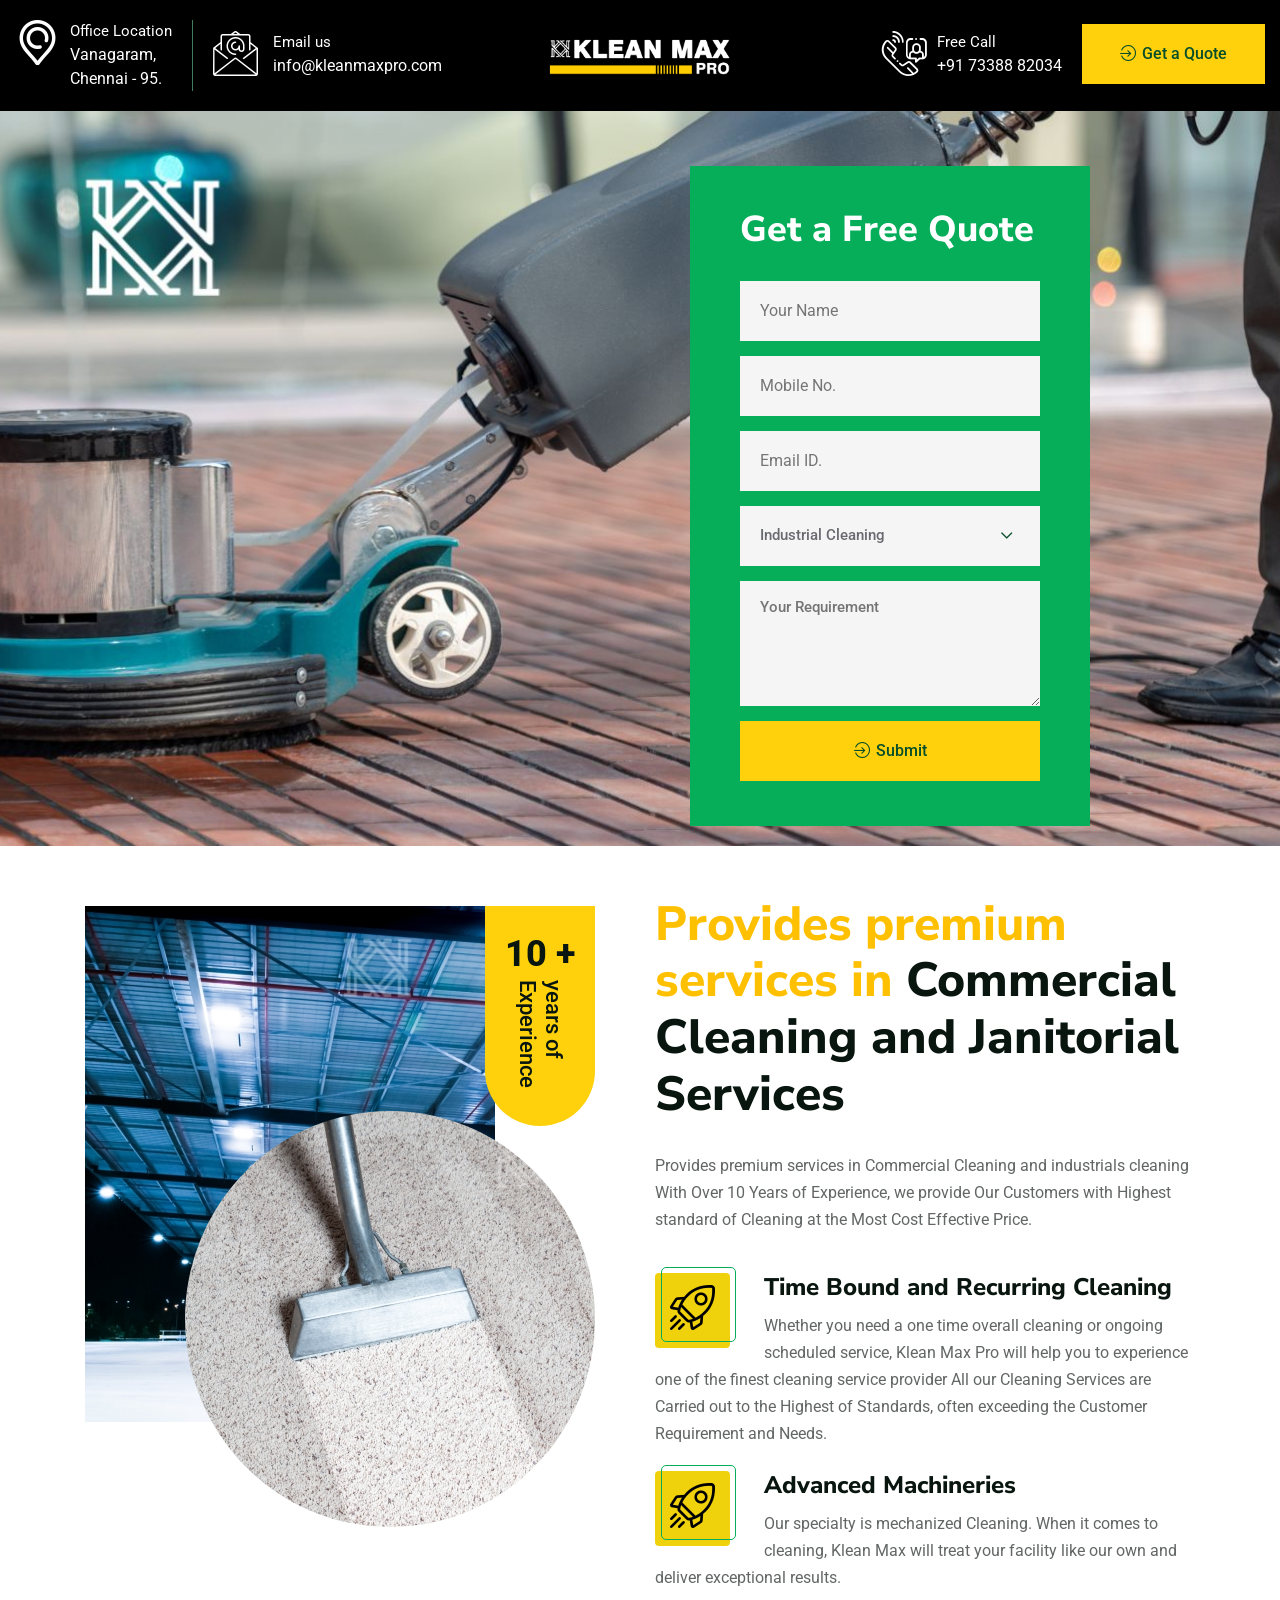
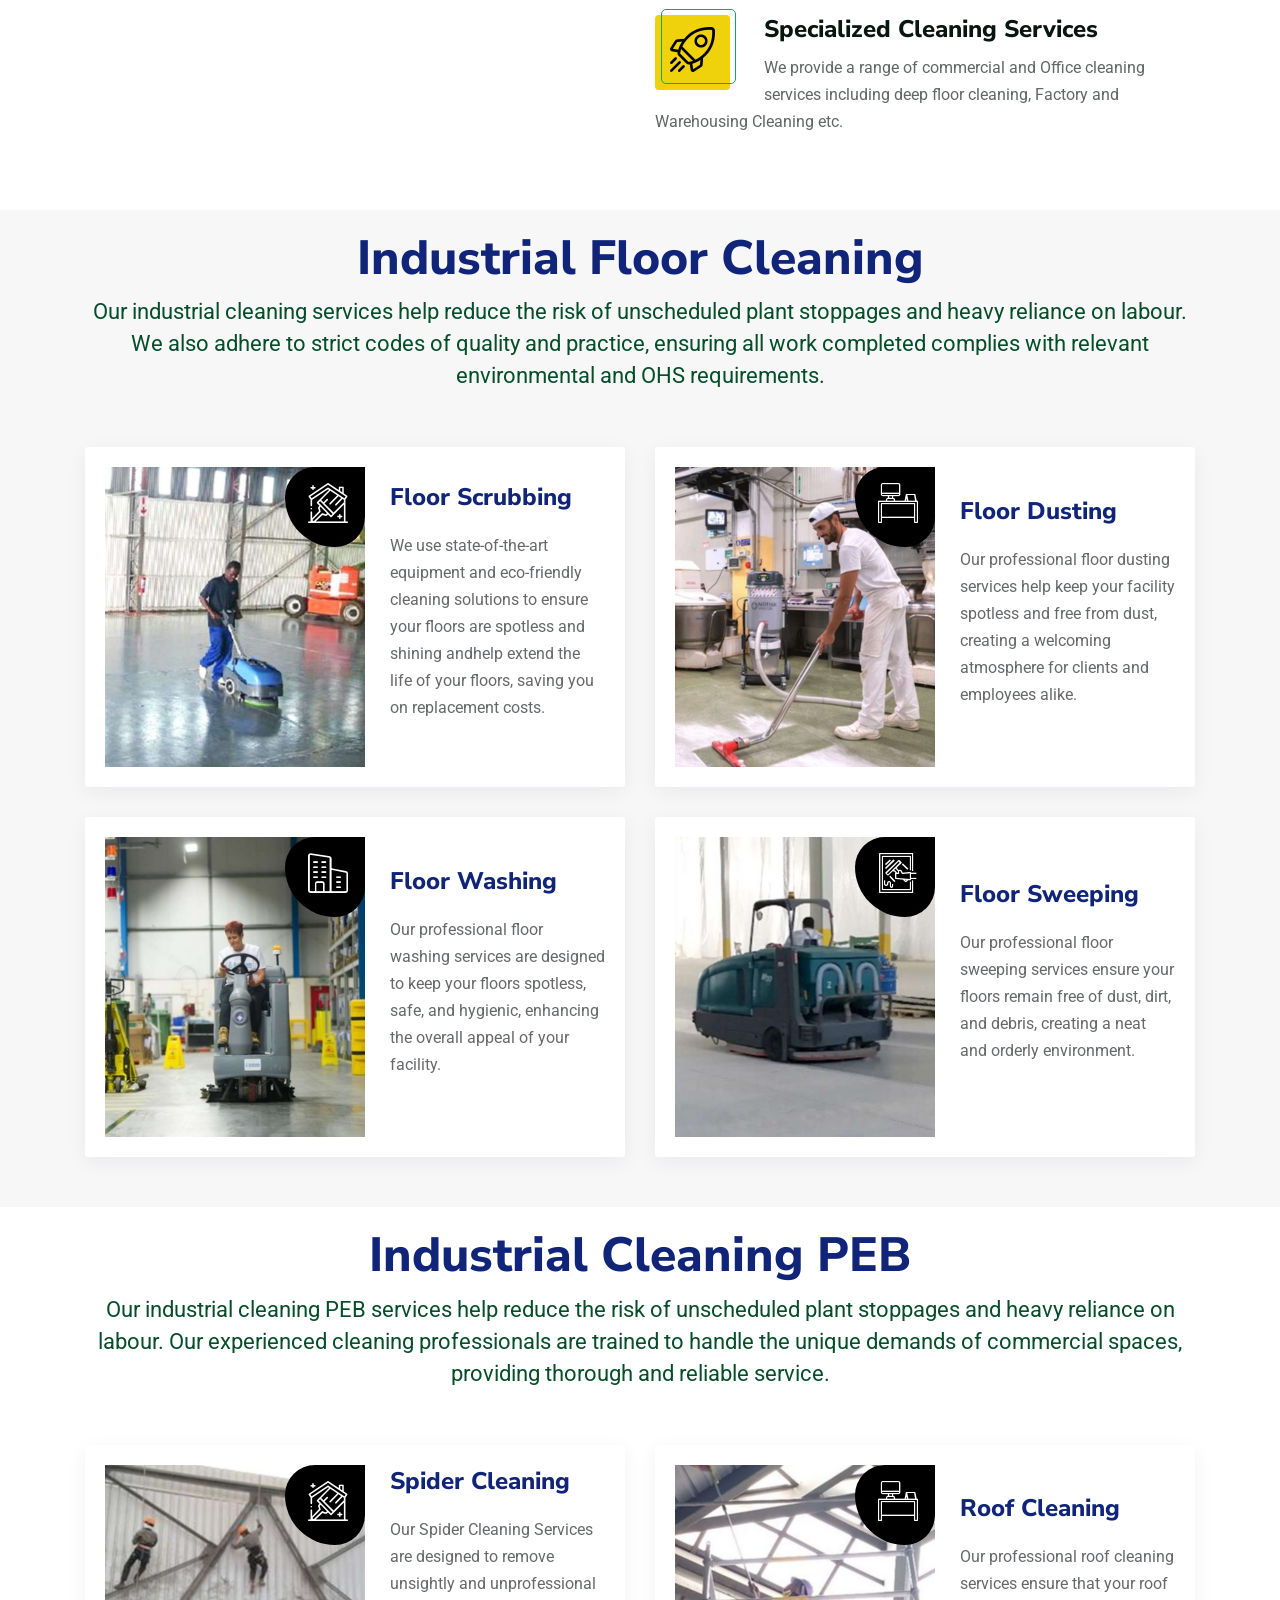
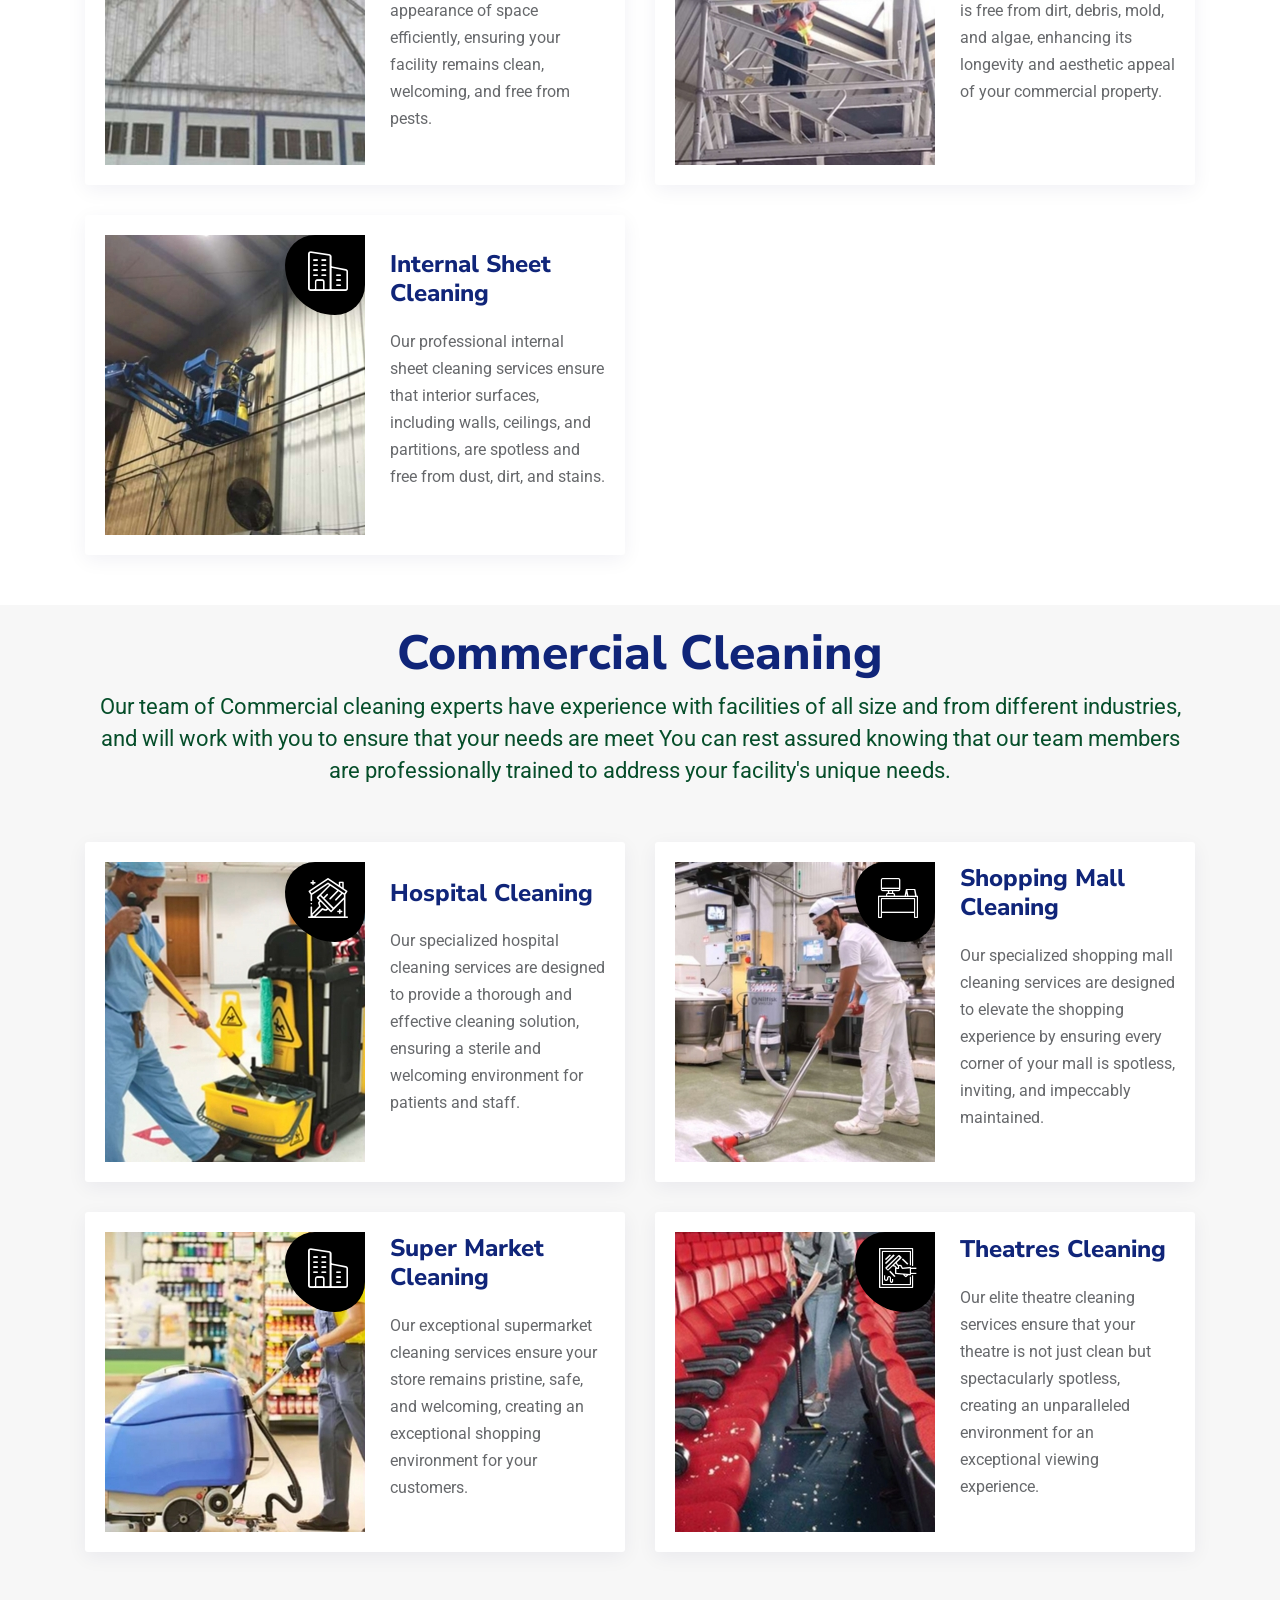
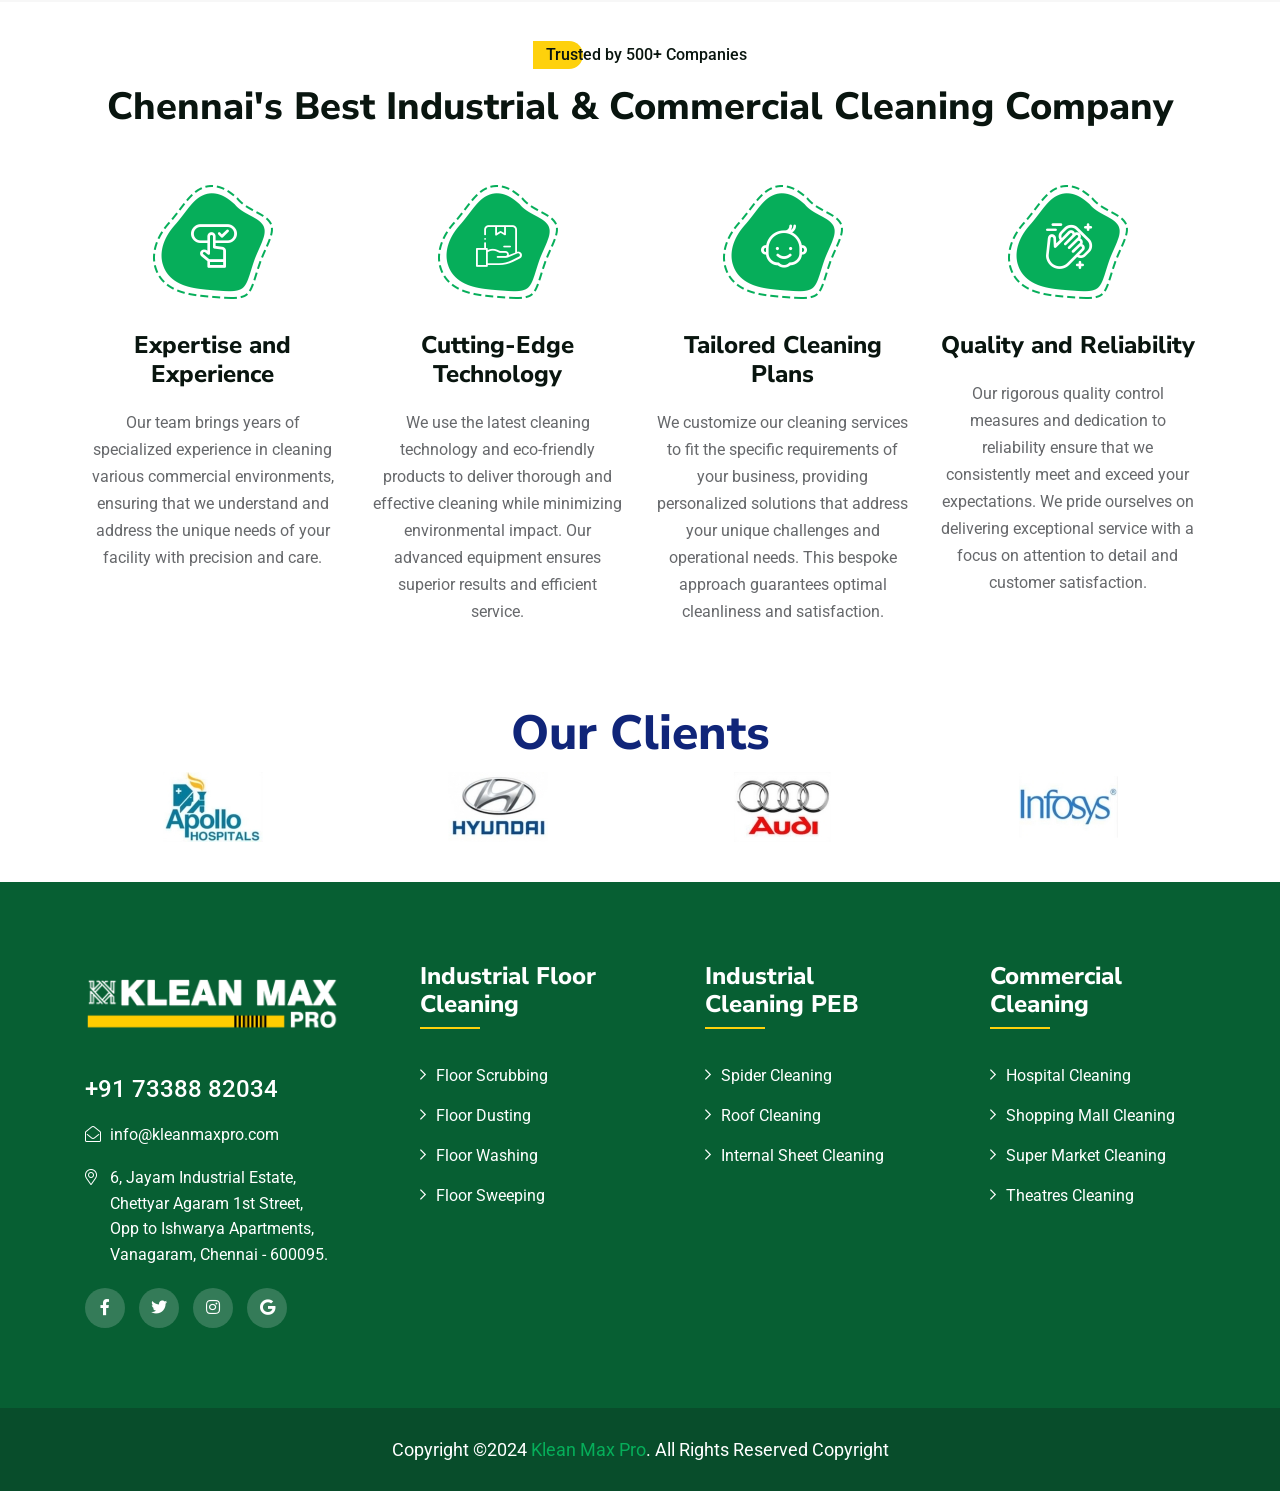
<file: office-cleaning-services/index.html>
<!doctype html>
<html class="no-js" lang="en">

<head>
    <meta charset="utf-8">
    <meta http-equiv="x-ua-compatible" content="ie=edge">
    <title>Klean Max Pro | Best Commercial Cleaning Services in Chennai | Office Cleaning</title>
    <meta name="description" content="Klean Max Pro is a leader in offering commercial and industrial cleaning services in Chennai.">
    <meta name="viewport" content="width=device-width, initial-scale=1">

    <link rel="manifest" href="site.webmanifest">
    <link rel="shortcut icon" type="image/x-icon" href="assets/img/klean-favicon.png">
    <!-- Place favicon.ico in the root directory -->

    <!-- CSS here -->
    <link rel="stylesheet" href="assets/css/bootstrap.min.css">
    <link rel="stylesheet" href="assets/css/animate.min.css">
    <link rel="stylesheet" href="assets/css/custom-animation.css">
    <link rel="stylesheet" href="assets/css/fontawesome.min.css">
    <link rel="stylesheet" href="assets/css/magnific-popup.css">
    <link rel="stylesheet" href="assets/css/meanmenu.css">
    <link rel="stylesheet" href="assets/css/flaticon.css">
    <link rel="stylesheet" href="assets/css/venobox.min.css">
    <link rel="stylesheet" href="assets/css/backToTop.css">
    <link rel="stylesheet" href="assets/css/swiper-bundle.css">
    <link rel="stylesheet" href="assets/css/default.css">
    <link rel="stylesheet" href="assets/css/main.css">
</head>

<body>
    

    <!-- preloader -->
    <div id="preloader">
        <div class="preloader">
            <span></span>
            <span></span>
        </div>
    </div>
    <!-- preloader end  -->

    <!-- back to top start -->
    <div class="progress-wrap">
        <svg class="progress-circle svg-content" width="100%" height="100%" viewBox="-1 -1 102 102">
            <path d="M50,1 a49,49 0 0,1 0,98 a49,49 0 0,1 0,-98" />
        </svg>
    </div>
    <!-- back to top end -->

    <header>
        <div class="tp-header-area" >
            <div class="tp-header-top theme-dark-bg pt-20 pb-20 d-none d-xl-block" style="background-color:#000 !important;">
                <div class="tp-custom-container">
                    <div class="row align-items-center">
                        <div class="col-xxl-4 col-xl-5">
                            <div class="tp-header-top-info">
                                <div class="tp-header-top-info-single pr-40 mr-40 border-right-1">
                                    <div class="tp-header-top-info-single-icon mr-10">
                                        <i class="flaticon-pin"></i>
                                    </div>
                                    <div class="tp-header-top-info-single-text">
                                        <span class="tp-header-top-info-single-label">Office Location</span>
                                        <span class="tp-header-top-info-single-content font-medium">Vanagaram, <br>Chennai - 95.</span>
                                    </div>
                                </div>
                                <div class="tp-header-top-info-single">
                                    <div class="tp-header-top-info-single-icon mr-15">
                                        <i class="flaticon-email"></i>
                                    </div>
                                    <div class="tp-header-top-info-single-text">
                                        <span class="tp-header-top-info-single-label">Email us</span>
                                        <a href="mailto:info@kleanmaxpro.com" class="tp-header-top-info-single-content font-medium">info@kleanmaxpro.com</a>
                                    </div>
                                </div>
                            </div>
                        </div>
                        <div class="col-xxl-4 col-xl-2">
                            <div class="header-logo text-center">
                                <a href="index"><img src="assets/img/logo/klean-max-footer-logo.png" class="img-fluid" alt="logo not found"></a>
                            </div>
                        </div>
                        <div class="col-xxl-4 col-xl-5">
                            <div class="tp-header-top-info justify-content-end">
                                <div class="tp-header-top-info-single mr-85">
                                    <div class="tp-header-top-info-single-icon tp-header-top-info-single-icon-call mr-10">
                                        <i class="flaticon-phone-call"></i>
                                    </div>
                                    <div class="tp-header-top-info-single-text">
                                        <span class="tp-header-top-info-single-label">Free Call</span>
                                        <a href="tel:+91 73388 82034" class="tp-header-top-info-single-content font-medium">+91 73388 82034</a>
                                    </div>
                                </div>
                                <div class="tp-header-top-info-single">
                                    <div class="tp-header-top-info-single-btn">
                                        <a href="#" class="yellow-btn"><i class="flaticon-enter"></i> Get a Quote</a>
                                    </div>
                                </div>
                            </div>
                        </div>
                    </div>
                </div>
            </div>

         <!--   <div class="tp-header-menu-area tp-transparent-header-menu header-sticky">
                <div class="container">
                    <div class="row justify-content-xl-center align-items-center">
                        <div class="col-xl-2 col-8 tp-sticky-column">
                            <div class="tp-sticky-logo">
                                <a href="index"><img src="assets/img/logo/logo-blue.png" class="img-fluid" alt="logo not found"></a>
                            </div>
                        </div>
                        <div class="col-xl-8 col-4">
                            <div class="tp-main-menu-bg">
                                <div class="tp-main-menu tp-main-menu-inner">
                                    <nav id="tp-mobile-menu">
                                        <ul class="text-center">
                                            <li class="menu-item-has-children"><a href="index" class="active">Home</a>
                                                <ul class="sub-menu">
                                                    <li><a href="index">Home Style 1</a></li>
                                                    <li><a href="index-2">Home Style 2</a></li>
                                                    <li><a href="index-3">Home Style 3</a></li>
                                                </ul>
                                            </li>
                                            <li class="menu-item-has-children"><a href="#">Pages</a>
                                                <ul class="sub-menu">
                                                    <li><a href="about">About</a></li>
                                                    <li><a href="appointment">Appointment</a></li>
                                                    <li><a href="pricing">Pricing</a></li>
                                                    <li><a href="team">Team</a></li>
                                                    <li><a href="team-details">Team Details</a></li>
                                                    <li><a href="faq">Faq</a></li>
                                                </ul>
                                            </li>
                                            <li class="menu-item-has-children"><a href="service">Services</a>
                                                <ul class="sub-menu">
                                                    <li><a href="service">Services</a></li>
                                                    <li><a href="service-details">Services Details</a></li>
                                                </ul>
                                            </li>
                                            <li class="menu-item-has-children"><a href="project">Projects</a>
                                                <ul class="sub-menu">
                                                    <li><a href="project">Projects</a></li>
                                                    <li><a href="project-details">Projects Details</a></li>
                                                </ul>
                                            </li>
                                            <li class="menu-item-has-children"><a href="blog-sidebar">Blog</a>
                                                <ul class="sub-menu">
                                                    <li><a href="blog-sidebar">Blog Sidebar</a></li>
                                                    <li><a href="blog-details">Blog Details</a></li>
                                                </ul>
                                            </li>
                                            <li><a href="contact">Contact</a></li>
                                        </ul>
                                    </nav>
                                </div> -->
                                
                                
                                <!-- mobile menu activation -->
                           <!--     <div class="side-menu-icon d-xl-none text-end">
                                    <button class="side-toggle"><i class="far fa-bars"></i></button>
                                </div>
                            </div>
                        </div>
                        <div class="col-xl-2 tp-sticky-column-btn">
                            <div class="tp-sticky-btn text-end">
                                <a href="contact" class="theme-btn justify-content-end"><i class="flaticon-enter"></i> Free Quote</a>
                            </div>
                        </div>
                    </div>
                </div>
            </div>
        </div>-->
    </header> 

    <!-- mobile menu info -->
   <div class="fix">
        <div class="side-info">
            <button class="side-info-close"><i class="fal fa-times"></i></button>
            <div class="side-info-content">
                <div class="tp-mobile-menu"></div>
                <div class="contact-infos mb-30">
                    <div class="contact-list mb-30">
                        <h4>Contact Info</h4>
                        <ul>
                            <li><i class="flaticon-pin"></i>Vanagaram, Chennai - 95.</li>
                            <li><i class="flaticon-email"></i><a href="mailto:info@kleanmaxpro.com">info@kleanmaxpro.com</a></li>
                            <li><i class="flaticon-phone-call"></i><a href="tel:+917338882034
">+91 73388 82034
</a></li>
                        </ul>
                       
                    </div>
                </div>
            </div>
        </div>
    </div>
    <div class="offcanvas-overlay"></div>
    <!-- mobile menu info -->

 <!--   <main>
       
        <div class="tp-page-title-area pt-180 pb-185 position-relative fix" data-background="assets/img/slider/breadcrumb-bg-1.jpg">
            <div class="tp-custom-container">
                <div class="row">
                    <div class="col-12">
                        <div class="tp-page-title z-index">
                            <h2 class="breadcrumb-title">Appointment</h2>
                            <div class="breadcrumb-menu">
                                <nav class="breadcrumb-trail breadcrumbs">
                                    <ul class="trail-items">
                                        <li class="trail-item trail-begin"><a href="index">Home</a>
                                        </li>
                                        <li class="trail-item trail-end"><span>Appointment</span></li>
                                    </ul>
                                </nav>
                            </div>
                        </div>
                    </div>
                </div>
            </div>
        </div> -->
        <!-- breadcrumb area end -->
        
        
        
          <!-- appoint area start here -->
        <section class="tp-appoint-contact-area pt-55 pb-20" data-background="assets/img/slider/klean-max-pro-commercial-1.jpg
">
            <div class="container">
                <div class="row justify-content-lg-end justify-content-center">
                    <div class="col-xl-6 col-lg-8 col-md-10">
                        <div class="tp-appoint-contact">
                            <form id="contact-form" name="contact_form" method="post" action="assets/inc/quick-enquiry.php" class="text-start tp-testimonial-two-form-wrapper">
                                <h3 class="tp-testimonial-form-title mb-30 text-white">Get a Free Quote</h3>
                                <div class="input-field mb-15">
                                    <input type="text" name="form_name" placeholder="Your Name" required="">
                                </div>
                                <div class="input-field mb-15">
                                    <input type="text"  name="form_phone" placeholder="Mobile No." required="">
                                </div>
                                 <div class="input-field mb-15">
                                    <input type="text"  name="form_email" placeholder="Email ID." required="">
                                </div>
                                <div class="input-field select-field-arrow mb-15">
                                    <select name="form_subject" required="">
                                        <option value="Industrial Cleaning">Industrial Cleaning</option>
                                        <option value="Commercial Cleaning">Commercial Cleaning</option>
                                        <option value="Office Cleaning">Office Cleaning</option>
                                       
                                    </select>
                                </div>
                                <div class="input-field mb-15">
                                    <textarea name="form_message" placeholder="Your Requirement"></textarea>
                                </div>
                                <div class="input-field">
                                    <button type="submit" class="yellow-btn"><i class="flaticon-enter"></i> Submit</button>
                                </div>
                            </form>
                        </div>
                    </div>
                </div>
            </div>
        </section>
        <!-- appoint area end here -->

  <section class="tp-about-area-two fix pt-60 pb-10">
            <div class="container">
                <div class="row">
                    <div class="col-lg-6 col-md-10">
                        <div class="tp-about-img-two position-relative mr-80 wow fadeInUp" data-wow-delay=".4s">
                            <img src="assets/img/about-kleanmaxpro.jpg
" class="img-fluid" alt="About Kleanmax">
                            <img src="assets/img/about-kleanmax-services.jpg" class="img-fluid img-second" alt="About Kleanmax">
                            <div class="tp-about-img-two-badge">
                                <h3>10 +</h3>
                                <h5>years of <br>Experience</h5>
                            </div>
                        </div>
                    </div>
                    <div class="col-lg-6">
                        <div class="tp-about-text-two wow fadeInUp" data-wow-delay=".7s">
                            <div class="section-title-wrapper mb-20">
                                <h2 class="tp-section-title-two translate-y--10"><span style="color: #FFC000;">Provides premium services in </span> Commercial Cleaning and Janitorial Services</h2>
                            </div>
                            <p class="mb-40">Provides premium services in Commercial Cleaning and industrials cleaning With Over 10 Years of Experience, we provide Our Customers with Highest standard of Cleaning at the Most Cost Effective Price.</p>
                            <div class="tp-about-text-two-service">
                                <div class="tp-about-text-two-service-single mb-65">
                                    <div class="tp-about-text-two-service-single-icon">
                                        <span style="background-color:#efd10c;"><i class="flaticon-shuttle" style="color:#000;"></i></span>
                                    </div>
                                    <div class="tp-about-text-two-service-single-text">
                                        <h4 class="tp-about-text-two-service-title">Time Bound and Recurring Cleaning</a></h4>
                                        <p>Whether you need a one time overall cleaning or ongoing scheduled service, Klean Max Pro will help you to experience one of the finest cleaning service provider All our Cleaning Services are Carried out to the Highest of Standards, often exceeding the Customer Requirement and Needs.</p>
                                    </div><br>
                                    
                                     <div class="tp-about-text-two-service-single-icon">
                                        <span style="background-color:#efd10c;"><i class="flaticon-shuttle" style="color:#000;"></i></span>
                                    </div>
                                    <div class="tp-about-text-two-service-single-text">
                                        <h4 class="tp-about-text-two-service-title">Advanced Machineries</a></h4>
                                        <p>Our specialty is mechanized Cleaning. When it comes to cleaning, Klean Max will treat your facility like our own and deliver exceptional results.</p>
                                    </div><br>
                                    
                                     <div class="tp-about-text-two-service-single-icon">
                                        <span style="background-color:#efd10c;"><i class="flaticon-shuttle" style="color:#000;"></i></span>
                                    </div>
                                    <div class="tp-about-text-two-service-single-text">
                                        <h4 class="tp-about-text-two-service-title">Specialized Cleaning Services</a></h4>
                                        <p>We provide a range of commercial and Office cleaning services including deep floor cleaning, Factory and Warehousing Cleaning etc.</p>
                                    </div>
                                    
                                    
                                </div>
                            </div>
                            
                        </div>
                    </div>
                </div>
            </div>
        </section>
        
        
        
        <!-- service area start here -->
       <section class="tp-service-area-three pt-20 pb-20 bg-gray-light">
            <div class="container">
                <div class="row">
                    <div class="col-12">
                        <div class="section-title-wrapper text-center mb-55 wow fadeInUp" data-wow-delay=".3s">
                           
                            <h2 class="tp-section-title-two color-theme-blue">Industrial Floor Cleaning</h2>
                            
                             <p style="font-size:22px;line-height:32px;">Our industrial cleaning services help reduce the risk of unscheduled plant stoppages and heavy reliance on labour. We also adhere to strict codes of quality and practice, ensuring all work completed complies with relevant environmental and OHS requirements.</p>
                        </div>
                    </div>
                </div>
                <div class="row">
                    <div class="col-lg-6">
                        <div class="tp-service-three mb-30 wow fadeInUp" data-wow-delay=".6s">
                            <div class="tp-service-three-img">
                                <img src="assets/img/ifc/1.jpg" class="img-fluid" alt="Residential Cleaning">
                                <div class="tp-service-three-img-icon" style="background-color: #000;">
                                    <i class="flaticon-house-cleaning"></i>
                                </div>
                            </div>
                            <div class="tp-service-three-text fix">
                                <h4 class="tp-service-three-title mb-20">Floor Scrubbing</a></h4>
                                <p class="mb-30">We use state-of-the-art equipment and eco-friendly cleaning solutions to ensure your floors are spotless and shining andhelp extend the life of your floors, saving you on replacement costs.</p>
                                
                            </div>
                        </div>
                    </div>
                    <div class="col-lg-6">
                        <div class="tp-service-three mb-30 wow fadeInUp" data-wow-delay=".9s">
                            <div class="tp-service-three-img">
                                <img src="assets/img/ifc/2.jpg" class="img-fluid" alt="Office Cleaning">
                                <div class="tp-service-three-img-icon" style="background-color: #000;">
                                    <i class="flaticon-desk"></i>
                                </div>
                            </div>
                            <div class="tp-service-three-text fix">
                                <h4 class="tp-service-three-title mb-20">Floor Dusting</a></h4>
                                <p class="mb-30">Our professional floor dusting services help keep your facility spotless and free from dust, creating a welcoming atmosphere for clients and employees alike.</p>
                                
                            </div>
                        </div>
                    </div>
                    <div class="col-lg-6">
                        <div class="tp-service-three mb-30 wow fadeInUp" data-wow-delay="1.2s">
                            <div class="tp-service-three-img">
                                <img src="assets/img/ifc/3.jpg" class="img-fluid" alt="Commercial Cleaning">
                                <div class="tp-service-three-img-icon" style="background-color:#000;">
                                    <i class="flaticon-business-and-trade"></i>
                                </div>
                            </div>
                            <div class="tp-service-three-text fix">
                                <h4 class="tp-service-three-title mb-20">Floor Washing</a></h4>
                                <p class="mb-30">Our professional floor washing services are designed to keep your floors spotless, safe, and hygienic, enhancing the overall appeal of your facility.</p>
                                
                            </div>
                        </div>
                    </div>
                    <div class="col-lg-6">
                        <div class="tp-service-three mb-30 wow fadeInUp" data-wow-delay="1.5s">
                            <div class="tp-service-three-img">
                                <img src="assets/img/ifc/4.jpg" class="img-fluid" alt="Floor Sweeping">
                                <div class="tp-service-three-img-icon" style="background-color: #000;">
                                    <i class="flaticon-window"></i>
                                </div>
                            </div>
                            <div class="tp-service-three-text fix">
                                <h4 class="tp-service-three-title mb-20">Floor Sweeping</a></h4>
                                <p class="mb-30">Our professional floor sweeping services ensure your floors remain free of dust, dirt, and debris, creating a neat and orderly environment.</p>
                               
                            </div>
                        </div>
                    </div>
                   
                   
                   
                </div>
            </div>
        </section>
        <!-- service area end here -->
        
        
        
          <!-- service area start here -->
       <section class="tp-service-area-three pt-20 pb-20 bg-white-light">
            <div class="container">
                <div class="row">
                    <div class="col-12">
                        <div class="section-title-wrapper text-center mb-55 wow fadeInUp" data-wow-delay=".3s">
                           
                            <h2 class="tp-section-title-two color-theme-blue">Industrial Cleaning PEB</h2>
                            
                             <p style="font-size:22px;line-height:32px;">Our industrial cleaning PEB services help reduce the risk of unscheduled plant stoppages and heavy reliance on labour. Our experienced cleaning professionals are trained to handle the unique demands of commercial spaces, providing thorough and reliable service.</p>
                        </div>
                    </div>
                </div>
                <div class="row">
                    <div class="col-lg-6">
                        <div class="tp-service-three mb-30 wow fadeInUp" data-wow-delay=".6s">
                            <div class="tp-service-three-img">
                                <img src="assets/img/iip/1.jpg" class="img-fluid" alt="Residential Cleaning">
                                <div class="tp-service-three-img-icon" style="background-color: #000;">
                                    <i class="flaticon-house-cleaning"></i>
                                </div>
                            </div>
                            <div class="tp-service-three-text fix">
                                <h4 class="tp-service-three-title mb-20">Spider Cleaning</a></h4>
                                <p class="mb-30">Our Spider Cleaning Services are designed to remove unsightly and unprofessional appearance of space efficiently, ensuring your facility remains clean, welcoming, and free from pests.</p>
                                
                            </div>
                        </div>
                    </div>
                    <div class="col-lg-6">
                        <div class="tp-service-three mb-30 wow fadeInUp" data-wow-delay=".9s">
                            <div class="tp-service-three-img">
                                <img src="assets/img/iip/2.jpg" class="img-fluid" alt="Office Cleaning">
                                <div class="tp-service-three-img-icon" style="background-color: #000;">
                                    <i class="flaticon-desk"></i>
                                </div>
                            </div>
                            <div class="tp-service-three-text fix">
                                <h4 class="tp-service-three-title mb-20">Roof Cleaning</a></h4>
                                <p class="mb-30">Our professional roof cleaning services ensure that your roof is free from dirt, debris, mold, and algae, enhancing its longevity and aesthetic appeal of your commercial property.</p>
                                
                            </div>
                        </div>
                    </div>
                    <div class="col-lg-6">
                        <div class="tp-service-three mb-30 wow fadeInUp" data-wow-delay="1.2s">
                            <div class="tp-service-three-img">
                                <img src="assets/img/iip/3.jpg" class="img-fluid" alt="Commercial Cleaning">
                                <div class="tp-service-three-img-icon" style="background-color:#000;">
                                    <i class="flaticon-business-and-trade"></i>
                                </div>
                            </div>
                            <div class="tp-service-three-text fix">
                                <h4 class="tp-service-three-title mb-20">Internal Sheet Cleaning</a></h4>
                                <p class="mb-30">Our professional internal sheet cleaning services ensure that interior surfaces, including walls, ceilings, and partitions, are spotless and free from dust, dirt, and stains.</p>
                                
                            </div>
                        </div>
                    </div>
                 
                   
                   
                   
                </div>
            </div>
        </section>
        <!-- service area end here -->



  <!-- service area start here -->
       <section class="tp-service-area-three pt-20 pb-20 bg-gray-light">
            <div class="container">
                <div class="row">
                    <div class="col-12">
                        <div class="section-title-wrapper text-center mb-55 wow fadeInUp" data-wow-delay=".3s">
                           
                            <h2 class="tp-section-title-two color-theme-blue">Commercial Cleaning</h2>
                            
                             <p style="font-size:22px;line-height:32px;">Our team of Commercial cleaning experts have experience with facilities of all size and from different industries, and will work with you to ensure that your needs are meet You can rest assured knowing that our team members are professionally trained to address your facility's unique needs.</p>
                        </div>
                    </div>
                </div>
                <div class="row">
                    <div class="col-lg-6">
                        <div class="tp-service-three mb-30 wow fadeInUp" data-wow-delay=".6s">
                            <div class="tp-service-three-img">
                                <img src="assets/img/ccs/1.jpg" class="img-fluid" alt="Residential Cleaning">
                                <div class="tp-service-three-img-icon" style="background-color: #000;">
                                    <i class="flaticon-house-cleaning"></i>
                                </div>
                            </div>
                            <div class="tp-service-three-text fix">
                                <h4 class="tp-service-three-title mb-20">Hospital Cleaning</a></h4>
                                <p class="mb-30">Our specialized hospital cleaning services are designed to provide a thorough and effective cleaning solution, ensuring a sterile and welcoming environment for patients and staff.</p>
                                
                            </div>
                        </div>
                    </div>
                    <div class="col-lg-6">
                        <div class="tp-service-three mb-30 wow fadeInUp" data-wow-delay=".9s">
                            <div class="tp-service-three-img">
                                <img src="assets/img/ccs/2.jpg" class="img-fluid" alt="Office Cleaning">
                                <div class="tp-service-three-img-icon" style="background-color: #000;">
                                    <i class="flaticon-desk"></i>
                                </div>
                            </div>
                            <div class="tp-service-three-text fix">
                                <h4 class="tp-service-three-title mb-20">Shopping Mall Cleaning</a></h4>
                                <p class="mb-30">Our specialized shopping mall cleaning services are designed to elevate the shopping experience by ensuring every corner of your mall is spotless, inviting, and impeccably maintained.</p>
                                
                            </div>
                        </div>
                    </div>
                    <div class="col-lg-6">
                        <div class="tp-service-three mb-30 wow fadeInUp" data-wow-delay="1.2s">
                            <div class="tp-service-three-img">
                                <img src="assets/img/ccs/3.jpg" class="img-fluid" alt="Commercial Cleaning">
                                <div class="tp-service-three-img-icon" style="background-color:#000;">
                                    <i class="flaticon-business-and-trade"></i>
                                </div>
                            </div>
                            <div class="tp-service-three-text fix">
                                <h4 class="tp-service-three-title mb-20">Super Market Cleaning</a></h4>
                                <p class="mb-30">Our exceptional supermarket cleaning services ensure your store remains pristine, safe, and welcoming, creating an exceptional shopping environment for your customers.</p>
                                
                            </div>
                        </div>
                    </div>
                    <div class="col-lg-6">
                        <div class="tp-service-three mb-30 wow fadeInUp" data-wow-delay="1.5s">
                            <div class="tp-service-three-img">
                                <img src="assets/img/ccs/4.jpg" class="img-fluid" alt="Floor Sweeping">
                                <div class="tp-service-three-img-icon" style="background-color: #000;">
                                    <i class="flaticon-window"></i>
                                </div>
                            </div>
                            <div class="tp-service-three-text fix">
                                <h4 class="tp-service-three-title mb-20">Theatres Cleaning</a></h4>
                                <p class="mb-30">Our elite theatre cleaning services ensure that your theatre is not just clean but spectacularly spotless, creating an unparalleled environment for an exceptional viewing experience.</p>
                               
                            </div>
                        </div>
                    </div>
                   
                   
                   
                </div>
            </div>
        </section>
        <!-- service area end here -->


   <!-- feature area start here -->
        <section class="tp-feature-area-three pt-40 pb-30">
            <div class="container">
                <div class="row">
                    <div class="col-12">
                        <div class="section-title-wrapper text-center mb-55 wow fadeInUp" data-wow-delay=".2s">
                            <h5 class="tp-section-subtitle common-yellow-shape mb-20 heading-color-black">Trusted by 500+ Companies</h5>
                            <h3 class="tp-section-title mb-25 heading-color-black" style="font-size:38px;">Chennai's Best Industrial & Commercial Cleaning Company</h3>
                        </div>
                    </div>
                </div>
                <div class="row">
                    <div class="col-xl-3 col-sm-6">
                        <div class="tp-feature-three text-center mb-30 wow fadeInUp" data-wow-delay=".4s">
                            <div class="tp-feature-three-icon mb-30">
                                <img src="assets/img/icon/feature-bg.png" class="img-fluid" alt="img not found">
                                <i class="flaticon-booking"></i>
                            </div>
                            <div class="tp-feature-three-text">
                                <h4 class="tp-feature-three-title mb-20 heading-color-black-with-hover">Expertise and Experience</h4>
                                <p>Our team brings years of specialized experience in cleaning various commercial environments, ensuring that we understand and address the unique needs of your facility with precision and care.</p>
                            </div>
                        </div>
                    </div>
                    <div class="col-xl-3 col-sm-6">
                        <div class="tp-feature-three text-center mb-30 wow fadeInUp" data-wow-delay=".7s">
                            <div class="tp-feature-three-icon mb-30">
                                <img src="assets/img/icon/feature-bg.png" class="img-fluid" alt="img not found">
                                <i class="flaticon-delivery-box"></i>
                            </div>
                            <div class="tp-feature-three-text">
                                <h4 class="tp-feature-three-title mb-20 heading-color-black-with-hover">Cutting-Edge Technology</h4>
                                <p>We use the latest cleaning technology and eco-friendly products to deliver thorough and effective cleaning while minimizing environmental impact. Our advanced equipment ensures superior results and efficient service.</p>
                            </div>
                        </div>
                    </div>
                    <div class="col-xl-3 col-sm-6">
                        <div class="tp-feature-three text-center mb-30 wow fadeInUp" data-wow-delay="1s">
                            <div class="tp-feature-three-icon mb-30">
                                <img src="assets/img/icon/feature-bg.png" class="img-fluid" alt="img not found">
                                <i class="flaticon-boy"></i>
                            </div>
                            <div class="tp-feature-three-text">
                                <h4 class="tp-feature-three-title mb-20 heading-color-black-with-hover">Tailored Cleaning Plans</h4>
                                <p>We customize our cleaning services to fit the specific requirements of your business, providing personalized solutions that address your unique challenges and operational needs. This bespoke approach guarantees optimal cleanliness and satisfaction.</p>
                            </div>
                        </div>
                    </div>
                    <div class="col-xl-3 col-sm-6">
                        <div class="tp-feature-three text-center mb-30 wow fadeInUp" data-wow-delay="1.3s">
                            <div class="tp-feature-three-icon mb-30">
                                <img src="assets/img/icon/feature-bg.png" class="img-fluid" alt="img not found">
                                <i class="flaticon-cleaning"></i>
                            </div>
                            <div class="tp-feature-three-text">
                                <h4 class="tp-feature-three-title mb-20 heading-color-black-with-hover">Quality and Reliability</h4>
                                <p>Our rigorous quality control measures and dedication to reliability ensure that we consistently meet and exceed your expectations. We pride ourselves on delivering exceptional service with a focus on attention to detail and customer satisfaction.</p>
                            </div>
                        </div>
                    </div>
                </div>
            </div>
        </section>
        <!-- feature area end here -->


 <!-- brand area start here -->
        <div class="brand-area pt-20 pb-40">
            <div class="container">
                <h3 class="tp-section-title-two color-theme-blue" style="text-align:center;">Our Clients</h3>
                <div class="brand-active-two swiper-container">
                    <div class="swiper-wrapper">
                        <div class="brand-wrapper-two text-center swiper-slide wow fadeInUp" data-wow-delay=".3s" data-swiper-autoplay="5000">
                            <a href="#"><img src="assets/img/brands/1.jpg" class="img-fluid" alt="img"></a>
                        </div>
                        <div class="brand-wrapper-two text-center swiper-slide wow fadeInUp" data-wow-delay=".6s" data-swiper-autoplay="5000">
                            <a href="#"><img src="assets/img/brands/2.jpg" class="img-fluid" alt="img"></a>
                        </div>
                        <div class="brand-wrapper-two text-center swiper-slide wow fadeInUp" data-wow-delay=".9s" data-swiper-autoplay="5000">
                            <a href="#"><img src="assets/img/brands/3.jpg" class="img-fluid" alt="img"></a>
                        </div>
                        <div class="brand-wrapper-two text-center swiper-slide wow fadeInUp" data-wow-delay="1.2s" data-swiper-autoplay="5000">
                            <a href="#"><img src="assets/img/brands/4.jpg" class="img-fluid" alt="img"></a>
                        </div>
                        <div class="brand-wrapper-two text-center swiper-slide wow fadeInUp" data-wow-delay="1.5s" data-swiper-autoplay="5000">
                            <a href="#"><img src="assets/img/brands/5.jpg" class="img-fluid" alt="img"></a>
                        </div>
                        <div class="brand-wrapper-two text-center swiper-slide wow fadeInUp" data-wow-delay="1.8s" data-swiper-autoplay="5000">
                            <a href="#"><img src="assets/img/brands/6.jpg" class="img-fluid" alt="img"></a>
                        </div>
                        
                           <div class="brand-wrapper-two text-center swiper-slide wow fadeInUp" data-wow-delay="1.8s" data-swiper-autoplay="5000">
                            <a href="#"><img src="assets/img/brands/7.jpg" class="img-fluid" alt="img"></a>
                        </div>
                        
                           <div class="brand-wrapper-two text-center swiper-slide wow fadeInUp" data-wow-delay="1.8s" data-swiper-autoplay="5000">
                            <a href="#"><img src="assets/img/brands/8.jpg" class="img-fluid" alt="img"></a>
                        </div>
                        
                           <div class="brand-wrapper-two text-center swiper-slide wow fadeInUp" data-wow-delay="1.8s" data-swiper-autoplay="5000">
                            <a href="#"><img src="assets/img/brands/9.jpg" class="img-fluid" alt="img"></a>
                        </div>
                        
                           
                    </div>
                </div>
            </div>
        </div>
        <!-- brand area end here -->




      
    
    </main>

    <footer class="theme-dark-bg">
        
        <!--<div class="tp-footer-subscribe-area-two position-relative pt-100">
            <div class="container">
                <div class="tp-footer-subscribe-bg-two theme-yellow-bg pt-30 pb-20 z-index pl-60 pr-60">
                    <div class="row align-items-center">
                        <div class="col-xl-5 col-lg-4">
                            <div class="tp-footer-subscribe">
                                <h3 class="tp-footer-subscribe-title">Subscribe Our Newsletter</h3>
                            </div>
                        </div>
                        <div class="col-xl-7 col-lg-8">
                            <div class="tp-footer-subscribe-form">
                                <form action="#" class="p-0">
                                    <div class="tp-footer-subscribe-form-field mb-10">
                                        <input type="text" placeholder="Email Address">
                                        <i class="fal fa-paper-plane"></i>
                                    </div>
                                    <div class="tp-footer-subscribe-form-btn mb-10">
                                        <button type="submit" class="theme-btn"><i class="flaticon-enter"></i> Subscribe</button>
                                    </div>
                                </form>
                            </div>
                        </div>
                    </div>
                </div>
            </div>
        </div> -->
        <div class="tp-footer-area-two pt-80 pb-50">
            <div class="container">
                <div class="row">
                    <div class="col-lg-3 col-sm-6">
                        <div class="tp-footer-widget footer-col-1 mb-30 wow fadeInUp" data-wow-delay=".3s">
                            <div class="tp-footer-info">
                                <div class="tp-footer-info-logo mb-35">
                                    <a href="index"><img src="assets/img/logo/klean-max-footer-logo.png" class="img-fluid" alt="img not found"></a>
                                </div>
                                <h4 class="mb-15"><a href="tel:+917338882034">+91 73388 82034</a></h4>
                                <h6 class="mb-15"><i class="fal fa-envelope-open"></i><a href="mailto:info@kleanmaxpro.com">info@kleanmaxpro.com</a></h6>
                                <h6 class="mb-20"><i class="fal fa-map-marker-alt"></i> 6, Jayam Industrial Estate,<br> Chettyar Agaram 1st Street, <br>Opp to Ishwarya Apartments, Vanagaram, Chennai - 600095.</h6>
                                <div class="tp-footer-info-social">
                                    <a href="#"><i class="fab fa-facebook-f"></i></a>
                                    <a href="#"><i class="fab fa-twitter"></i></a>
                                    <a href="#"><i class="fab fa-instagram"></i></a>
                                    <a href="#"><i class="fab fa-google"></i></a>
                                </div>
                            </div>
                        </div>
                    </div>
                    <div class="col-lg-3 col-sm-6">
                        <div class="tp-footer-widget footer-col-2 mb-30 wow fadeInUp" data-wow-delay=".6s">
                            <h4 class="tp-footer-widget-title mb-35">Industrial Floor Cleaning</h4>
                            <ul>
                                <li><a href="#">Floor Scrubbing</a></li>
                                <li><a href="#">Floor Dusting</a></li>
                                <li><a href="#">Floor Washing</a></li>
                                <li><a href="#">Floor Sweeping</a></li>
                            </ul>
                        </div>
                    </div>
                     <div class="col-lg-3 col-sm-6">
                        <div class="tp-footer-widget footer-col-2 mb-30 wow fadeInUp" data-wow-delay=".6s">
                            <h4 class="tp-footer-widget-title mb-35">Industrial Cleaning PEB</h4>
                            <ul>
                                <li><a href="#">Spider Cleaning</a></li>
                                <li><a href="#">Roof Cleaning</a></li>
                                <li><a href="#">Internal Sheet Cleaning</a></li>
                            </ul>
                        </div>
                    </div>
                   <div class="col-lg-3 col-sm-6">
                        <div class="tp-footer-widget footer-col-2 mb-30 wow fadeInUp" data-wow-delay=".6s">
                            <h4 class="tp-footer-widget-title mb-35">Commercial Cleaning</h4>
                            <ul>
                                <li><a href="#">Hospital Cleaning</a></li>
                                <li><a href="#">Shopping Mall Cleaning</a></li>
                                <li><a href="#">Super Market Cleaning</a></li>
                                <li><a href="#">Theatres Cleaning</a></li>
                            </ul>
                        </div>
                    </div>
                    
                    
                    
                </div>
            </div>
        </div>
        <div class="tp-copyright-area-two bg-green-light z-index pt-30 pb-30">
            <div class="container">
                <div class="row">
                    <div class="col-12">
                        <div class="tp-copyright tp-copyright-two text-center">
                            <p class="m-0">Copyright ©2024 <span>Klean Max Pro</span>. All Rights Reserved Copyright</p>
                        </div>
                    </div>
                </div>
            </div>
        </div>
    </footer>


    <!-- JS here -->
    <script src="assets/js/vendor/jquery.min.js"></script>
    <script src="assets/js/bootstrap.bundle.min.js"></script>
    <script src="assets/js/swiper-bundle.js"></script>
    <script src="assets/js/venobox.min.js"></script>
    <script src="assets/js/backToTop.js"></script>
    <script src="assets/js/jquery.meanmenu.min.js"></script>
    <script src="assets/js/jquery.magnific-popup.min.js"></script>
    <script src="assets/js/ajax-form.js"></script>
    <script src="assets/js/wow.min.js"></script>
    <script src="assets/js/main.js"></script>
</body>

</html>
</file>
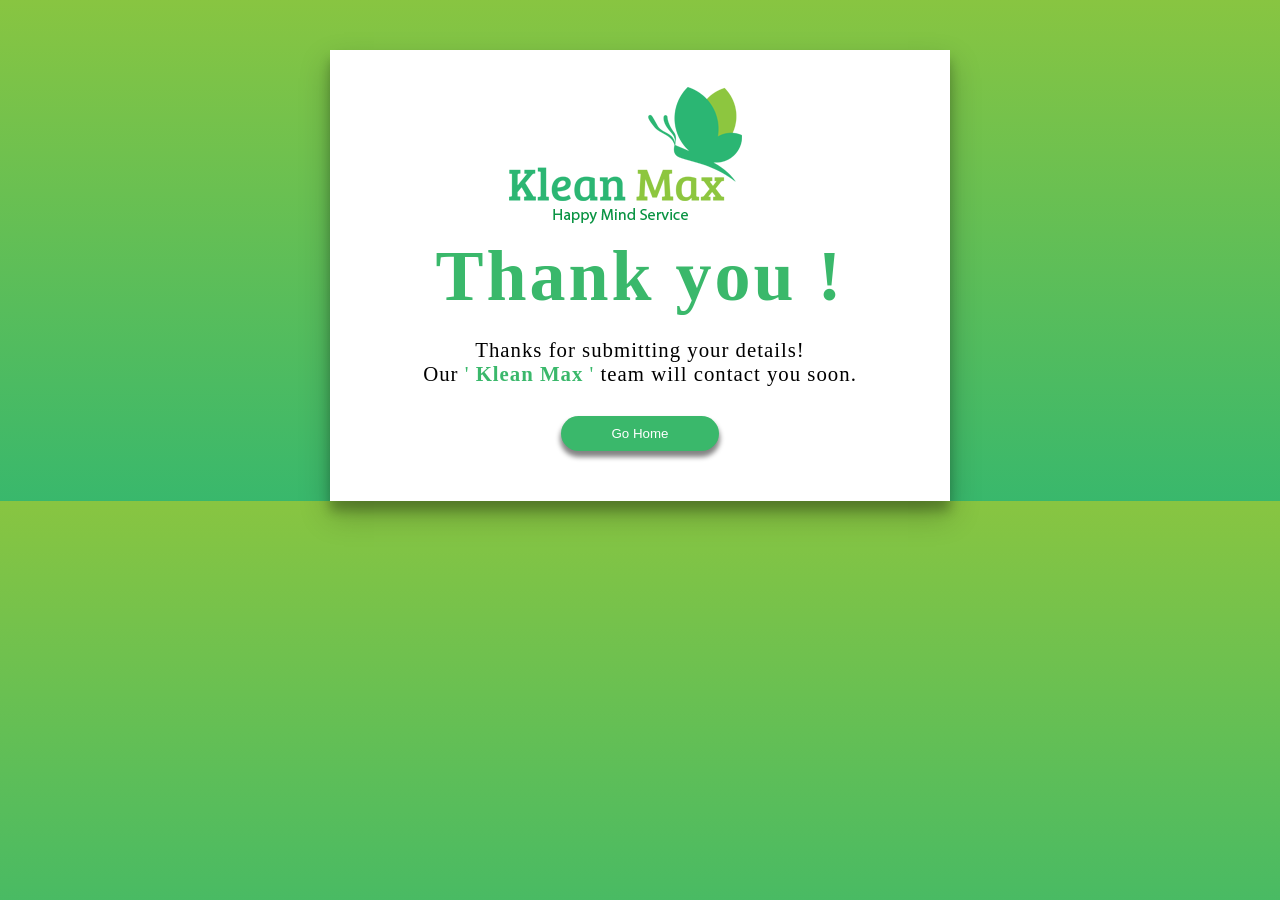
<file: klean-max-1/thank_you.html>
<!DOCTYPE html>
<html lang="en">

<head>
    <meta charset="UTF-8">
    <meta name="viewport" content="width=device-width, initial-scale=1.0">
    <title>Thank You || Wheelers Global Study Abroad</title>
    <link rel="icon" href="assets/images/fav-icons/favicon.ico" type="image/x-icon">
    <!-- favicon -->
    <link rel="apple-touch-icon" sizes="180x180" href="assets/images/favicon/apple-touch-icon.png">
    <link rel="icon" type="image/png" sizes="32x32" href="assets/images/favicon/favicon-32x32.png">
    <link rel="icon" type="image/png" sizes="16x16" href="assets/images/favicon/favicon-32x32.png">
    <link rel="manifest" href="assets/images/favicon/favicon.ico">
</head>
<style>
    * {
        box-sizing: border-box;
        /* outline:1px solid ;*/
    }

    body {
        /* background: #ffffff; */
        background: linear-gradient(to bottom, #ffffff 0%, #e1e8ed 100%);
        filter: progid:DXImageTransform.Microsoft.gradient(startColorstr='#ffffff', endColorstr='#e1e8ed', GradientType=0);
        height: 100%; 
        margin: 0;
        background-repeat: no-repeat;
        background-attachment: fixed;
        font-family: "Bree Serif", serif;
        background: -webkit-linear-gradient(#88c541, #39b86c);

    }


    .wrapper-1 {
        width: 100%;
        height: 100vh;
        display: flex;
        flex-direction: column;
    }

    .wrapper-2 {
        padding: 30px;
        text-align: center;
        background-color: #ffffff;

    }

    h1 {
        font-family: "Bree Serif", serif;
        font-size: 4em;
        letter-spacing: 3px;
        color: #3ab86b;
        margin: 0;
        margin-bottom: 20px;
    }

    .wrapper-2 p {
        margin: 0;
        font-size: 1.3em;
        /* color: #aaa; */
        font-family: "Bree Serif", serif;
        letter-spacing: 1px;
    }

    .go-home {
        color: #fff;
        background: #3ab86b;
        border: none;
        padding: 10px 50px;
        margin: 30px 0;
        border-radius: 30px;
        text-transform: capitalize;
        box-shadow: 0 5px 5px 1px rgb(133, 133, 133);
    }

    .footer-like {
        margin-top: auto;
        background: #D7E6FE;
        padding: 6px;
        text-align: center;
    }

    .footer-like p {
        margin: 0;
        padding: 4px;
        color: #3ab86b;
        font-family: "Bree Serif", serif;
        letter-spacing: 1px;
    }

    .footer-like p a {
        text-decoration: none;
        color: #3ab86b;
        font-weight: 600;
    }

    @media (min-width:360px) {
        h1 {
            font-size: 4.5em;
        }

        .go-home {
            margin-bottom: 20px;
        }
    }

    @media (min-width:600px) {
        .content {
            max-width: 1000px;
            margin: 0 auto;
        }

        .wrapper-1 {
            height: initial;
            max-width: 620px;
            margin: 0 auto;
            margin-top: 50px;
            box-shadow: rgba(0, 0, 0, 0.25) 0px 14px 28px, rgba(0, 0, 0, 0.22) 0px 10px 10px;
        }

    }
    .color{
        color: #3ab86b;
    }
    .thankyou-head{
        font-family: "Bree Serif", serif;

    }
</style>

<body>
    <div class=content>
        <div class="wrapper-1">
            <div class="wrapper-2">
                <img src="assets/images/klean-max-logo.png" alt="">                    
                <h1 class="thankyou-head">Thank you !</h1> 
                <p>Thanks for submitting your details! </p>
                <p>Our <span class="color">' <b>Klean Max</b> '</span> team will contact you soon.</p>
                <a href="index.php">
                    <button class="go-home">
                        Go Home
                    </button>
                </a>
            </div>
            
        </div>
    </div>



    <link href="https://fonts.googleapis.com/css?family=Kaushan+Script|Source+Sans+Pro" rel="stylesheet">
</body>

</html>
</file>
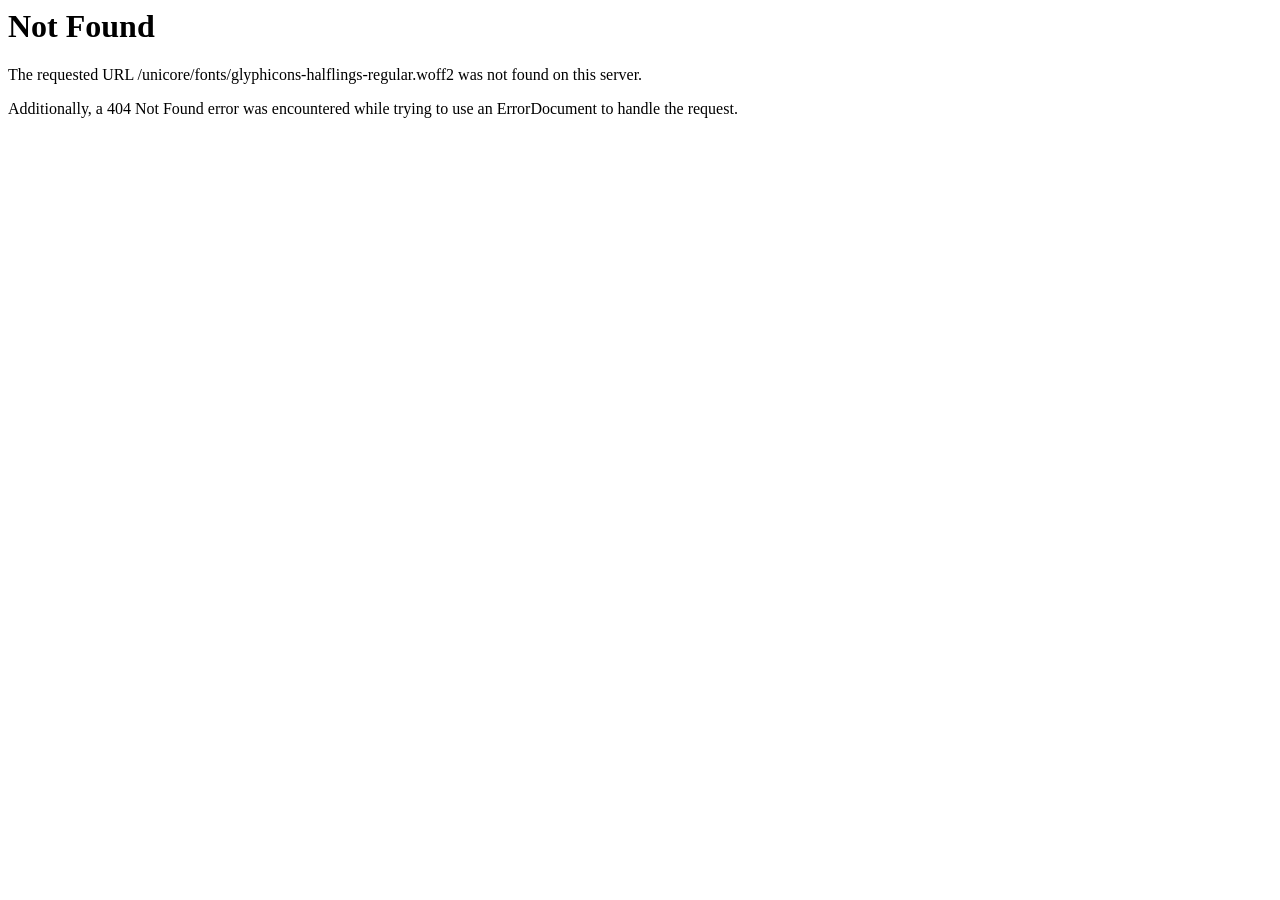
<file: cleaning/fonts/glyphicons-halflings-regular-2.html>
<!DOCTYPE HTML PUBLIC "-//IETF//DTD HTML 2.0//EN">
<html>
<!-- Mirrored from demo.tutsflow.com/cleanaa/fonts/glyphicons-halflings-regular-2.html by HTTrack Website Copier/3.x [XR&CO'2014], Wed, 31 Jul 2019 08:33:46 GMT -->
<head>
<title>404 Not Found</title>
</head><body>
<h1>Not Found</h1>
<p>The requested URL /unicore/fonts/glyphicons-halflings-regular.woff2 was not found on this server.</p>
<p>Additionally, a 404 Not Found
error was encountered while trying to use an ErrorDocument to handle the request.</p>
</body>
<!-- Mirrored from demo.tutsflow.com/cleanaa/fonts/glyphicons-halflings-regular-2.html by HTTrack Website Copier/3.x [XR&CO'2014], Wed, 31 Jul 2019 08:33:46 GMT -->
</html>
</file>
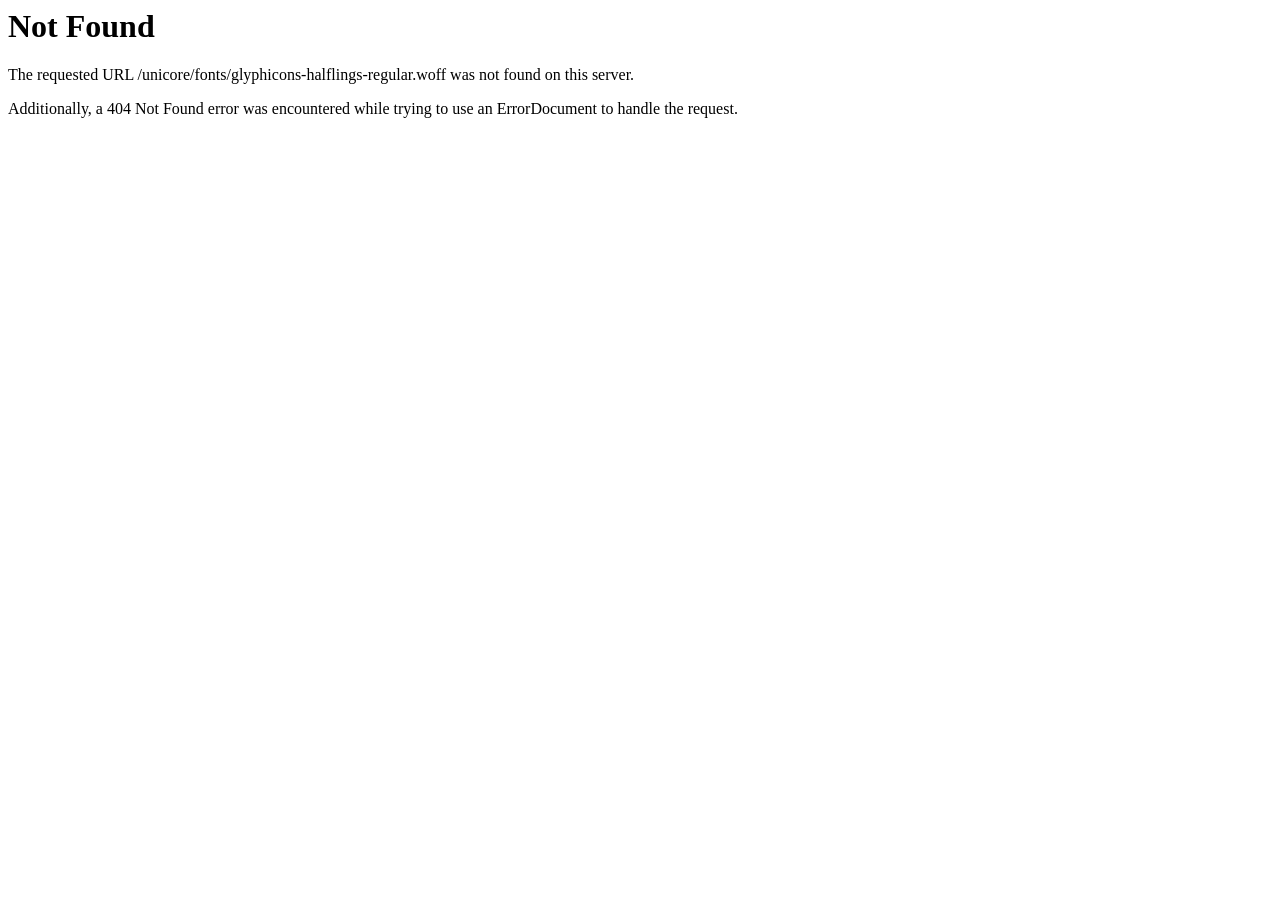
<file: cleaning/fonts/glyphicons-halflings-regular-3.html>
<!DOCTYPE HTML PUBLIC "-//IETF//DTD HTML 2.0//EN">
<html>
<!-- Mirrored from demo.tutsflow.com/cleanaa/fonts/glyphicons-halflings-regular-3.html by HTTrack Website Copier/3.x [XR&CO'2014], Wed, 31 Jul 2019 08:33:46 GMT -->
<head>
<title>404 Not Found</title>
</head><body>
<h1>Not Found</h1>
<p>The requested URL /unicore/fonts/glyphicons-halflings-regular.woff was not found on this server.</p>
<p>Additionally, a 404 Not Found
error was encountered while trying to use an ErrorDocument to handle the request.</p>
</body>
<!-- Mirrored from demo.tutsflow.com/cleanaa/fonts/glyphicons-halflings-regular-3.html by HTTrack Website Copier/3.x [XR&CO'2014], Wed, 31 Jul 2019 08:33:46 GMT -->
</html>
</file>
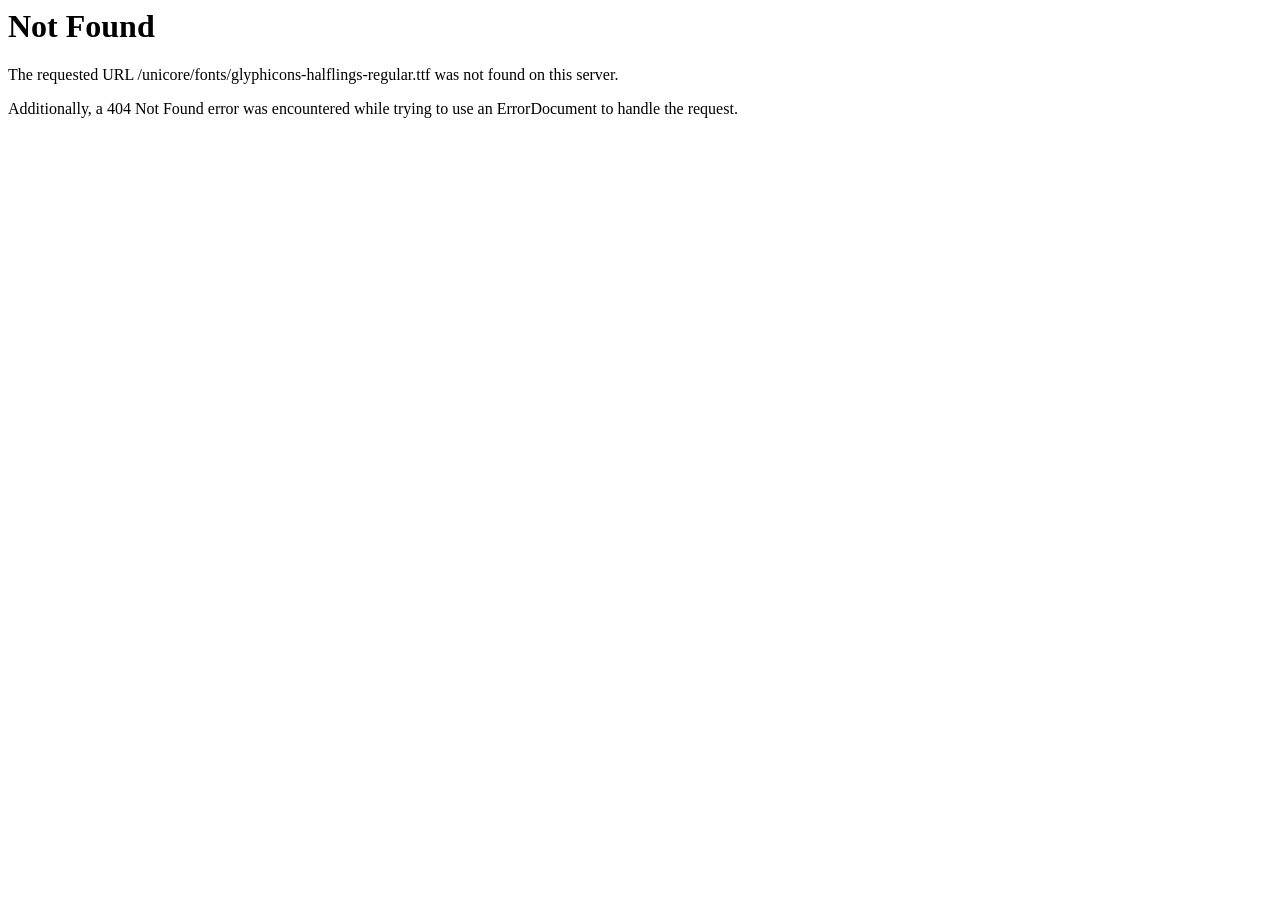
<file: cleaning/fonts/glyphicons-halflings-regular-4.html>
<!DOCTYPE HTML PUBLIC "-//IETF//DTD HTML 2.0//EN">
<html>
<!-- Mirrored from demo.tutsflow.com/cleanaa/fonts/glyphicons-halflings-regular-4.html by HTTrack Website Copier/3.x [XR&CO'2014], Wed, 31 Jul 2019 08:33:46 GMT -->
<head>
<title>404 Not Found</title>
</head><body>
<h1>Not Found</h1>
<p>The requested URL /unicore/fonts/glyphicons-halflings-regular.ttf was not found on this server.</p>
<p>Additionally, a 404 Not Found
error was encountered while trying to use an ErrorDocument to handle the request.</p>
</body>
<!-- Mirrored from demo.tutsflow.com/cleanaa/fonts/glyphicons-halflings-regular-4.html by HTTrack Website Copier/3.x [XR&CO'2014], Wed, 31 Jul 2019 08:33:46 GMT -->
</html>
</file>
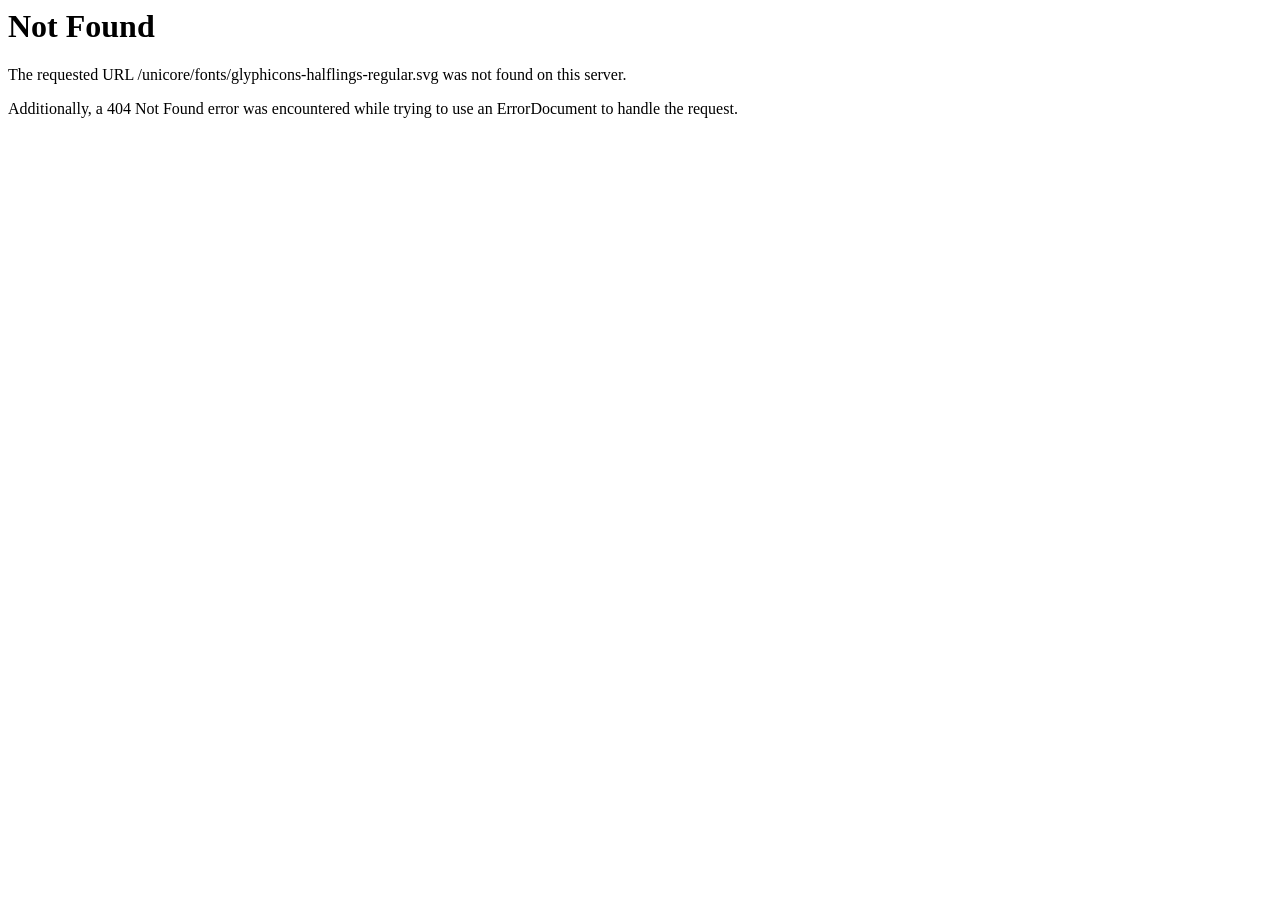
<file: cleaning/fonts/glyphicons-halflings-regular-5.html>
<!DOCTYPE HTML PUBLIC "-//IETF//DTD HTML 2.0//EN">
<html>
<!-- Mirrored from demo.tutsflow.com/cleanaa/fonts/glyphicons-halflings-regular-5.html by HTTrack Website Copier/3.x [XR&CO'2014], Wed, 31 Jul 2019 08:33:46 GMT -->
<head>
<title>404 Not Found</title>
</head><body>
<h1>Not Found</h1>
<p>The requested URL /unicore/fonts/glyphicons-halflings-regular.svg was not found on this server.</p>
<p>Additionally, a 404 Not Found
error was encountered while trying to use an ErrorDocument to handle the request.</p>
</body>
<!-- Mirrored from demo.tutsflow.com/cleanaa/fonts/glyphicons-halflings-regular-5.html by HTTrack Website Copier/3.x [XR&CO'2014], Wed, 31 Jul 2019 08:33:46 GMT -->
</html>
</file>
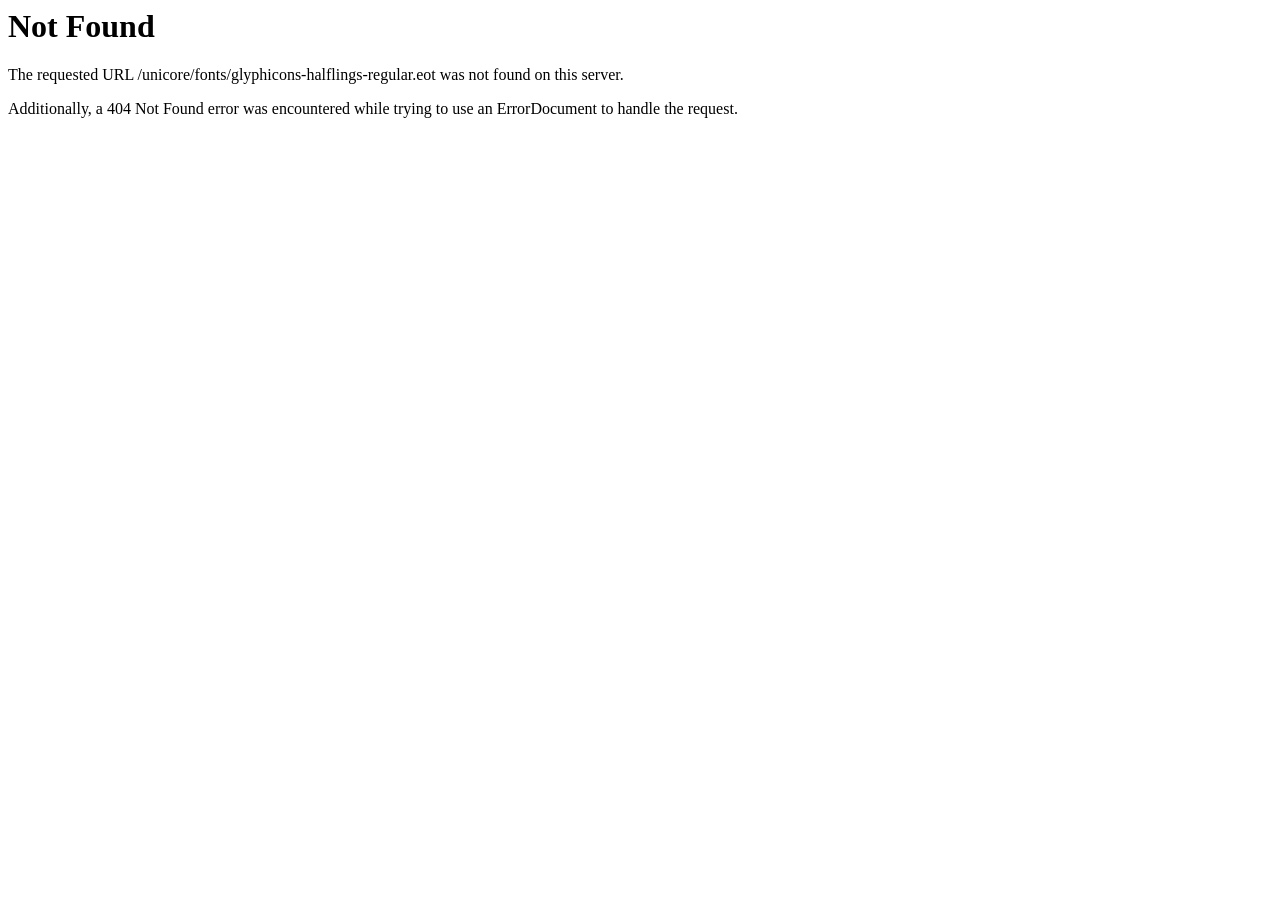
<file: cleaning/fonts/glyphicons-halflings-regular.html>
<!DOCTYPE HTML PUBLIC "-//IETF//DTD HTML 2.0//EN">
<html>
<!-- Mirrored from demo.tutsflow.com/cleanaa/fonts/glyphicons-halflings-regular.html by HTTrack Website Copier/3.x [XR&CO'2014], Wed, 31 Jul 2019 08:33:46 GMT -->
<head>
<title>404 Not Found</title>
</head><body>
<h1>Not Found</h1>
<p>The requested URL /unicore/fonts/glyphicons-halflings-regular.eot was not found on this server.</p>
<p>Additionally, a 404 Not Found
error was encountered while trying to use an ErrorDocument to handle the request.</p>
</body>
<!-- Mirrored from demo.tutsflow.com/cleanaa/fonts/glyphicons-halflings-regular.html by HTTrack Website Copier/3.x [XR&CO'2014], Wed, 31 Jul 2019 08:33:46 GMT -->
</html>
</file>
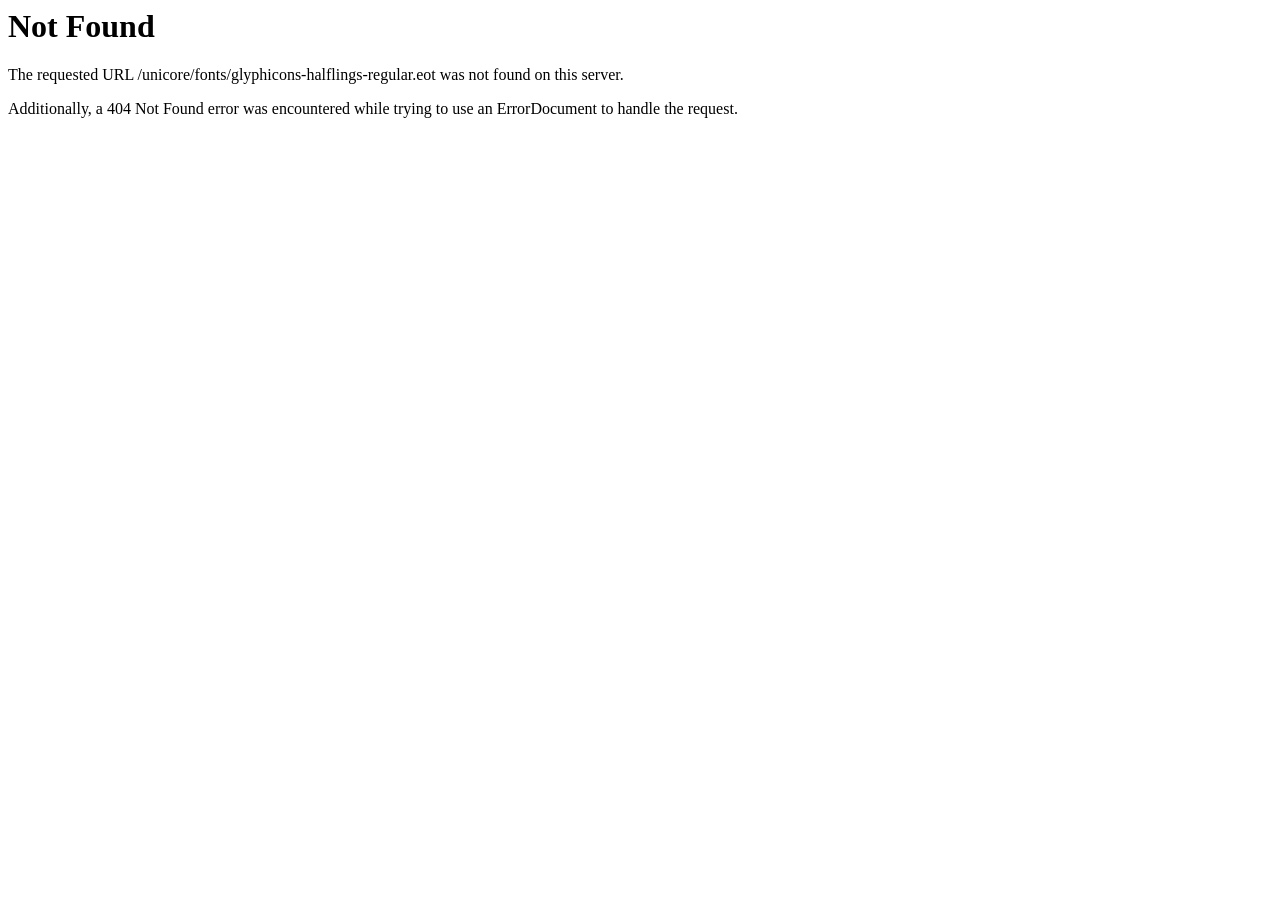
<file: cleaning/fonts/glyphicons-halflings-regulard41dd41d.html>
<!DOCTYPE HTML PUBLIC "-//IETF//DTD HTML 2.0//EN">
<html>
<!-- Mirrored from demo.tutsflow.com/cleanaa/fonts/glyphicons-halflings-regulard41d.html? by HTTrack Website Copier/3.x [XR&CO'2014], Wed, 31 Jul 2019 08:33:46 GMT -->
<head>
<title>404 Not Found</title>
</head><body>
<h1>Not Found</h1>
<p>The requested URL /unicore/fonts/glyphicons-halflings-regular.eot was not found on this server.</p>
<p>Additionally, a 404 Not Found
error was encountered while trying to use an ErrorDocument to handle the request.</p>
</body>
<!-- Mirrored from demo.tutsflow.com/cleanaa/fonts/glyphicons-halflings-regulard41d.html? by HTTrack Website Copier/3.x [XR&CO'2014], Wed, 31 Jul 2019 08:33:46 GMT -->
</html>
</file>
<file: office-cleaning-services/assets/css/custom-animation.css>
/* / 02. custom animation / */
@-webkit-keyframes jump {
    0% {
        -webkit-transform: translate3d(0, 0, 0);
        transform: translate3d(0, 0, 0);
    }

    40% {
        -webkit-transform: translate3d(0, 50%, 0);
        transform: translate3d(0, 50%, 0);
    }

    100% {
        -webkit-transform: translate3d(0, 0, 0);
        transform: translate3d(0, 0, 0);
    }
}

@keyframes jump {
    0% {
        -webkit-transform: translate3d(0, 0, 0);
        transform: translate3d(0, 0, 0);
    }

    40% {
        -webkit-transform: translate3d(0, 50%, 0);
        transform: translate3d(0, 50%, 0);
    }

    100% {
        -webkit-transform: translate3d(0, 0, 0);
        transform: translate3d(0, 0, 0);
    }
}

@-webkit-keyframes rotated {
    0% {
        -webkit-transform: rotate(0);
        transform: rotate(0);
    }

    100% {
        -webkit-transform: rotate(360deg);
        transform: rotate(360deg);
    }
}

@keyframes rotated {
    0% {
        -webkit-transform: rotate(0);
        transform: rotate(0);
    }

    100% {
        -webkit-transform: rotate(360deg);
        transform: rotate(360deg);
    }
}

@-webkit-keyframes rotatedHalf {
    0% {
        -webkit-transform: rotate(0);
        transform: rotate(0);
    }

    50% {
        -webkit-transform: rotate(90deg);
        transform: rotate(90deg);
    }

    100% {
        -webkit-transform: rotate(0);
        transform: rotate(0);
    }
}

@keyframes rotatedHalf {
    0% {
        -webkit-transform: rotate(0);
        transform: rotate(0);
    }

    50% {
        -webkit-transform: rotate(90deg);
        transform: rotate(90deg);
    }

    100% {
        -webkit-transform: rotate(0);
        transform: rotate(0);
    }
}

@-webkit-keyframes rotatedHalfTwo {
    0% {
        -webkit-transform: rotate(-90deg);
        transform: rotate(-90deg);
    }

    100% {
        -webkit-transform: rotate(90deg);
        transform: rotate(90deg);
    }
}

@keyframes rotatedHalfTwo {
    0% {
        -webkit-transform: rotate(-90deg);
        transform: rotate(-90deg);
    }

    100% {
        -webkit-transform: rotate(90deg);
        transform: rotate(90deg);
    }
}


@-webkit-keyframes scale-upOne {
    0% {
        -webkit-transform: scale(1);
        transform: scale(1);
    }

    100% {
        -webkit-transform: scale(0.2);
        transform: scale(0.2);
    }
}

@keyframes scale-upOne {
    0% {
        -webkit-transform: scale(1);
        transform: scale(1);
    }

    100% {
        -webkit-transform: scale(0.2);
        transform: scale(0.2);
    }
}

@-webkit-keyframes scale-right {
    0% {
        -webkit-transform: translateX(-50%);
        transform: translateX(-50%);
    }

    50% {
        -webkit-transform: translateX(50%);
        transform: translateX(50%);
    }

    100% {
        -webkit-transform: translateX(-50%);
        transform: translateX(-50%);
    }
}

@keyframes scale-right {
    0% {
        -webkit-transform: translateX(-50%);
        transform: translateX(-50%);
    }

    50% {
        -webkit-transform: translateX(50%);
        transform: translateX(50%);
    }

    100% {
        -webkit-transform: translateX(-50%);
        transform: translateX(-50%);
    }
}

@-webkit-keyframes fade-in {
    0% {
        opacity: 0.7;
    }

    40% {
        opacity: 1;
    }

    100% {
        opacity: 0.7;
    }
}

@keyframes fade-in {
    0% {
        opacity: 0.7;
    }

    40% {
        opacity: 1;
    }

    100% {
        opacity: 0.7;
    }
}


@keyframes hvr-ripple-out {
    0% {
        top: 0px;
        right: 0px;
        bottom: 0px;
        left: 0px;
        opacity: 1;
    }

    100% {
        top: -6px;
        right: -6px;
        bottom: -6px;
        left: -6px;
        opacity: 0;
    }
}

@keyframes hvr-ripple-out-two {
    0% {
        top: 0;
        right: 0;
        bottom: 0;
        left: 0;
        opacity: 1;
    }

    100% {
        top: -12px;
        right: -12px;
        bottom: -12px;
        left: -12px;
        opacity: 0;
    }
}

@-webkit-keyframes scale-up-one {
    0% {
        -webkit-transform: scale(1);
        transform: scale(1);
    }

    40% {
        -webkit-transform: scale(0.5);
        transform: scale(0.5);
    }

    100% {
        -webkit-transform: scale(1);
        transform: scale(1);
    }
}

@keyframes scale-up-one {
    0% {
        -webkit-transform: scale(1);
        transform: scale(1);
    }

    40% {
        -webkit-transform: scale(0.5);
        transform: scale(0.5);
    }

    100% {
        -webkit-transform: scale(1);
        transform: scale(1);
    }
}

@-webkit-keyframes scale-up-two {
    0% {
        -webkit-transform: scale(0.9);
        transform: scale(0.9);
    }

    40% {
        -webkit-transform: scale(0.8);
        transform: scale(0.8);
    }

    100% {
        -webkit-transform: scale(0.5);
        transform: scale(0.5);
    }
}

@keyframes scale-up-two {
    0% {
        -webkit-transform: scale(0.9);
        transform: scale(0.9);
    }

    40% {
        -webkit-transform: scale(0.8);
        transform: scale(0.8);
    }

    100% {
        -webkit-transform: scale(0.5);
        transform: scale(0.5);
    }
}

@-webkit-keyframes scale-up-three {
    0% {
        -webkit-transform: scale(0.7);
        transform: scale(0.7);
    }

    40% {
        -webkit-transform: scale(0.4);
        transform: scale(0.4);
    }

    100% {
        -webkit-transform: scale(0.7);
        transform: scale(0.7);
    }
}

@keyframes scale-up-three {
    0% {
        -webkit-transform: scale(0.7);
        transform: scale(0.7);
    }

    40% {
        -webkit-transform: scale(0.4);
        transform: scale(0.4);
    }

    100% {
        -webkit-transform: scale(0.7);
        transform: scale(0.7);
    }
}

@-webkit-keyframes scale-up-four {
    0% {
        -webkit-transform: scale(0.6);
        transform: scale(0.6);
    }

    40% {
        -webkit-transform: scale(0.7);
        transform: scale(0.7);
    }

    100% {
        -webkit-transform: scale(0.9);
        transform: scale(0.9);
    }
}

@keyframes scale-up-four {
    0% {
        -webkit-transform: scale(0.6);
        transform: scale(0.6);
    }

    40% {
        -webkit-transform: scale(0.7);
        transform: scale(0.7);
    }

    100% {
        -webkit-transform: scale(0.9);
        transform: scale(0.9);
    }
}

@-webkit-keyframes scale-up-five {
    0% {
        -webkit-transform: scale(1);
        transform: scale(1);
    }

    40% {
        -webkit-transform: scale(0.4);
        transform: scale(0.4);
    }

    100% {
        -webkit-transform: scale(0.9);
        transform: scale(0.9);
    }
}

@keyframes scale-up-five {
    0% {
        -webkit-transform: scale(1);
        transform: scale(1);
    }

    40% {
        -webkit-transform: scale(0.5);
        transform: scale(0.5);
    }

    100% {
        -webkit-transform: scale(0.9);
        transform: scale(0.9);
    }
}


@keyframes animationFramesOne {
    0% {
        transform: translate(0px, 0px) rotate(0deg);
    }

    20% {
        transform: translate(73px, 1px) rotate(36deg);
    }

    40% {
        transform: translate(60px, 72px) rotate(72deg);
    }

    60% {
        transform: translate(83px, 122px) rotate(108deg);
    }

    80% {
        transform: translate(40px, 72px) rotate(144deg);
    }

    100% {
        transform: translate(0px, 0px) rotate(0deg);
    }
}

@-webkit-keyframes animationFramesOne {
    0% {
        -webkit-transform: translate(0px, 0px) rotate(0deg);
    }

    20% {
        -webkit-transform: translate(73px, 1px) rotate(36deg);
    }

    40% {
        -webkit-transform: translate(60px, 72px) rotate(72deg);
    }

    60% {
        -webkit-transform: translate(83px, 122px) rotate(108deg);
    }

    80% {
        -webkit-transform: translate(40px, 72px) rotate(144deg);
    }

    100% {
        -webkit-transform: translate(0px, 0px) rotate(0deg);
    }
}

@keyframes animationFramesTwo {
    0% {
        transform: translate(0px, 0px) rotate(0deg) scale(1);
    }

    20% {
        transform: translate(73px, -1px) rotate(36deg) scale(0.9);
    }

    40% {
        transform: translate(141px, 72px) rotate(72deg) scale(1);
    }

    60% {
        transform: translate(83px, 122px) rotate(108deg) scale(1.2);
    }

    80% {
        transform: translate(40px, 72px) rotate(144deg) scale(1.1);
    }

    100% {
        transform: translate(0px, 0px) rotate(0deg) scale(1);
    }
}


@keyframes animationFramesThree {
    0% {
        transform: translate(135px, 90px);
    }

    50% {
        transform: translate(30px, 290px);
    }

    75% {
        transform: translate(80px, 190px);
    }

    100% {
        transform: translate(135px, 90px);
    }
}


@keyframes animationFramesFour {
    0% {
        transform: translate(30px, -70px) rotate(0deg);
    }

    50% {
        transform: translate(251px, 20px) rotate(180deg);
    }

    75% {
        transform: translate(30px, -70px) rotate(0deg);
    }

    100% {
        transform: translate(251px, 20px) rotate(180deg);
    }
}


@keyframes animationFramesFive {
    0% {
        transform: translate(61px, -99px) rotate(0deg);
    }

    21% {
        transform: translate(4px, -190px) rotate(38deg);
    }

    41% {
        transform: translate(-139px, -200px) rotate(74deg);
    }

    60% {
        transform: translate(-263px, -164px) rotate(108deg);
    }

    80% {
        transform: translate(-195px, -49px) rotate(144deg);
    }

    100% {
        transform: translate(-1px, 0px) rotate(180deg);
    }
}



@keyframes gradientBG {
    0% {
        background-position: 0 0;
    }

    50% {
        background-position: 300% 0;
    }

    100% {
        background-position: 0 0;
    }
}

@-webkit-keyframes gradientBG {
    0% {
        background-position: 0 0;
    }

    50% {
        background-position: 300% 0;
    }

    100% {
        background-position: 0 0;
    }
}

@keyframes imageBgAnim {
    0% {
        background-position: 0 0;
    }

    50% {
        background-position: 120% 0;
    }

    100% {
        background-position: 0 0;
    }
}

@-webkit-keyframes gradientBG {
    0% {
        background-position: 0 0;
    }

    50% {
        background-position: 120% 0;
    }

    100% {
        background-position: 0 0;
    }
}


/* / Bob / */

@keyframes float-bob-y {
    0% {
        -webkit-transform: translateY(-20px);
        transform: translateY(-20px);
    }

    50% {
        -webkit-transform: translateY(-10px);
        transform: translateY(-10px);
    }

    100% {
        -webkit-transform: translateY(-20px);
        transform: translateY(-20px);
    }
}

@keyframes float-bob-x {
    0% {
        -webkit-transform: translateX(-50px);
        transform: translateX(-50px);
    }

    50% {
        -webkit-transform: translateX(-10px);
        transform: translateX(-10px);
    }

    100% {
        -webkit-transform: translateX(-50px);
        transform: translateX(-50px);
    }
}

@keyframes pulse {
    0% {
        box-shadow: 0 0 0 0 #ffffff;
    }

    50% {
        box-shadow: 0 0 0 30px rgba(1, 93, 199, 0);
    }

    100% {
        box-shadow: 0 0 0 0 rgba(1, 93, 199, 0);
    }
}

@keyframes pulse-green {
    0% {
        box-shadow: 0 0 0 0 #06ae5a;
    }

    50% {
        box-shadow: 0 0 0 30px rgba(1, 93, 199, 0);
    }

    100% {
        box-shadow: 0 0 0 0 rgba(1, 93, 199, 0);
    }
}

@keyframes pulse-orange {
    0% {
        box-shadow: 0 0 0 0 #ff6600;
    }

    50% {
        box-shadow: 0 0 0 30px rgba(1, 93, 199, 0);
    }

    100% {
        box-shadow: 0 0 0 0 rgba(1, 93, 199, 0);
    }
}

@keyframes pulse-grey {
    0% {
        box-shadow: 0 0 0 0 #ddd;
    }

    50% {
        box-shadow: 0 0 0 30px rgba(1, 93, 199, 0);
    }

    100% {
        box-shadow: 0 0 0 0 rgba(1, 93, 199, 0);
    }
}



/* custom  */
@keyframes team-shape-1 {
    0% {
        transform: translate(0, 0) rotate(0deg);
    }

    25% {
        transform: translate(50px, -20px) rotate(0deg);
    }

    50% {
        transform: translate(100px, -40px) rotate(0deg);
    }

    75% {
        transform: translate(-50px, -70px) rotate(0deg);
    }

    100% {
        transform: translate(90px, 50px) rotate(0deg);
    }
}

@keyframes team-shape-3 {
    0% {
        transform: translate(0, 0) rotate(0deg);
    }

    25% {
        transform: translate(-50px, 20px) rotate(0deg);
    }

    50% {
        transform: translate(-180px, 40px) rotate(0deg);
    }

    75% {
        transform: translate(-50px, -70px) rotate(0deg);
    }

    100% {
        transform: translate(90px, 50px) rotate(0deg);
    }
}


@-webkit-keyframes wobble-vertical {
    16.65% {
        transform: translateY(8px);
    }
    33.3% {
        transform: translateY(-6px);
    }
    49.95% {
        transform: translateY(4px);
    }
    66.6% {
        transform: translateY(-2px);
    }
    83.25% {
        transform: translateY(1px);
    }
    100% {
        transform: translateY(0);
    }
}

@keyframes wobble-vertical {
    16.65% {
        transform: translateY(8px);
    }
    33.3% {
        transform: translateY(-6px);
    }
    49.95% {
        transform: translateY(4px);
    }
    66.6% {
        transform: translateY(-2px);
    }
    83.25% {
        transform: translateY(1px);
    }
    100% {
        transform: translateY(0);
    }
}

@-webkit-keyframes animation-pulse-shrink {
    0% {
        transform: scale(1);
    }
    50% {
        transform: scale(0.5);
    }
    75% {
        transform: scale(0.7);
    }
    100% {
        transform: scale(1);
    }
}

@keyframes animation-pulse-shrink {
    0% {
        transform: scale(1);
    }
    50% {
        transform: scale(0.5);
    }
    75% {
        transform: scale(0.7);
    }
    100% {
        transform: scale(1);
    }
}

@-webkit-keyframes phone-icon-animate {
    0%,
    100% {
        transform: rotate(0)scale(1)skew(1deg);
    }
    10% {
        transform: rotate(-25deg)scale(1)skew(1deg);
    }
    20%,
    40% {
        transform: rotate(25deg)scale(1)skew(1deg);
    }
    30% {
        transform: rotate(-25deg)scale(1)skew(1deg);
    }
    50% {
        transform: rotate(0)scale(1)skew(1deg);
    }
}

@keyframes phone-icon-animate {
    0%,
    100% {
        transform: rotate(0)scale(1)skew(1deg);
    }
    10% {
        transform: rotate(-25deg)scale(1)skew(1deg);
    }
    20%,
    40% {
        transform: rotate(25deg)scale(1)skew(1deg);
    }
    30% {
        transform: rotate(-25deg)scale(1)skew(1deg);
    }
    50% {
        transform: rotate(0)scale(1)skew(1deg);
    }
}

/*--- preloader ---*/
.dark #preloader {
  background-color: #232323;
}

#preloader {
  position: fixed;
  top: 0;
  left: 0;
  right: 0;
  bottom: 0;
  background-color: #fff;
  z-index: 999999;
}

.preloader {
  width: 50px;
  height: 50px;
  display: inline-block;
  padding: 0px;
  text-align: left;
  box-sizing: border-box;
  position: absolute;
  top: 50%;
  left: 50%;
  margin-left: -25px;
  margin-top: -25px;
}

.preloader span {
  position: absolute;
  display: inline-block;
  width: 50px;
  height: 50px;
  border-radius: 100%;
  background: #06ae5a;
  -webkit-animation: preloader 1.3s linear infinite;
  animation: preloader 1.3s linear infinite;
}

.preloader span:last-child {
  animation-delay: -0.8s;
  -webkit-animation-delay: -0.8s;
}

@keyframes preloader {
  0% {
    transform: scale(0, 0);
    opacity: 0.5;
  }

  100% {
    transform: scale(1, 1);
    opacity: 0;
  }
}

@-webkit-keyframes preloader {
  0% {
    -webkit-transform: scale(0, 0);
    opacity: 0.5;
  }

  100% {
    -webkit-transform: scale(1, 1);
    opacity: 0;
  }
}

/*--- end of preloader ---*/
</file>
<file: office-cleaning-services/assets/css/flaticon.css>
@font-face {
    font-family: "flaticon";
    src: url("../fonts/flaticon.ttf?d5b396c637120e6ef47a69b9a74cc5cc") format("truetype"),
url("../fonts/flaticon.woff?d5b396c637120e6ef47a69b9a74cc5cc") format("woff"),
url("../fonts/flaticon.woff2?d5b396c637120e6ef47a69b9a74cc5cc") format("woff2"),
url("../fonts/flaticon.eot?d5b396c637120e6ef47a69b9a74cc5cc#iefix") format("embedded-opentype"),
url("../fonts/flaticon.svg?d5b396c637120e6ef47a69b9a74cc5cc#flaticon") format("svg");
}

i[class^="flaticon-"]:before, i[class*=" flaticon-"]:before {
    font-family: flaticon !important;
    font-style: normal;
    font-weight: normal !important;
    font-variant: normal;
    text-transform: none;
    line-height: 1;
    -webkit-font-smoothing: antialiased;
    -moz-osx-font-smoothing: grayscale;
}

.flaticon-pin:before {
    content: "\f101";
}
.flaticon-email:before {
    content: "\f102";
}
.flaticon-phone-call:before {
    content: "\f103";
}
.flaticon-enter:before {
    content: "\f104";
}
.flaticon-snowfall:before {
    content: "\f105";
}
.flaticon-business-and-trade:before {
    content: "\f106";
}
.flaticon-phone-call-1:before {
    content: "\f107";
}
.flaticon-pot:before {
    content: "\f108";
}
.flaticon-vacuum-cleaner:before {
    content: "\f109";
}
.flaticon-house-cleaning:before {
    content: "\f10a";
}
.flaticon-desk:before {
    content: "\f10b";
}
.flaticon-cleaning:before {
    content: "\f10c";
}
.flaticon-window:before {
    content: "\f10d";
}
.flaticon-shuttle:before {
    content: "\f10e";
}
.flaticon-broom:before {
    content: "\f10f";
}
.flaticon-selection:before {
    content: "\f110";
}
.flaticon-badge:before {
    content: "\f111";
}
.flaticon-mop:before {
    content: "\f112";
}
.flaticon-cleaning-1:before {
    content: "\f113";
}
.flaticon-vacuum-cleaner-1:before {
    content: "\f114";
}
.flaticon-network:before {
    content: "\f115";
}
.flaticon-24-hours-support:before {
    content: "\f116";
}
.flaticon-happy:before {
    content: "\f117";
}
.flaticon-boy:before {
    content: "\f118";
}
.flaticon-gift-box:before {
    content: "\f119";
}
.flaticon-video-camera:before {
    content: "\f11a";
}
.flaticon-booking:before {
    content: "\f11b";
}
.flaticon-delivery-box:before {
    content: "\f11c";
}
.flaticon-home:before {
    content: "\f11d";
}
.flaticon-support:before {
    content: "\f11e";
}
.flaticon-email-1:before {
    content: "\f11f";
}
.flaticon-pdf-file:before {
    content: "\f120";
}
.flaticon-file:before {
    content: "\f121";
}
</file>
<file: office-cleaning-services/assets/css/backToTop.css>
.progress-wrap {
    position: fixed;
    right: 50px;
    bottom: 50px;
    height: 46px;
    width: 46px;
    cursor: pointer;
    display: block;
    border-radius: 50px;
    box-shadow: inset  0 0 0 2px rgba(95, 58, 252,0.2);
    z-index: 99;
    opacity: 0;
    visibility: hidden;
    transform: translateY(15px);
    -webkit-transition: all 200ms linear;
    transition: all 200ms linear;
  }
  
  .progress-wrap.active-progress {
    opacity: 1;
    visibility: visible;
    transform: translateY(0);
  }
  
  .progress-wrap::after {
    position: absolute;
    content: '\f176';
    font-family: "Font Awesome 5 Pro";
    text-align: center;
    line-height: 46px;
    font-size: 20px;
    color: #06ae5a;
    left: 0;
    top: 0;
    height: 46px;
    width: 46px;
    cursor: pointer;
    display: block;
    z-index: 1;
    -webkit-transition: all 200ms linear;
    transition: all 200ms linear;
  }


  
  .progress-wrap svg path { 
    fill: none; 
  }
  
  .progress-wrap svg.progress-circle path {
    stroke: #06ae5a;
    stroke-width: 4;
    box-sizing:border-box;
    -webkit-transition: all 200ms linear;
    transition: all 200ms linear;
  }
</file>
<file: office-cleaning-services/assets/css/default.css>
/* Deafult Margin & Padding */
/*-- Margin Top --*/
.mt-5 {
	margin-top: 5px;
}
.mt-10 {
	margin-top: 10px;
}
.mt-15 {
	margin-top: 15px;
}
.mt-20 {
	margin-top: 20px;
}
.mt-25 {
	margin-top: 25px;
}
.mt-30 {
	margin-top: 30px;
}
.mt-35 {
	margin-top: 35px;
}
.mt-40 {
	margin-top: 40px;
}
.mt-45 {
	margin-top: 45px;
}
.mt-50 {
	margin-top: 50px;
}
.mt-55 {
	margin-top: 55px;
}
.mt-60 {
	margin-top: 60px;
}
.mt-65 {
	margin-top: 65px;
}
.mt-70 {
	margin-top: 70px;
}
.mt-75 {
	margin-top: 75px;
}
.mt-80 {
	margin-top: 80px;
}
.mt-85 {
	margin-top: 85px;
}
.mt-90 {
	margin-top: 90px;
}
.mt-95 {
	margin-top: 95px;
}
.mt-100 {
	margin-top: 100px;
}
.mt-105 {
	margin-top: 105px;
}
.mt-110 {
	margin-top: 110px;
}
.mt-115 {
	margin-top: 115px;
}
.mt-120 {
	margin-top: 120px;
}
.mt-125 {
	margin-top: 125px;
}
.mt-130 {
	margin-top: 130px;
}
.mt-135 {
	margin-top: 135px;
}
.mt-140 {
	margin-top: 140px;
}
.mt-145 {
	margin-top: 145px;
}
.mt-150 {
	margin-top: 150px;
}
.mt-155 {
	margin-top: 155px;
}
.mt-160 {
	margin-top: 160px;
}
.mt-165 {
	margin-top: 165px;
}
.mt-170 {
	margin-top: 170px;
}
.mt-175 {
	margin-top: 175px;
}
.mt-180 {
	margin-top: 180px;
}
.mt-185 {
	margin-top: 185px;
}
.mt-190 {
	margin-top: 190px;
}
.mt-195 {
	margin-top: 195px;
}
.mt-200 {
	margin-top: 200px;
}
/*-- Margin Bottom --*/

.mb-5 {
	margin-bottom: 5px;
}
.mb-10 {
	margin-bottom: 10px;
}
.mb-15 {
	margin-bottom: 15px;
}
.mb-20 {
	margin-bottom: 20px;
}
.mb-25 {
	margin-bottom: 25px;
}
.mb-30 {
	margin-bottom: 30px;
}
.mb-35 {
	margin-bottom: 35px;
}
.mb-40 {
	margin-bottom: 40px;
}
.mb-45 {
	margin-bottom: 45px;
}
.mb-50 {
	margin-bottom: 50px;
}
.mb-55 {
	margin-bottom: 55px;
}
.mb-60 {
	margin-bottom: 60px;
}
.mb-65 {
	margin-bottom: 65px;
}
.mb-70 {
	margin-bottom: 70px;
}
.mb-75 {
	margin-bottom: 75px;
}
.mb-80 {
	margin-bottom: 80px;
}
.mb-85 {
	margin-bottom: 85px;
}
.mb-90 {
	margin-bottom: 90px;
}
.mb-95 {
	margin-bottom: 95px;
}
.mb-100 {
	margin-bottom: 100px;
}
.mb-105 {
	margin-bottom: 105px;
}
.mb-110 {
	margin-bottom: 110px;
}
.mb-115 {
	margin-bottom: 115px;
}
.mb-120 {
	margin-bottom: 120px;
}
.mb-125 {
	margin-bottom: 125px;
}
.mb-130 {
	margin-bottom: 130px;
}
.mb-135 {
	margin-bottom: 135px;
}
.mb-140 {
	margin-bottom: 140px;
}
.mb-145 {
	margin-bottom: 145px;
}
.mb-150 {
	margin-bottom: 150px;
}
.mb-155 {
	margin-bottom: 155px;
}
.mb-160 {
	margin-bottom: 160px;
}
.mb-165 {
	margin-bottom: 165px;
}
.mb-170 {
	margin-bottom: 170px;
}
.mb-175 {
	margin-bottom: 175px;
}
.mb-180 {
	margin-bottom: 180px;
}
.mb-185 {
	margin-bottom: 185px;
}
.mb-190 {
	margin-bottom: 190px;
}
.mb-195 {
	margin-bottom: 195px;
}
.mb-200 {
	margin-bottom: 200px;
}
/*-- Padding Top --*/

.pt-5 {
	padding-top: 5px;
}
.pt-10 {
	padding-top: 10px;
}
.pt-15 {
	padding-top: 15px;
}
.pt-20 {
	padding-top: 20px;
}
.pt-25 {
	padding-top: 25px;
}
.pt-30 {
	padding-top: 30px;
}
.pt-35 {
	padding-top: 35px;
}
.pt-40 {
	padding-top: 40px;
}
.pt-45 {
	padding-top: 45px;
}
.pt-50 {
	padding-top: 50px;
}
.pt-55 {
	padding-top: 55px;
}
.pt-60 {
	padding-top: 60px;
}
.pt-65 {
	padding-top: 65px;
}
.pt-70 {
	padding-top: 70px;
}
.pt-75 {
	padding-top: 75px;
}
.pt-80 {
	padding-top: 80px;
}
.pt-85 {
	padding-top: 85px;
}
.pt-90 {
	padding-top: 90px;
}
.pt-95 {
	padding-top: 95px;
}
.pt-100 {
	padding-top: 100px;
}
.pt-105 {
	padding-top: 105px;
}
.pt-110 {
	padding-top: 110px;
}
.pt-115 {
	padding-top: 115px;
}
.pt-120 {
	padding-top: 120px;
}
.pt-125 {
	padding-top: 125px;
}
.pt-130 {
	padding-top: 130px;
}
.pt-135 {
	padding-top: 135px;
}
.pt-140 {
	padding-top: 140px;
}
.pt-145 {
	padding-top: 145px;
}
.pt-150 {
	padding-top: 150px;
}
.pt-155 {
	padding-top: 155px;
}
.pt-160 {
	padding-top: 160px;
}
.pt-165 {
	padding-top: 165px;
}
.pt-170 {
	padding-top: 170px;
}
.pt-175 {
	padding-top: 175px;
}
.pt-180 {
	padding-top: 180px;
}
.pt-185 {
	padding-top: 185px;
}
.pt-190 {
	padding-top: 190px;
}
.pt-195 {
	padding-top: 195px;
}
.pt-200 {
	padding-top: 200px;
}
/*-- Padding Bottom --*/

.pb-5 {
	padding-bottom: 5px;
}
.pb-10 {
	padding-bottom: 10px;
}
.pb-15 {
	padding-bottom: 15px;
}
.pb-20 {
	padding-bottom: 20px;
}
.pb-25 {
	padding-bottom: 25px;
}
.pb-30 {
	padding-bottom: 30px;
}
.pb-35 {
	padding-bottom: 35px;
}
.pb-40 {
	padding-bottom: 40px;
}
.pb-45 {
	padding-bottom: 45px;
}
.pb-50 {
	padding-bottom: 50px;
}
.pb-55 {
	padding-bottom: 55px;
}
.pb-60 {
	padding-bottom: 60px;
}
.pb-65 {
	padding-bottom: 65px;
}
.pb-70 {
	padding-bottom: 70px;
}
.pb-75 {
	padding-bottom: 75px;
}
.pb-80 {
	padding-bottom: 80px;
}
.pb-85 {
	padding-bottom: 85px;
}
.pb-90 {
	padding-bottom: 90px;
}
.pb-95 {
	padding-bottom: 95px;
}
.pb-100 {
	padding-bottom: 100px;
}
.pb-105 {
	padding-bottom: 105px;
}
.pb-110 {
	padding-bottom: 110px;
}
.pb-115 {
	padding-bottom: 115px;
}
.pb-120 {
	padding-bottom: 120px;
}
.pb-125 {
	padding-bottom: 125px;
}
.pb-130 {
	padding-bottom: 130px;
}
.pb-135 {
	padding-bottom: 135px;
}
.pb-140 {
	padding-bottom: 140px;
}
.pb-145 {
	padding-bottom: 145px;
}
.pb-150 {
	padding-bottom: 150px;
}
.pb-155 {
	padding-bottom: 155px;
}
.pb-160 {
	padding-bottom: 160px;
}
.pb-165 {
	padding-bottom: 165px;
}
.pb-170 {
	padding-bottom: 170px;
}
.pb-175 {
	padding-bottom: 175px;
}
.pb-180 {
	padding-bottom: 180px;
}
.pb-185 {
	padding-bottom: 185px;
}
.pb-190 {
	padding-bottom: 190px;
}
.pb-195 {
	padding-bottom: 195px;
}
.pb-200 {
	padding-bottom: 200px;
}



/*-- Padding Left --*/
.pl-0 {
	padding-left: 0px;
}
.pl-5 {
	padding-left: 5px;
}
.pl-10 {
	padding-left: 10px;
}
.pl-15 {
	padding-left: 15px;
}
.pl-20{
	padding-left: 20px;
}
.pl-25 {
	padding-left: 35px;
}
.pl-30 {
	padding-left: 30px;
}
.pl-35 {
	padding-left: 35px;
}

.pl-35 {
	padding-left: 35px;
}

.pl-40 {
	padding-left: 40px;
}

.pl-45 {
	padding-left: 45px;
}

.pl-50 {
	padding-left: 50px;
}

.pl-55 {
	padding-left: 55px;
}

.pl-60 {
	padding-left: 60px;
}
.pl-65 {
	padding-left: 65px;
}
.pl-70 {
	padding-left: 70px;
}
.pl-75 {
	padding-left: 75px;
}
.pl-80 {
	padding-left: 80px;
}
.pl-85 {
	padding-left: 80px;
}
.pl-90 {
	padding-left: 90px;
}
.pl-95 {
	padding-left: 95px;
}
.pl-100 {
	padding-left: 100px;
}


/*-- Padding Right --*/
.pr-0 {
	padding-right: 0px;
}
.pr-5 {
	padding-right: 5px;
}
.pr-10 {
	padding-right: 10px;
}
.pr-15 {
	padding-right: 15px;
}
.pr-20{
	padding-right: 20px;
}
.pr-25 {
	padding-right: 35px;
}
.pr-30 {
	padding-right: 30px;
}
.pr-35 {
	padding-right: 35px;
}

.pr-35 {
	padding-right: 35px;
}

.pr-40 {
	padding-right: 40px;
}

.pr-45 {
	padding-right: 45px;
}

.pr-50 {
	padding-right: 50px;
}

.pr-55 {
	padding-right: 55px;
}

.pr-60 {
	padding-right: 60px;
}
.pr-65 {
	padding-right: 65px;
}
.pr-70 {
	padding-right: 70px;
}
.pr-75 {
	padding-right: 75px;
}
.pr-80 {
	padding-right: 80px;
}
.pr-85 {
	padding-right: 80px;
}
.pr-90 {
	padding-right: 90px;
}
.pr-95 {
	padding-right: 95px;
}
.pr-100 {
	padding-right: 100px;
}

/* font weight */
.f-700{font-weight: 700 !important;}
.f-600{font-weight: 600 !important;}
.f-500{font-weight: 500 !important;}
.f-400{font-weight: 400 !important;}
.f-300{font-weight: 300 !important;}

/* Background Color */

.gray-bg {
	background: #f7f7fd;
}
.white-bg {
	background: #fff;
}
.black-bg {
	background: #222;
}
.theme-bg {
	background: #222;
}
.primary-bg {
	background: #222;
}
/* Color */

.white-color {
	color: #fff;
}
.black-color {
	color: #222;
}
.theme-color {
	color: #222;
}
.primary-color {
	color: #222;
}
/* black overlay */

[data-overlay] {
	position: relative;
}
[data-overlay]::before {
	background: #000 none repeat scroll 0 0;
	content: "";
	height: 100%;
	left: 0;
	position: absolute;
	top: 0;
	width: 100%;
	z-index: 1;
}
[data-overlay="3"]::before {
	opacity: 0.3;
}
[data-overlay="4"]::before {
	opacity: 0.4;
}
[data-overlay="5"]::before {
	opacity: 0.5;
}
[data-overlay="6"]::before {
	opacity: 0.6;
}
[data-overlay="7"]::before {
	opacity: 0.7;
}
[data-overlay="8"]::before {
	opacity: 0.8;
}
[data-overlay="9"]::before {
	opacity: 0.9;
}
</file>
<file: office-cleaning-services/assets/css/main.css>
/*-----------------------------------------------------------------------------------

    Template Name: Klenar - Cleaning Service HTML5 Template
    Description: Klenar - Cleaning Service HTML5 Template
    Author: Theme_Pure
    Version: 1.0

-----------------------------------------------------------------------------------

    CSS INDEX
    ===================

    01. Theme default
    02. Header
    03. Hero
    04. Cta
    05. About
    06. Services
    07. Choose
    08. Fact
    09. Pricing
    10. Testimonial
    11. Project
    12. Progress
    13. Blog
    14. Footer
    16. Feature
    17. Faq
    18. Brand
    19. Breadcrumb
    20. Contact
    21. Team

-----------------------------------------------------------------------------------*/
/*----------------------------------------*/
/*  01. Theme default
/*----------------------------------------*/
/* 1. Theme default css */
@import url("https://fonts.googleapis.com/css2?family=Nunito+Sans:wght@300;400;600;700;800;900&family=Roboto:wght@300;400;500;700;900&display=swap");
body {
  font-family: "Roboto", sans-serif;
  font-weight: 400;
  font-style: normal;
  color: #064e2a;
  font-size: 16px;
}

.tp-custom-container {
  max-width: 1630px;
  min-width: 1630px;
  padding-left: 15px;
  padding-right: 15px;
  margin: 0 auto;
}
@media only screen and (min-width: 1600px) and (max-width: 1750px) {
  .tp-custom-container {
    max-width: 1570px;
    min-width: 1570px;
  }
}
@media only screen and (min-width: 1400px) and (max-width: 1599px), only screen and (min-width: 1200px) and (max-width: 1399px), only screen and (min-width: 992px) and (max-width: 1199px), only screen and (min-width: 768px) and (max-width: 991px), (max-width: 767px) {
  .tp-custom-container {
    max-width: 100%;
    min-width: 100%;
  }
}

.img, img {
  max-width: 100%;
  transition: all 1.5s cubic-bezier(0, 0, 0.2, 1);
}

.f-left {
  float: left;
}

.f-right {
  float: right;
}

.fix {
  overflow: hidden;
}

a,
button,
i {
  -webkit-transition: all 0.3s ease-out 0s;
  -moz-transition: all 0.3s ease-out 0s;
  -ms-transition: all 0.3s ease-out 0s;
  -o-transition: all 0.3s ease-out 0s;
  transition: all 0.3s ease-out 0s;
  text-decoration: none;
}

a:focus,
.button:focus {
  text-decoration: none;
  outline: none;
}

a:focus,
a:hover {
  color: inherit;
  text-decoration: none;
}

a,
button {
  color: inherit;
  outline: medium none;
  text-decoration: none;
}

button:focus, input:focus, input:focus, textarea, textarea:focus {
  outline: 0;
}

.uppercase {
  text-transform: uppercase;
}

.capitalize {
  text-transform: capitalize;
}

input,
select,
textarea {
  font-family: "Roboto", sans-serif;
  font-weight: 400;
  opacity: 1;
}

h1,
h2,
h3,
h4,
h5,
h6 {
  font-family: "Nunito Sans", sans-serif;
  color: #064e2a;
  margin: 0px;
  font-style: normal;
  font-weight: 800;
  text-transform: normal;
  margin-bottom: 10px;
}

h1 a,
h2 a,
h3 a,
h4 a,
h5 a,
h6 a {
  color: inherit;
}

ul {
  margin: 0px;
  padding: 0px;
}

p {
  font-size: 16px;
  font-weight: 400;
  line-height: 27px;
  color: #064e2a;
  margin-bottom: 10px;
}

i {
  line-height: 1;
  display: inline-block;
}

label {
  color: #064e2a;
  cursor: pointer;
  font-size: 14px;
  font-weight: 400;
}

.display-inline {
  display: inline-block;
}

select {
  -webkit-appearance: none;
  -moz-appearance: none;
}

input,
select {
  font-family: "Roboto", sans-serif;
  font-weight: 400;
}

.custom-pad-20 {
  padding-left: 10px;
  padding-right: 10px;
}

.custom-mar-20 {
  margin-right: -10px;
  margin-left: -10px;
}

.radius-50 {
  border-radius: 50px;
}

/*--
    - Input Placeholder
-----------------------------------------*/
* input::-moz-placeholder {
  font-size: 16px;
  opacity: 1;
  font-family: "Roboto", sans-serif;
  font-weight: 400;
}

* input::placeholder {
  font-size: 16px;
  opacity: 1;
  font-family: "Roboto", sans-serif;
  font-weight: 400;
}

/*--
    - Common Classes
-----------------------------------------*/
.clear {
  clear: both;
}

.translate-y--10 {
  transform: translateY(-10px);
}

/*--
    - Background color
-----------------------------------------*/
.theme-bg {
  background: #06ae5a;
}

.theme-yellow-bg {
  background: #fed10c;
}

.white-bg {
  background: #ffffff;
}

.yellow-dark-bg {
  background: #ffc000;
}

.blue-dark-bg {
  background: #051868;
}

.theme-dark-bg {
  background: #075f33;
}

.theme-dark-bg2 {
  background: #041459;
}

.theme-dark-bg3 {
  background: #18255e;
}

.grey-bg {
  background: #ecf3f0;
}

.bg-green-light {
  background: #084d2b;
}

.bg-gray-light {
  background: #f7f7f7;
}

/*--
    - color
-----------------------------------------*/
.white-color {
  color: #ffffff;
}

.theme-yelow-color {
  color: #fed10c;
}

.theme-blue-color {
  color: #102579;
}

.theme-color {
  color: #06ae5a;
}

.font-normal {
  font-weight: 400 !important;
}

.color-theme-blue {
  color: #102579 !important;
}

.heading-color-black {
  color: #09150f !important;
}

.heading-color-black-with-hover {
  color: #09150f !important;
}
.heading-color-black-with-hover:hover {
  color: #06ae5a !important;
}

/*--
    - Margin & Padding
-----------------------------------------*/
/*-- Margin Top --*/
.mt-5 {
  margin-top: 5px;
}

.mt-10 {
  margin-top: 10px;
}

.mt-15 {
  margin-top: 15px;
}

.mt-20 {
  margin-top: 20px;
}

.mt-25 {
  margin-top: 25px;
}

.mt-30 {
  margin-top: 30px;
}

.mt-35 {
  margin-top: 35px;
}

.mt-40 {
  margin-top: 40px;
}

.mt-45 {
  margin-top: 45px;
}

.mt-50 {
  margin-top: 50px;
}

.mt-55 {
  margin-top: 55px;
}

.mt-60 {
  margin-top: 60px;
}

.mt-65 {
  margin-top: 65px;
}

.mt-70 {
  margin-top: 70px;
}

.mt-75 {
  margin-top: 75px;
}

.mt-80 {
  margin-top: 80px;
}

.mt-85 {
  margin-top: 85px;
}

.mt-90 {
  margin-top: 90px;
}

.mt-95 {
  margin-top: 95px;
}

.mt-100 {
  margin-top: 100px;
}

.mt-105 {
  margin-top: 105px;
}

.mt-110 {
  margin-top: 110px;
}

.mt-115 {
  margin-top: 115px;
}

.mt-120 {
  margin-top: 120px;
}

.mt-125 {
  margin-top: 125px;
}

.mt-130 {
  margin-top: 130px;
}

.mt-135 {
  margin-top: 135px;
}

.mt-140 {
  margin-top: 140px;
}

.mt-145 {
  margin-top: 145px;
}

.mt-150 {
  margin-top: 150px;
}

.mt-155 {
  margin-top: 155px;
}

.mt-160 {
  margin-top: 160px;
}

.mt-165 {
  margin-top: 165px;
}

.mt-170 {
  margin-top: 170px;
}

.mt-175 {
  margin-top: 175px;
}

.mt-180 {
  margin-top: 180px;
}

.mt-185 {
  margin-top: 185px;
}

.mt-190 {
  margin-top: 190px;
}

.mt-195 {
  margin-top: 195px;
}

.mt-200 {
  margin-top: 200px;
}

/*-- Margin Bottom --*/
.mb-5 {
  margin-bottom: 5px;
}

.mb-10 {
  margin-bottom: 10px;
}

.mb-15 {
  margin-bottom: 15px;
}

.mb-20 {
  margin-bottom: 20px;
}

.mb-25 {
  margin-bottom: 25px;
}

.mb-30 {
  margin-bottom: 30px;
}

.mb-35 {
  margin-bottom: 35px;
}

.mb-40 {
  margin-bottom: 40px;
}

.mb-45 {
  margin-bottom: 45px;
}

.mb-50 {
  margin-bottom: 50px;
}

.mb-55 {
  margin-bottom: 55px;
}

.mb-60 {
  margin-bottom: 60px;
}

.mb-65 {
  margin-bottom: 65px;
}

.mb-70 {
  margin-bottom: 70px;
}

.mb-75 {
  margin-bottom: 75px;
}

.mb-80 {
  margin-bottom: 80px;
}

.mb-85 {
  margin-bottom: 85px;
}

.mb-90 {
  margin-bottom: 90px;
}

.mb-95 {
  margin-bottom: 95px;
}

.mb-100 {
  margin-bottom: 100px;
}

.mb-105 {
  margin-bottom: 105px;
}

.mb-110 {
  margin-bottom: 110px;
}

.mb-115 {
  margin-bottom: 115px;
}

.mb-120 {
  margin-bottom: 120px;
}

.mb-125 {
  margin-bottom: 125px;
}

.mb-130 {
  margin-bottom: 130px;
}

.mb-135 {
  margin-bottom: 135px;
}

.mb-140 {
  margin-bottom: 140px;
}

.mb-145 {
  margin-bottom: 145px;
}

.mb-150 {
  margin-bottom: 150px;
}

.mb-155 {
  margin-bottom: 155px;
}

.mb-160 {
  margin-bottom: 160px;
}

.mb-165 {
  margin-bottom: 165px;
}

.mb-170 {
  margin-bottom: 170px;
}

.mb-175 {
  margin-bottom: 175px;
}

.mb-180 {
  margin-bottom: 180px;
}

.mb-185 {
  margin-bottom: 185px;
}

.mb-190 {
  margin-bottom: 190px;
}

.mb-195 {
  margin-bottom: 195px;
}

.mb-200 {
  margin-bottom: 200px;
}

/*-- Margin Left --*/
.ml-5 {
  margin-left: 5px;
}

.ml-10 {
  margin-left: 10px;
}

.ml-15 {
  margin-left: 15px;
}

.ml-20 {
  margin-left: 20px;
}

.ml-25 {
  margin-left: 25px;
}

.ml-30 {
  margin-left: 30px;
}

.ml-35 {
  margin-left: 35px;
}

.ml-40 {
  margin-left: 40px;
}

.ml-45 {
  margin-left: 45px;
}

.ml-50 {
  margin-left: 50px;
}

.ml-55 {
  margin-left: 55px;
}

.ml-60 {
  margin-left: 60px;
}

.ml-65 {
  margin-left: 65px;
}

.ml-70 {
  margin-left: 70px;
}

.ml-75 {
  margin-left: 75px;
}

.ml-80 {
  margin-left: 80px;
}

.ml-85 {
  margin-left: 85px;
}

.ml-90 {
  margin-left: 90px;
}

.ml-95 {
  margin-left: 95px;
}

.ml-100 {
  margin-left: 100px;
}

.ml-105 {
  margin-left: 105px;
}

.ml-110 {
  margin-left: 110px;
}

.ml-115 {
  margin-left: 115px;
}

.ml-120 {
  margin-left: 120px;
}

.ml-125 {
  margin-left: 125px;
}

.ml-130 {
  margin-left: 130px;
}

.ml-135 {
  margin-left: 135px;
}

.ml-140 {
  margin-left: 140px;
}

.ml-145 {
  margin-left: 145px;
}

.ml-150 {
  margin-left: 150px;
}

.ml-155 {
  margin-left: 155px;
}

.ml-160 {
  margin-left: 160px;
}

.ml-165 {
  margin-left: 165px;
}

.ml-170 {
  margin-left: 170px;
}

.ml-175 {
  margin-left: 175px;
}

.ml-180 {
  margin-left: 180px;
}

.ml-185 {
  margin-left: 185px;
}

.ml-190 {
  margin-left: 190px;
}

.ml-195 {
  margin-left: 195px;
}

.ml-200 {
  margin-left: 200px;
}

/*-- Margin Right --*/
.mr-5 {
  margin-right: 5px;
}

.mr-10 {
  margin-right: 10px;
}

.mr-15 {
  margin-right: 15px;
}

.mr-20 {
  margin-right: 20px;
}

.mr-25 {
  margin-right: 25px;
}

.mr-30 {
  margin-right: 30px;
}

.mr-35 {
  margin-right: 35px;
}

.mr-40 {
  margin-right: 40px;
}

.mr-45 {
  margin-right: 45px;
}

.mr-50 {
  margin-right: 50px;
}

.mr-55 {
  margin-right: 55px;
}

.mr-60 {
  margin-right: 60px;
}

.mr-65 {
  margin-right: 65px;
}

.mr-70 {
  margin-right: 70px;
}

.mr-75 {
  margin-right: 75px;
}

.mr-80 {
  margin-right: 80px;
}

.mr-85 {
  margin-right: 85px;
}

.mr-90 {
  margin-right: 90px;
}

.mr-95 {
  margin-right: 95px;
}

.mr-100 {
  margin-right: 100px;
}

.mr-105 {
  margin-right: 105px;
}

.mr-110 {
  margin-right: 110px;
}

.mr-115 {
  margin-right: 115px;
}

.mr-120 {
  margin-right: 120px;
}

.mr-125 {
  margin-right: 125px;
}

.mr-130 {
  margin-right: 130px;
}

.mr-135 {
  margin-right: 135px;
}

.mr-140 {
  margin-right: 140px;
}

.mr-145 {
  margin-right: 145px;
}

.mr-150 {
  margin-right: 150px;
}

.mr-155 {
  margin-right: 155px;
}

.mr-160 {
  margin-right: 160px;
}

.mr-165 {
  margin-right: 165px;
}

.mr-170 {
  margin-right: 170px;
}

.mr-175 {
  margin-right: 175px;
}

.mr-180 {
  margin-right: 180px;
}

.mr-185 {
  margin-right: 185px;
}

.mr-190 {
  margin-right: 190px;
}

.mr-195 {
  margin-right: 195px;
}

.mr-200 {
  margin-right: 200px;
}

/*-- Padding Top --*/
.pt-5 {
  padding-top: 5px;
}

.pt-10 {
  padding-top: 10px;
}

.pt-15 {
  padding-top: 15px;
}

.pt-20 {
  padding-top: 20px;
}

.pt-25 {
  padding-top: 25px;
}

.pt-30 {
  padding-top: 30px;
}

.pt-35 {
  padding-top: 35px;
}

.pt-40 {
  padding-top: 40px;
}

.pt-45 {
  padding-top: 45px;
}

.pt-50 {
  padding-top: 50px;
}

.pt-55 {
  padding-top: 55px;
}

.pt-60 {
  padding-top: 60px;
}

.pt-65 {
  padding-top: 65px;
}

.pt-70 {
  padding-top: 70px;
}

.pt-75 {
  padding-top: 75px;
}

.pt-80 {
  padding-top: 80px;
}

.pt-85 {
  padding-top: 85px;
}

.pt-90 {
  padding-top: 90px;
}

.pt-95 {
  padding-top: 95px;
}

.pt-100 {
  padding-top: 100px;
}

.pt-105 {
  padding-top: 105px;
}

.pt-110 {
  padding-top: 110px;
}

.pt-115 {
  padding-top: 115px;
}

.pt-120 {
  padding-top: 120px;
}

.pt-125 {
  padding-top: 125px;
}

.pt-130 {
  padding-top: 130px;
}

.pt-135 {
  padding-top: 135px;
}

.pt-140 {
  padding-top: 140px;
}

.pt-145 {
  padding-top: 145px;
}

.pt-150 {
  padding-top: 150px;
}

.pt-155 {
  padding-top: 155px;
}

.pt-160 {
  padding-top: 160px;
}

.pt-165 {
  padding-top: 165px;
}

.pt-170 {
  padding-top: 170px;
}

.pt-175 {
  padding-top: 175px;
}

.pt-180 {
  padding-top: 180px;
}

.pt-185 {
  padding-top: 185px;
}

.pt-190 {
  padding-top: 190px;
}

.pt-195 {
  padding-top: 195px;
}

.pt-200 {
  padding-top: 200px;
}

/*-- Padding Bottom --*/
.pb-5 {
  padding-bottom: 5px;
}

.pb-10 {
  padding-bottom: 10px;
}

.pb-15 {
  padding-bottom: 15px;
}

.pb-20 {
  padding-bottom: 20px;
}

.pb-25 {
  padding-bottom: 25px;
}

.pb-30 {
  padding-bottom: 30px;
}

.pb-35 {
  padding-bottom: 35px;
}

.pb-40 {
  padding-bottom: 40px;
}

.pb-45 {
  padding-bottom: 45px;
}

.pb-50 {
  padding-bottom: 50px;
}

.pb-55 {
  padding-bottom: 55px;
}

.pb-60 {
  padding-bottom: 60px;
}

.pb-65 {
  padding-bottom: 65px;
}

.pb-70 {
  padding-bottom: 70px;
}

.pb-75 {
  padding-bottom: 75px;
}

.pb-80 {
  padding-bottom: 80px;
}

.pb-85 {
  padding-bottom: 85px;
}

.pb-90 {
  padding-bottom: 90px;
}

.pb-95 {
  padding-bottom: 95px;
}

.pb-100 {
  padding-bottom: 100px;
}

.pb-105 {
  padding-bottom: 105px;
}

.pb-110 {
  padding-bottom: 110px;
}

.pb-115 {
  padding-bottom: 115px;
}

.pb-120 {
  padding-bottom: 120px;
}

.pb-125 {
  padding-bottom: 125px;
}

.pb-130 {
  padding-bottom: 130px;
}

.pb-135 {
  padding-bottom: 135px;
}

.pb-140 {
  padding-bottom: 140px;
}

.pb-145 {
  padding-bottom: 145px;
}

.pb-150 {
  padding-bottom: 150px;
}

.pb-155 {
  padding-bottom: 155px;
}

.pb-160 {
  padding-bottom: 160px;
}

.pb-165 {
  padding-bottom: 165px;
}

.pb-170 {
  padding-bottom: 170px;
}

.pb-175 {
  padding-bottom: 175px;
}

.pb-180 {
  padding-bottom: 180px;
}

.pb-185 {
  padding-bottom: 185px;
}

.pb-190 {
  padding-bottom: 190px;
}

.pb-195 {
  padding-bottom: 195px;
}

.pb-200 {
  padding-bottom: 200px;
}

/*-- Padding Left --*/
.pl-5 {
  padding-left: 5px;
}

.pl-10 {
  padding-left: 10px;
}

.pl-15 {
  padding-left: 15px;
}

.pl-20 {
  padding-left: 20px;
}

.pl-25 {
  padding-left: 25px;
}

.pl-30 {
  padding-left: 30px;
}

.pl-35 {
  padding-left: 35px;
}

.pl-40 {
  padding-left: 40px;
}

.pl-45 {
  padding-left: 45px;
}

.pl-50 {
  padding-left: 50px;
}

.pl-55 {
  padding-left: 55px;
}

.pl-60 {
  padding-left: 60px;
}

.pl-65 {
  padding-left: 65px;
}

.pl-70 {
  padding-left: 70px;
}

.pl-75 {
  padding-left: 75px;
}

.pl-80 {
  padding-left: 80px;
}

.pl-85 {
  padding-left: 85px;
}

.pl-90 {
  padding-left: 90px;
}

.pl-95 {
  padding-left: 95px;
}

.pl-100 {
  padding-left: 100px;
}

.pl-105 {
  padding-left: 105px;
}

.pl-110 {
  padding-left: 110px;
}

.pl-115 {
  padding-left: 115px;
}

.pl-120 {
  padding-left: 120px;
}

.pl-125 {
  padding-left: 125px;
}

.pl-130 {
  padding-left: 130px;
}

.pl-135 {
  padding-left: 135px;
}

.pl-140 {
  padding-left: 140px;
}

.pl-145 {
  padding-left: 145px;
}

.pl-150 {
  padding-left: 150px;
}

.pl-155 {
  padding-left: 155px;
}

.pl-160 {
  padding-left: 160px;
}

.pl-165 {
  padding-left: 165px;
}

.pl-170 {
  padding-left: 170px;
}

.pl-175 {
  padding-left: 175px;
}

.pl-180 {
  padding-left: 180px;
}

.pl-185 {
  padding-left: 185px;
}

.pl-190 {
  padding-left: 190px;
}

.pl-195 {
  padding-left: 195px;
}

.pl-200 {
  padding-left: 200px;
}

/*-- Padding Right --*/
.pr-5 {
  padding-right: 5px;
}

.pr-10 {
  padding-right: 10px;
}

.pr-15 {
  padding-right: 15px;
}

.pr-20 {
  padding-right: 20px;
}

.pr-25 {
  padding-right: 25px;
}

.pr-30 {
  padding-right: 30px;
}

.pr-35 {
  padding-right: 35px;
}

.pr-40 {
  padding-right: 40px;
}

.pr-45 {
  padding-right: 45px;
}

.pr-50 {
  padding-right: 50px;
}

.pr-55 {
  padding-right: 55px;
}

.pr-60 {
  padding-right: 60px;
}

.pr-65 {
  padding-right: 65px;
}

.pr-70 {
  padding-right: 70px;
}

.pr-75 {
  padding-right: 75px;
}

.pr-80 {
  padding-right: 80px;
}

.pr-85 {
  padding-right: 85px;
}

.pr-90 {
  padding-right: 90px;
}

.pr-95 {
  padding-right: 95px;
}

.pr-100 {
  padding-right: 100px;
}

.pr-105 {
  padding-right: 105px;
}

.pr-110 {
  padding-right: 110px;
}

.pr-115 {
  padding-right: 115px;
}

.pr-120 {
  padding-right: 120px;
}

.pr-125 {
  padding-right: 125px;
}

.pr-130 {
  padding-right: 130px;
}

.pr-135 {
  padding-right: 135px;
}

.pr-140 {
  padding-right: 140px;
}

.pr-145 {
  padding-right: 145px;
}

.pr-150 {
  padding-right: 150px;
}

.pr-155 {
  padding-right: 155px;
}

.pr-160 {
  padding-right: 160px;
}

.pr-165 {
  padding-right: 165px;
}

.pr-170 {
  padding-right: 170px;
}

.pr-175 {
  padding-right: 175px;
}

.pr-180 {
  padding-right: 180px;
}

.pr-185 {
  padding-right: 185px;
}

.pr-190 {
  padding-right: 190px;
}

.pr-195 {
  padding-right: 195px;
}

.pr-200 {
  padding-right: 200px;
}

.tp-section-subtitle {
  font-size: 16px;
  font-weight: 500;
}

.tp-section-title,
.tp-section-title-two {
  font-size: 55px;
  line-height: 1.18;
}
@media only screen and (min-width: 1200px) and (max-width: 1399px) {
  .tp-section-title,
.tp-section-title-two {
    font-size: 48px;
  }
}
@media only screen and (min-width: 992px) and (max-width: 1199px) {
  .tp-section-title,
.tp-section-title-two {
    font-size: 40px;
  }
}
@media only screen and (min-width: 768px) and (max-width: 991px) {
  .tp-section-title,
.tp-section-title-two {
    font-size: 36px;
  }
}
@media (max-width: 767px) {
  .tp-section-title,
.tp-section-title-two {
    font-size: 32px;
  }
  .tp-section-title br,
.tp-section-title-two br {
    display: none;
  }
}
@media only screen and (min-width: 576px) and (max-width: 767px) {
  .tp-section-title br,
.tp-section-title-two br {
    display: inline-block;
  }
}

.tp-section-title-two {
  color: #09150f;
}
.tp-section-title-two span {
  color: #06ae5a;
}
.tp-section-title-two span.theme-yellow {
  color: #fed10c;
}

.tp-section-subtitle-three {
  font-size: 18px;
  color: #06ae5a;
  font-weight: 500ss;
}

.yellow-btn {
  font-size: 16px;
  font-weight: 500;
  border: none;
  outline: none;
  box-shadow: none;
  height: 60px;
  line-height: 60px;
  color: #064e2a;
  background: #fed10c;
  text-align: center;
  padding: 0px 38px;
  cursor: pointer;
  position: relative;
  overflow: hidden;
  display: inline-block;
}
.yellow-btn:hover {
  background: #06ae5a;
  color: #ffffff;
}

.theme-btn {
  font-size: 16px;
  display: inline-block;
  font-weight: 500;
  border: none;
  outline: none;
  box-shadow: none;
  height: 60px;
  line-height: 60px;
  color: #ffffff;
  background: #06ae5a;
  text-align: center;
  padding: 0px 38px;
  cursor: pointer;
  position: relative;
  overflow: hidden;
}
.theme-btn:hover {
  background: #fed10c;
  color: #064e2a;
}

.yellow-btn:before,
.theme-btn:before {
  background-color: #fff;
  content: "";
  height: 150px;
  left: -75px;
  position: absolute;
  top: -35px;
  transform: rotate(35deg);
  transition: all 1600ms cubic-bezier(0.19, 1, 0.22, 1);
  width: 40px;
  opacity: 0;
}
.yellow-btn:hover:before,
.theme-btn:hover:before {
  left: 120%;
  transition: all 1300ms cubic-bezier(0.19, 1, 0.22, 1);
  opacity: 0.25;
}
.yellow-btn i,
.theme-btn i {
  vertical-align: middle;
  display: inline-block;
  margin-right: 2px;
  line-height: 1;
}

.hover-theme-color:hover {
  color: #06ae5a;
}

@media (max-width: 767px) {
  .progress-wrap {
    right: 30px;
  }
}

.z-index {
  z-index: 2;
  position: relative;
}

.swiper-pagination-fraction, .swiper-pagination-custom, .swiper-container-horizontal > .swiper-pagination-bullets {
  width: inherit;
}

.swiper-container-horizontal.common-dots {
  position: relative;
}
.swiper-container-horizontal.common-dots .slide-dots {
  position: absolute;
  bottom: 0px;
  left: 50%;
  transform: translateX(-50%);
}

.swiper-container-horizontal > .swiper-pagination-bullets .swiper-pagination-bullet {
  display: inline-block;
  margin: 0px 5px;
  padding: 0px;
  height: 20px;
  width: 20px;
  border-radius: 50%;
  border: 3px solid #c6c9cb;
  display: inline-block;
  outline: none;
  cursor: pointer;
  background: none;
  font-size: 0px;
  opacity: 1;
}
.swiper-container-horizontal > .swiper-pagination-bullets .swiper-pagination-bullet.swiper-pagination-bullet-active {
  border-color: #06ae5a;
}

/*--
    - Overlay
------------------------------------------*/
[data-overlay] {
  position: relative;
  background-size: cover;
  background-repeat: no-repeat;
  background-position: center center;
}
[data-overlay]::before {
  position: absolute;
  left: 0;
  top: 0;
  right: 0;
  bottom: 0;
  content: "";
}

/*-- Overlay Color --*/
[data-overlay=light]::before {
  background-color: #ffffff;
}

[data-overlay=dark]::before {
  background-color: #102579;
}

/*-- Overlay Opacity --*/
[data-opacity="1"]::before {
  opacity: 0.1;
}

[data-opacity="2"]::before {
  opacity: 0.2;
}

[data-opacity="3"]::before {
  opacity: 0.3;
}

[data-opacity="4"]::before {
  opacity: 0.4;
}

[data-opacity="5"]::before {
  opacity: 0.5;
}

[data-opacity="6"]::before {
  opacity: 0.6;
}

[data-opacity="7"]::before {
  opacity: 0.7;
}

[data-opacity="8"]::before {
  opacity: 0.8;
}

[data-opacity="9"]::before {
  opacity: 0.9;
}

/*----------------------------------------*/
/*  02. Header
/*----------------------------------------*/
.tp-header-menu-area.header-sticky.sticky-menu {
  position: fixed;
  top: 0px;
  left: 0px;
  width: 100%;
  z-index: 999;
  background: #ffffff;
  animation: 800ms ease-in-out 0s normal none 1 running fadeInDown;
  box-shadow: 0 0 10px 3px rgba(0, 0, 0, 0.05);
  -webkit-transition: all 0.3s ease-out 0s;
  -moz-transition: all 0.3s ease-out 0s;
  -ms-transition: all 0.3s ease-out 0s;
  -o-transition: all 0.3s ease-out 0s;
  transition: all 0.3s ease-out 0s;
}

.tp-sticky-column {
  display: none;
}
@media only screen and (min-width: 992px) and (max-width: 1199px), only screen and (min-width: 768px) and (max-width: 991px), (max-width: 767px) {
  .tp-sticky-column {
    display: inherit;
  }
}

.tp-sticky-column-btn {
  display: none;
}

.sticky-menu .tp-sticky-column {
  display: inherit;
}
.sticky-menu .tp-sticky-column-btn {
  display: inherit;
}
@media only screen and (min-width: 992px) and (max-width: 1199px), only screen and (min-width: 768px) and (max-width: 991px), (max-width: 767px) {
  .sticky-menu .tp-sticky-column-btn {
    display: none;
  }
}
@media only screen and (min-width: 1200px) and (max-width: 1399px) {
  .sticky-menu .tp-sticky-column-btn .theme-btn {
    padding: 0px 25px;
  }
}

@media only screen and (min-width: 992px) and (max-width: 1199px) {
  .tp-sticky-column-btn {
    display: none;
  }
}

.tp-sticky-btn {
  margin-left: auto;
  line-height: 1;
}

.tp-transparent-header-menu {
  position: absolute;
  top: 105px;
  left: 0px;
  right: 0px;
  z-index: 9;
  width: 100%;
}
@media only screen and (min-width: 992px) and (max-width: 1199px), only screen and (min-width: 768px) and (max-width: 991px), (max-width: 767px) {
  .tp-transparent-header-menu {
    position: static;
    background: #ffffff;
    box-shadow: 0 0 10px 3px rgba(0, 0, 0, 0.05);
    padding: 15px 0px;
  }
}

.tp-header-top-info {
  display: flex;
  align-items: center;
}

.tp-header-top-info-single-icon {
  float: left;
}
.tp-header-top-info-single-icon i {
  font-size: 45px;
  color: #ffffff;
  line-height: 0.8;
  vertical-align: middle;
}
.tp-header-top-info-single-text {
  overflow: hidden;
}
.tp-header-top-info-single-text a {
  color: #ffffff;
}
@media only screen and (min-width: 1400px) and (max-width: 1599px) {
  .tp-header-top-info-single.mr-85 {
    margin-right: 30px;
  }
}
@media only screen and (min-width: 1200px) and (max-width: 1399px) {
  .tp-header-top-info-single.mr-85 {
    margin-right: 20px;
  }
}
@media only screen and (min-width: 1400px) and (max-width: 1599px) {
  .tp-header-top-info-single.pr-40 {
    padding-right: 25px;
  }
}
@media only screen and (min-width: 1200px) and (max-width: 1399px) {
  .tp-header-top-info-single.pr-40 {
    padding-right: 20px;
  }
}
@media only screen and (min-width: 1400px) and (max-width: 1599px) {
  .tp-header-top-info-single.mr-40 {
    margin-right: 25px;
  }
}
@media only screen and (min-width: 1200px) and (max-width: 1399px) {
  .tp-header-top-info-single.mr-40 {
    margin-right: 20px;
  }
}

.tp-header-top-info-single-icon-call i {
  animation: phone-icon-animate 1.5s ease-in-out infinite;
}

.tp-header-top-info-single-label {
  font-size: 15px;
  color: #ffffff;
  display: block;
}

.tp-header-top-info-single-content {
  font-size: 16px;
  color: #ffffff;
  display: block;
}

.tp-header-top-info-single-btn {
  line-height: 1;
}

.border-right-1 {
  border-right: 1px solid #417e60;
}

.tp-main-menu-bg {
  background: #ffffff;
  margin-left: 30px;
  margin-right: 30px;
}
@media only screen and (min-width: 992px) and (max-width: 1199px), only screen and (min-width: 768px) and (max-width: 991px), (max-width: 767px) {
  .tp-main-menu-bg {
    margin: 0px;
  }
}

.tp-main-menu ul {
  list-style: none;
}
.tp-main-menu ul li {
  display: inline-block;
  margin: 0px 23px;
  position: relative;
  /*submenu start*/
  /*submenu end*/
}
.tp-main-menu ul li a {
  font-size: 17px;
  font-weight: 500;
  color: #064e2a;
  display: block;
  position: relative;
  z-index: 1;
  line-height: 1;
  padding: 31px 0px;
}
.tp-main-menu ul li a:before {
  position: absolute;
  content: "";
  height: 4px;
  width: 0%;
  left: 0px;
  bottom: 31px;
  background: #06ae5a;
  -webkit-transition: all 0.3s ease-out 0s;
  -moz-transition: all 0.3s ease-out 0s;
  -ms-transition: all 0.3s ease-out 0s;
  -o-transition: all 0.3s ease-out 0s;
  transition: all 0.3s ease-out 0s;
  z-index: -1;
}
.tp-main-menu ul li a:hover::before, .tp-main-menu ul li a.active::before {
  width: 100%;
}
.tp-main-menu ul li .sub-menu {
  background: #ffffff none repeat scroll 0 0;
  box-shadow: 0 6px 12px rgba(0, 0, 0, 0.176);
  left: 0;
  opacity: 0;
  position: absolute;
  top: 119%;
  transition: all 0.3s ease 0s;
  visibility: hidden;
  width: 240px;
  z-index: 9;
  border-top: 4px solid #06ae5a;
  text-align: left;
  padding: 15px 0;
}
.tp-main-menu ul li .sub-menu li {
  display: block;
  margin: 0px;
  padding: 8px 25px 8px 25px;
}
.tp-main-menu ul li .sub-menu li a {
  padding: 0px;
  display: inline-block;
  color: #212237;
  position: relative;
}
.tp-main-menu ul li .sub-menu li a:after {
  display: none;
}
.tp-main-menu ul li .sub-menu li a:before {
  content: "";
  width: 0;
  height: 1px;
  bottom: 0;
  position: absolute;
  left: auto;
  right: 0;
  z-index: -1;
  transition: width 0.6s cubic-bezier(0.25, 0.8, 0.25, 1) 0s;
  background: #06ae5a;
}
.tp-main-menu ul li .sub-menu li:hover a {
  color: #06ae5a;
}
.tp-main-menu ul li .sub-menu li:hover a:before {
  width: 100%;
  left: 0;
  right: auto;
}
.tp-main-menu ul li:hover a {
  color: #06ae5a;
}
.tp-main-menu ul li:hover .sub-menu {
  opacity: 1;
  visibility: visible;
  top: 100%;
}

.tp-mobile-menu.mean-container {
  clear: both;
  overflow: hidden;
}

.contact-infos {
  margin-top: 30px;
}
.contact-infos h4 {
  font-size: 27px;
  color: #ffffff;
  margin-bottom: 20px;
}
.contact-infos ul li {
  font-size: 15px;
  color: #ffffff;
  margin-bottom: 15px;
  list-style: none;
}
.contact-infos ul li:last-child {
  margin-bottom: 0px;
}
.contact-infos ul li i {
  color: #06ae5a;
  vertical-align: middle;
  width: 25px;
  display: inline-block;
}

.sidebar__menu--social {
  margin-top: 25px;
}
.sidebar__menu--social a {
  height: 40px;
  width: 40px;
  line-height: 40px;
  text-align: center;
  font-size: 14px;
  display: inline-block;
  margin-right: 5px;
  background: #393f53;
  color: #ffffff;
  position: relative;
  z-index: 1;
  overflow: hidden;
  border-radius: 5px;
}
.sidebar__menu--social a:before {
  position: absolute;
  content: "";
  top: 0px;
  left: 0px;
  height: 100%;
  width: 0%;
  background: #06ae5a;
  z-index: -1;
  transform: rotate(90deg);
  -webkit-transition: all 0.3s ease-out 0s;
  -moz-transition: all 0.3s ease-out 0s;
  -ms-transition: all 0.3s ease-out 0s;
  -o-transition: all 0.3s ease-out 0s;
  transition: all 0.3s ease-out 0s;
}
.sidebar__menu--social a:hover:before {
  width: 100%;
}
.sidebar__menu--social a:hover i {
  transform: rotate(360deg);
}
.sidebar__menu--social a:last-child {
  margin-right: 0px;
}

.tp-header-area-two.header-sticky.sticky-menu {
  position: fixed;
  top: 0px;
  left: 0px;
  width: 100%;
  z-index: 91;
  background: none;
  animation: 800ms ease-in-out 0s normal none 1 running fadeInDown;
  box-shadow: 0 0 10px 3px rgba(0, 0, 0, 0.05);
  -webkit-transition: all 0.3s ease-out 0s;
  -moz-transition: all 0.3s ease-out 0s;
  -ms-transition: all 0.3s ease-out 0s;
  -o-transition: all 0.3s ease-out 0s;
  transition: all 0.3s ease-out 0s;
  background: #ffffff;
}

.tp-header-area-two.header-sticky.sticky-menu .tp-header-top-two {
  display: none;
}
.tp-header-area-two.header-sticky.sticky-menu .tp-header-logo-two-inner {
  min-height: 80px;
  padding-left: 20px;
}
@media only screen and (min-width: 1200px) and (max-width: 1399px), only screen and (min-width: 1400px) and (max-width: 1599px) {
  .tp-header-area-two.header-sticky.sticky-menu .tp-header-logo-two-inner {
    padding: 8px 15px;
    min-height: inherit;
  }
}

.tp-header-area-two {
  position: absolute;
  top: 0px;
  left: 0px;
  width: 100%;
  right: 0px;
  z-index: 91;
}
@media only screen and (min-width: 992px) and (max-width: 1199px), only screen and (min-width: 768px) and (max-width: 991px), (max-width: 767px) {
  .tp-header-area-two {
    background: #ffffff;
  }
}

.tp-header-logo-two {
  margin-right: 35px;
}
@media only screen and (min-width: 992px) and (max-width: 1199px), only screen and (min-width: 768px) and (max-width: 991px), (max-width: 767px) {
  .tp-header-logo-two {
    margin-right: 0px;
    max-width: 240px;
  }
}

.tp-header-menu-two-wrapper {
  margin-left: -55px;
  background: #ffffff;
}
@media only screen and (min-width: 992px) and (max-width: 1199px), only screen and (min-width: 768px) and (max-width: 991px), (max-width: 767px) {
  .tp-header-menu-two-wrapper {
    margin-left: 0px;
  }
}

.tp-header-logo-two-inner {
  background-repeat: no-repeat;
  background-size: cover;
  background-position: center;
  padding-left: 35px;
  display: flex;
  align-items: center;
  min-height: 150px;
}
@media only screen and (min-width: 1400px) and (max-width: 1599px) {
  .tp-header-logo-two-inner {
    padding-left: 20px;
  }
}
@media only screen and (min-width: 1200px) and (max-width: 1399px), only screen and (min-width: 1400px) and (max-width: 1599px) {
  .tp-header-logo-two-inner {
    padding-left: 15px;
  }
}
@media only screen and (min-width: 992px) and (max-width: 1199px), only screen and (min-width: 768px) and (max-width: 991px), (max-width: 767px) {
  .tp-header-logo-two-inner {
    min-height: inherit;
    padding: 10px 15px;
  }
}

.tp-header-top-two {
  display: flex;
  justify-content: space-between;
  align-items: center;
  background: #fff;
  padding: 14px 20px;
  border-bottom: 1px solid #e5e8e9;
}
@media only screen and (min-width: 992px) and (max-width: 1199px), only screen and (min-width: 768px) and (max-width: 991px), (max-width: 767px) {
  .tp-header-top-two {
    display: none;
  }
}
.tp-header-top-two-info ul li, .tp-header-top-two-info ul li a {
  font-size: 16px;
  font-weight: 400;
  color: #626664;
}
.tp-header-top-two-info ul li i, .tp-header-top-two-info ul li a i {
  font-size: 30px;
  color: #06ae5a;
  margin-right: 10px;
}
.tp-header-top-two-info ul li {
  display: inline-flex;
  align-items: center;
  list-style: none;
  padding-right: 25px;
  margin-right: 25px;
  border-right: 2px dashed #e5e8e9;
}
.tp-header-top-two-info ul li:last-child {
  padding-right: 0px;
  margin-right: 0px;
  border-right: 0px;
}
.tp-header-top-two-social a {
  height: 42px;
  width: 42px;
  line-height: 42px;
  text-align: center;
  font-size: 15px;
  color: #09150f;
  background: #ffffff;
  border-radius: 50%;
  box-shadow: 0px 0px 30px 0px rgba(46, 57, 88, 0.14);
  display: inline-block;
  margin-right: 8px;
}
.tp-header-top-two-social a:last-child {
  margin-right: 0px;
}
.tp-header-top-two-social a:hover {
  color: #ffffff;
  background: #06ae5a;
}

.tp-header-menu-two {
  padding: 0px 20px;
  display: flex;
  justify-content: space-between;
  align-items: center;
}
@media only screen and (min-width: 992px) and (max-width: 1199px), only screen and (min-width: 768px) and (max-width: 991px), (max-width: 767px) {
  .tp-header-menu-two {
    padding: 0px;
  }
}

.tp-main-menu-two ul li {
  margin-left: 0px;
  margin-right: 25px;
}
.tp-main-menu-two ul li:last-child {
  margin-right: 0px;
}
.tp-main-menu-two ul li a {
  font-size: 17px;
  font-weight: 500;
  color: #09150f;
}
.tp-main-menu-two ul li a::before {
  display: none;
}
.tp-main-menu-two ul li a:after {
  content: "\f067";
  margin-left: 5px;
  font-family: "Font Awesome 5 Pro";
  font-size: 14px;
  color: #09150f;
}
.tp-main-menu-two ul li:hover a:after {
  color: #06ae5a;
}
.tp-main-menu-two ul li .sub-menu a::before {
  display: inherit;
}

.tp-main-menu-two-btn {
  display: inline-flex;
}
@media only screen and (min-width: 992px) and (max-width: 1199px), only screen and (min-width: 768px) and (max-width: 991px), (max-width: 767px) {
  .tp-main-menu-two-btn {
    display: none;
  }
}
.tp-main-menu-two-btn a {
  height: 50px;
  line-height: 50px;
  padding: 0px 34px;
}

@media only screen and (min-width: 992px) and (max-width: 1199px), only screen and (min-width: 768px) and (max-width: 991px), (max-width: 767px) {
  .tp-header-area-three {
    padding: 15px 0px;
  }
}

.tp-header-area-three.header-sticky.sticky-menu {
  position: fixed;
  top: 0px;
  left: 0px;
  width: 100%;
  z-index: 999;
  background: #ffffff;
  animation: 800ms ease-in-out 0s normal none 1 running fadeInDown;
  box-shadow: 0 0 10px 3px rgba(0, 0, 0, 0.05);
  -webkit-transition: all 0.3s ease-out 0s;
  -moz-transition: all 0.3s ease-out 0s;
  -ms-transition: all 0.3s ease-out 0s;
  -o-transition: all 0.3s ease-out 0s;
  transition: all 0.3s ease-out 0s;
}

.tp-main-menu-three {
  padding-left: 40px;
}
@media only screen and (min-width: 1200px) and (max-width: 1399px) {
  .tp-main-menu-three {
    padding-left: 0px;
  }
}
.tp-main-menu-three ul li {
  margin-left: 0px;
  margin-right: 35px;
}
.tp-main-menu-three ul li a {
  color: #102579;
  padding: 41px 0px;
}
.tp-main-menu-three ul li a::before {
  bottom: 40px;
}

.tp-header-right-three {
  display: flex;
  justify-content: end;
  align-items: center;
}
.tp-header-right-three .tp-header-number-three {
  margin-right: 60px;
}
@media only screen and (min-width: 1400px) and (max-width: 1599px) {
  .tp-header-right-three .tp-header-number-three {
    margin-right: 40px;
  }
}
@media only screen and (min-width: 1200px) and (max-width: 1399px) {
  .tp-header-right-three .tp-header-number-three {
    display: none;
  }
}
.tp-header-right-three .tp-header-number-three span {
  font-weight: 500;
  font-size: 18px;
  color: #06ae5a;
  line-height: 1;
}
.tp-header-right-three .tp-header-number-three span a {
  font-weight: 500;
  font-size: 20px;
  color: #09150f;
}
.tp-header-right-three .tp-header-btn-three {
  transform: translateY(4px);
}
.tp-header-right-three .tp-header-btn-three a {
  color: #102579;
}
.tp-header-right-three .tp-header-btn-three a:hover {
  color: #ffffff;
}

.tp-main-menu-inner ul li a {
  color: #09150f;
}
.tp-main-menu-inner ul li:hover a {
  color: #06ae5a;
}

/*----------------------------------------*/
/*  03. Hero
/*----------------------------------------*/
.tp-single-slider {
  background-position: center;
  background-repeat: no-repeat;
  background-size: cover;
}

.tp-slider-height {
  min-height: 800px;
}
@media (max-width: 767px) {
  .tp-slider-height {
    min-height: 700px;
  }
}

.slider-img {
  position: absolute;
  top: 0px;
  right: 0px;
  z-index: 1;
}
@media only screen and (min-width: 992px) and (max-width: 1199px) {
  .slider-img {
    width: 50%;
    height: 100%;
  }
  .slider-img img {
    height: 100%;
    object-fit: cover;
  }
}
@media only screen and (min-width: 768px) and (max-width: 991px), (max-width: 767px) {
  .slider-img {
    width: 100%;
    height: 100%;
  }
  .slider-img:before {
    position: absolute;
    content: "";
    height: 100%;
    width: 100%;
    top: 0px;
    left: 0px;
    background: rgba(255, 255, 255, 0.7);
  }
  .slider-img img {
    height: 100%;
    width: 100%;
    object-fit: cover;
  }
}

.slide-bg {
  position: absolute;
  left: 0;
  top: 0;
  width: 100%;
  height: 100%;
  opacity: 1;
  z-index: 0;
  background-repeat: no-repeat;
  background-position: center center;
  background-size: cover;
  transform: scale(1);
  -webkit-transition: all 8s ease-out 0s;
  -moz-transition: all 8s ease-out 0s;
  -ms-transition: all 8s ease-out 0s;
  -o-transition: all 8s ease-out 0s;
  transition: all 8s ease-out 0s;
}

.swiper-slide-active .slide-bg {
  -webkit-transform: scale(1.12);
  -moz-transform: scale(1.12);
  transform: scale(1.12);
}

.tp-slider-subtitle {
  font-size: 16px;
  font-weight: 500;
}

.common-yellow-shape {
  position: relative;
  padding-left: 13px;
  z-index: 1;
  font-family: "Roboto", sans-serif;
  display: inline-block;
  margin-top: 3px;
}
.common-yellow-shape:before {
  position: absolute;
  content: "";
  top: -4px;
  left: 0px;
  height: 28px;
  width: 50px;
  background: #fed10c;
  border-top-right-radius: 30px;
  border-bottom-right-radius: 30px;
  z-index: -1;
}
.common-yellow-shape.w-80::before {
  width: 80px;
}

.tp-slider-title {
  font-size: 90px;
  line-height: 1;
}
@media only screen and (min-width: 992px) and (max-width: 1199px) {
  .tp-slider-title {
    font-size: 72px;
  }
}
@media only screen and (min-width: 768px) and (max-width: 991px) {
  .tp-slider-title {
    font-size: 60px;
  }
}
@media (max-width: 767px) {
  .tp-slider-title {
    font-size: 48px;
  }
}

@media only screen and (min-width: 768px) and (max-width: 991px), (max-width: 767px) {
  .tp-slider-wrapper {
    padding-top: 100px;
  }
}

.tp-slider-video-btn {
  border-radius: 50%;
  display: inline-block;
  padding: 10px;
  background: #ffffff;
  position: absolute;
  top: 50%;
  left: calc(50% + 85px);
  transform: translate(-50%, -50%);
  z-index: 4;
}
@media only screen and (min-width: 992px) and (max-width: 1199px) {
  .tp-slider-video-btn {
    left: calc(75% + 50px);
    transform: translate(-75%, -50%);
  }
}
@media only screen and (min-width: 768px) and (max-width: 991px), (max-width: 767px) {
  .tp-slider-video-btn {
    padding: 8px;
    top: 0px;
    transform: inherit;
    left: 0px;
    z-index: 5;
  }
}
.tp-slider-video-btn a {
  height: 90px;
  line-height: 90px;
  width: 90px;
  background: #06ae5a;
  text-align: center;
  display: inline-block;
  border-radius: 50%;
  font-size: 16px;
  color: #ffffff;
  position: relative;
  z-index: 2;
}
@media only screen and (min-width: 768px) and (max-width: 991px), (max-width: 767px) {
  .tp-slider-video-btn a {
    height: 50px;
    width: 50px;
    line-height: 50px;
  }
}

.play_btn::after, .play_btn::before {
  position: absolute;
  left: 0;
  top: 0;
  content: "";
  border-radius: 50%;
  width: 100%;
  height: 100%;
  border: 1px solid #ffffff;
  animation-name: popupBtn;
  animation-duration: 1.8s;
  animation-timing-function: linear;
  animation-iteration-count: infinite;
}

.play_btn::before {
  animation-delay: 0.8s;
}

@keyframes popupBtn {
  0% {
    transform: scale(1);
    opacity: 0.6;
  }
  50% {
    transform: scale(1.6);
    opacity: 0.3;
  }
  100% {
    transform: scale(2.2);
    opacity: 0;
  }
}
.tp-slider-active .slide-prev, .tp-slider-active .slide-next {
  position: absolute;
  font-size: 20px;
  background: #ffffff;
  height: 65px;
  width: 65px;
  line-height: 65px;
  font-size: 20px;
  color: #09150f;
  border-radius: 50%;
  border: none;
  outline: none;
  cursor: pointer;
  z-index: 9;
  text-align: center;
  top: 50%;
  transform: translateY(-50%);
  left: 80px;
  margin: 0px;
  vertical-align: middle;
  -webkit-transition: all 0.3s ease-out 0s;
  -moz-transition: all 0.3s ease-out 0s;
  -ms-transition: all 0.3s ease-out 0s;
  -o-transition: all 0.3s ease-out 0s;
  transition: all 0.3s ease-out 0s;
  box-shadow: 0px 0px 30px 0px rgba(0, 5, 63, 0.1);
}
@media only screen and (min-width: 1400px) and (max-width: 1599px), only screen and (min-width: 1200px) and (max-width: 1399px), only screen and (min-width: 992px) and (max-width: 1199px) {
  .tp-slider-active .slide-prev, .tp-slider-active .slide-next {
    left: 40px;
  }
}
@media only screen and (min-width: 768px) and (max-width: 991px), (max-width: 767px) {
  .tp-slider-active .slide-prev, .tp-slider-active .slide-next {
    left: calc(50% - 60px);
    top: auto;
    bottom: 120px;
    height: 50px;
    width: 50px;
    line-height: 50px;
    font-size: 18px;
  }
}
.tp-slider-active .slide-prev:hover, .tp-slider-active .slide-next:hover {
  background: #06ae5a;
  color: #ffffff;
}

.tp-slider-active .slide-next {
  left: auto;
  right: 80px;
  z-index: 9;
}
@media only screen and (min-width: 1400px) and (max-width: 1599px), only screen and (min-width: 1200px) and (max-width: 1399px), only screen and (min-width: 992px) and (max-width: 1199px) {
  .tp-slider-active .slide-next {
    right: 40px;
  }
}
@media only screen and (min-width: 768px) and (max-width: 991px), (max-width: 767px) {
  .tp-slider-active .slide-next {
    right: calc(50% - 60px);
    top: auto;
    bottom: 120px;
  }
}

.swiper-button-prev.swiper-button-disabled, .swiper-button-next.swiper-button-disabled {
  opacity: 0.7;
}

.swiper-button-prev::after, .swiper-button-next::after {
  display: none;
}

@media only screen and (min-width: 992px) and (max-width: 1199px), only screen and (min-width: 768px) and (max-width: 991px), (max-width: 767px) {
  .tp-slider-area-three .tp-slider-active .slide-prev {
    left: calc(50% - 60px);
    top: auto;
    bottom: 40px;
  }
}
@media only screen and (min-width: 992px) and (max-width: 1199px), only screen and (min-width: 768px) and (max-width: 991px), (max-width: 767px) {
  .tp-slider-area-three .tp-slider-active .slide-next {
    right: calc(50% - 60px);
    top: auto;
    bottom: 40px;
  }
}
@media only screen and (min-width: 992px) and (max-width: 1199px) {
  .tp-slider-area-three .tp-slider-active .slide-prev {
    left: calc(50% - 75px);
  }
}
@media only screen and (min-width: 992px) and (max-width: 1199px) {
  .tp-slider-area-three .tp-slider-active .slide-next {
    right: calc(50% - 75px);
  }
}

.swiper-container-horizontal.common-dots .slide-dots {
  left: 50%;
  transform: translateX(-50%);
  bottom: 30px;
}
.swiper-container-horizontal.common-dots .slide-dots .swiper-pagination-bullet {
  font-size: 0px;
  height: 12px;
  width: 12px;
  padding: 3px;
  background: #97bdaa;
  cursor: pointer;
  border-radius: 50%;
  border: none;
  display: inline-block;
  outline: none;
  position: relative;
  margin: 6px;
}
.swiper-container-horizontal.common-dots .slide-dots .swiper-pagination-bullet:before {
  position: absolute;
  content: "";
  height: 18px;
  width: 18px;
  border-radius: 50%;
  border: 2px solid transparent;
  top: -6px;
  left: -6px;
}
.swiper-container-horizontal.common-dots .slide-dots .swiper-pagination-bullet.swiper-pagination-bullet-active {
  height: 6px;
  width: 6px;
  background: #06ae5a;
  margin: 11px;
  margin-left: 9px;
  transform: translateY(2px);
}
.swiper-container-horizontal.common-dots .slide-dots .swiper-pagination-bullet.swiper-pagination-bullet-active:before {
  border-color: #06ae5a;
}

.tp-slider-active.swiper-container-horizontal.common-dots .slide-dots {
  position: absolute;
  top: 50%;
  transform: translateY(-50%);
  left: 80px;
  z-index: 5;
  width: 20px;
  bottom: auto;
}
@media only screen and (min-width: 1400px) and (max-width: 1599px), only screen and (min-width: 1200px) and (max-width: 1399px), only screen and (min-width: 992px) and (max-width: 1199px) {
  .tp-slider-active.swiper-container-horizontal.common-dots .slide-dots {
    left: 20px;
  }
}
@media only screen and (min-width: 768px) and (max-width: 991px), (max-width: 767px) {
  .tp-slider-active.swiper-container-horizontal.common-dots .slide-dots {
    left: 50%;
    transform: translateX(-50%);
    bottom: 30px;
    top: inherit;
    right: inherit;
    width: inherit;
  }
}

.tp-slider-height-two {
  min-height: 950px;
}
@media (max-width: 767px) {
  .tp-slider-height-two {
    min-height: 800px;
  }
}

.tp-slider-title-two {
  font-size: 90px;
  line-height: 1.1;
  color: #09150f;
}
@media only screen and (min-width: 992px) and (max-width: 1199px) {
  .tp-slider-title-two {
    font-size: 70px;
  }
}
@media only screen and (min-width: 768px) and (max-width: 991px) {
  .tp-slider-title-two {
    font-size: 60px;
  }
}
@media (max-width: 767px) {
  .tp-slider-title-two {
    font-size: 42px;
    margin-bottom: 20px;
  }
}
.tp-slider-title-two span {
  display: block;
  font-size: 80px;
  line-height: 1.2;
  font-weight: 700;
  position: relative;
}
@media only screen and (min-width: 992px) and (max-width: 1199px) {
  .tp-slider-title-two span {
    font-size: 60px;
  }
}
@media only screen and (min-width: 768px) and (max-width: 991px) {
  .tp-slider-title-two span {
    font-size: 48px;
  }
}
@media (max-width: 767px) {
  .tp-slider-title-two span {
    font-size: 36px;
  }
}

.tp-slider-subtitle-two {
  font-size: 30px;
  color: #09150f;
  font-weight: 700;
}
@media (max-width: 767px) {
  .tp-slider-subtitle-two {
    font-size: 24px;
  }
}

@media only screen and (min-width: 992px) and (max-width: 1199px), only screen and (min-width: 768px) and (max-width: 991px), (max-width: 767px) {
  .tp-slider-wrapper-two {
    margin: 0px;
  }
}

.tp-slider-video-btn-two {
  border-radius: 50%;
  display: inline-block;
  padding: 10px;
  background: rgba(6, 174, 90, 0.302);
  position: relative;
  z-index: 3;
  animation: pulse-green 6s infinite;
}
.tp-slider-video-btn-two a {
  height: 80px;
  line-height: 80px;
  width: 80px;
  background: #06ae5a;
  text-align: center;
  display: inline-block;
  border-radius: 50%;
  font-size: 16px;
  color: #ffffff;
  position: relative;
  z-index: 2;
}
@media only screen and (min-width: 768px) and (max-width: 991px), (max-width: 767px) {
  .tp-slider-video-btn-two a {
    height: 50px;
    width: 50px;
    line-height: 50px;
  }
}

.tp-slider-height-three {
  min-height: 850px;
}
@media only screen and (min-width: 768px) and (max-width: 991px) {
  .tp-slider-height-three {
    min-height: 750px;
  }
}
@media (max-width: 767px) {
  .tp-slider-height-three {
    min-height: 650px;
  }
  .tp-slider-height-three h1 br {
    display: none;
  }
}

.slider-img-three {
  position: absolute;
  top: 0px;
  right: 0px;
  z-index: 1;
}
@media only screen and (min-width: 992px) and (max-width: 1199px) {
  .slider-img-three {
    width: 40%;
    height: 100%;
  }
  .slider-img-three img {
    height: 100%;
    object-fit: cover;
  }
}
@media only screen and (min-width: 1200px) and (max-width: 1399px), only screen and (min-width: 992px) and (max-width: 1199px), only screen and (min-width: 768px) and (max-width: 991px), (max-width: 767px) {
  .slider-img-three {
    width: 100%;
    height: 100%;
  }
  .slider-img-three:before {
    position: absolute;
    content: "";
    height: 100%;
    width: 100%;
    top: 0px;
    left: 0px;
    background: rgba(0, 0, 0, 0.4);
  }
  .slider-img-three img {
    height: 100%;
    width: 100%;
    object-fit: cover;
  }
}

.tp-slider-three-subtitle {
  font-size: 16px;
  color: #ffffff;
  font-weight: 500;
  margin-bottom: 25px;
}
.tp-slider-three-subtitle img {
  transform: translateY(-3px);
}

.tp-slider-three-title {
  font-size: 90px;
  line-height: 1;
  color: #ffffff;
  margin-bottom: 45px;
}
@media only screen and (min-width: 992px) and (max-width: 1199px) {
  .tp-slider-three-title {
    font-size: 70px;
  }
}
@media only screen and (min-width: 768px) and (max-width: 991px) {
  .tp-slider-three-title {
    font-size: 60px;
  }
}
@media (max-width: 767px) {
  .tp-slider-three-title {
    font-size: 42px;
  }
}

.tp-slider-three-btn a {
  color: #102579;
}
.tp-slider-three-btn a:hover {
  color: #ffffff;
}

.tp-slider-area-three .tp-slider-active .slide-prev:hover, .tp-slider-area-three .tp-slider-active .slide-next:hover {
  background: #1e3077;
  color: #ffffff;
}

/*----------------------------------------*/
/*  04. Cta
/*----------------------------------------*/
.tp-appoint {
  margin-bottom: 15px;
}
.tp-appoint input, .tp-appoint select {
  color: #064e2a;
  font-size: 15px;
  display: block;
  width: 100%;
  height: 70px;
  background: #ffffff;
  font-weight: 400;
  border: 1px solid transparent;
  outline: none;
  padding: 0px 25px;
  width: 100%;
}
.tp-appoint select {
  padding-left: 20px;
}
.tp-appoint button {
  height: 70px;
  line-height: 70px;
  width: 100%;
}
@media only screen and (min-width: 1200px) and (max-width: 1399px) {
  .tp-appoint button {
    padding: 0px 25px;
  }
}

.tp-appoint-three input, .tp-appoint-three select {
  color: #66686b;
}

.tp-appoint input::-moz-placeholder {
  color: #064e2a;
  font-size: 15px;
  font-weight: 400;
}
.tp-appoint input::placeholder {
  color: #064e2a;
  font-size: 15px;
  font-weight: 400;
}
.tp-appoint.tp-appoint-three input::-moz-placeholder, .tp-appoint.tp-appoint-three input::placeholder {
  color: #66686b;
}

.tp-appoint-title {
  margin-bottom: 0px;
  font-size: 27px;
  line-height: 1.33;
}

.select-field-arrow {
  position: relative;
}
.select-field-arrow:after {
  position: absolute;
  content: "\f078";
  top: 50%;
  transform: translateY(-50%);
  right: 28px;
  font-size: 13px;
  color: #064e2a;
  font-family: "Font Awesome 5 Pro";
  z-index: 2;
}

.tp-appoint-three.select-field-arrow:after {
  color: #66686b;
}

.tp-cta-area-two-bg {
  max-width: 1390px;
  margin: 0 auto;
  padding: 50px 50px 20px 50px;
  background: #f7f7f7;
  position: relative;
  margin-top: -130px;
  z-index: 8;
}
@media only screen and (min-width: 992px) and (max-width: 1199px), only screen and (min-width: 768px) and (max-width: 991px), (max-width: 767px) {
  .tp-cta-area-two-bg {
    padding: 30px;
    padding-bottom: 0px;
  }
}

.tp-cta-two-icon {
  height: 80px;
  line-height: 94px;
  width: 80px;
  background: #fed10c;
  border-radius: 50%;
  border: 5px solid #ffffff;
  float: left;
  margin-right: 25px;
  text-align: center;
  -webkit-transition: all 0.3s ease-out 0s;
  -moz-transition: all 0.3s ease-out 0s;
  -ms-transition: all 0.3s ease-out 0s;
  -o-transition: all 0.3s ease-out 0s;
  transition: all 0.3s ease-out 0s;
}
@media only screen and (min-width: 1200px) and (max-width: 1399px) {
  .tp-cta-two-icon {
    margin-right: 15px;
  }
}
@media only screen and (min-width: 992px) and (max-width: 1199px), only screen and (min-width: 768px) and (max-width: 991px), (max-width: 767px) {
  .tp-cta-two-icon {
    float: inherit;
    margin-right: 0px;
    margin-bottom: 25px;
  }
}
.tp-cta-two-icon i {
  font-size: 36px;
  color: #09150f;
  -webkit-transition: all 0.3s ease-out 0s;
  -moz-transition: all 0.3s ease-out 0s;
  -ms-transition: all 0.3s ease-out 0s;
  -o-transition: all 0.3s ease-out 0s;
  transition: all 0.3s ease-out 0s;
}

.tp-cta-two-text-title {
  font-size: 24px;
  margin-bottom: 15px;
  color: #ffffff;
  line-height: 1;
  -webkit-transition: all 0.3s ease-out 0s;
  -moz-transition: all 0.3s ease-out 0s;
  -ms-transition: all 0.3s ease-out 0s;
  -o-transition: all 0.3s ease-out 0s;
  transition: all 0.3s ease-out 0s;
}
@media only screen and (min-width: 768px) and (max-width: 991px), (max-width: 767px) {
  .tp-cta-two-text-title {
    font-size: 20px;
  }
}

.tp-cta-two {
  padding: 60px 30px 50px 30px;
  background: #06ae5a;
  border-radius: 4px;
  -webkit-transition: all 0.3s ease-out 0s;
  -moz-transition: all 0.3s ease-out 0s;
  -ms-transition: all 0.3s ease-out 0s;
  -o-transition: all 0.3s ease-out 0s;
  transition: all 0.3s ease-out 0s;
}
@media only screen and (min-width: 1200px) and (max-width: 1399px) {
  .tp-cta-two {
    padding: 50px 25px 40px 25px;
  }
}
@media only screen and (min-width: 992px) and (max-width: 1199px), only screen and (min-width: 768px) and (max-width: 991px), (max-width: 767px) {
  .tp-cta-two {
    padding: 30px 30px 20px 30px;
  }
}
@media only screen and (min-width: 768px) and (max-width: 991px), (max-width: 767px) {
  .tp-cta-two {
    padding: 30px 20px 20px 20px;
  }
}
.tp-cta-two p {
  color: #ffffff;
  margin-bottom: 0px;
  -webkit-transition: all 0.3s ease-out 0s;
  -moz-transition: all 0.3s ease-out 0s;
  -ms-transition: all 0.3s ease-out 0s;
  -o-transition: all 0.3s ease-out 0s;
  transition: all 0.3s ease-out 0s;
}
.tp-cta-two:hover {
  background: #fed10c;
}
.tp-cta-two:hover p {
  color: #09150f;
}
.tp-cta-two:hover h4 {
  color: #09150f;
}
.tp-cta-two:hover .tp-cta-two-icon {
  background: #06ae5a;
}
.tp-cta-two:hover .tp-cta-two-icon i {
  color: #ffffff;
  transform: rotateY(360deg);
}

.tp-contact-cta-area {
  margin-bottom: -60px;
}

.tp-contact-cta-bg {
  background: #06ae5a;
  padding: 0px 80px;
  border-radius: 10px;
}
@media only screen and (min-width: 992px) and (max-width: 1199px) {
  .tp-contact-cta-bg {
    padding: 0px 20px;
  }
}
@media only screen and (min-width: 768px) and (max-width: 991px) {
  .tp-contact-cta-bg {
    padding: 30px 30px 0px 30px;
  }
}
@media (max-width: 767px) {
  .tp-contact-cta-bg {
    padding: 30px 20px 0px 20px;
  }
}

.tp-contact-cta {
  padding: 40px 0px;
}
@media only screen and (min-width: 768px) and (max-width: 991px), (max-width: 767px) {
  .tp-contact-cta {
    padding: 0px;
    padding-bottom: 30px;
  }
}
.tp-contact-cta.border-r-1, .tp-contact-cta.border-r-2 {
  position: relative;
}
.tp-contact-cta.border-r-1:before, .tp-contact-cta.border-r-2:before {
  position: absolute;
  content: "";
  top: 0px;
  right: 0px;
  height: 100%;
  width: 1px;
  background: #83d7ad;
}
@media only screen and (min-width: 992px) and (max-width: 1199px) {
  .tp-contact-cta.border-r-1:before, .tp-contact-cta.border-r-2:before {
    right: -18px;
  }
}
@media only screen and (min-width: 768px) and (max-width: 991px), (max-width: 767px) {
  .tp-contact-cta.border-r-1:before, .tp-contact-cta.border-r-2:before {
    display: none;
  }
}
.tp-contact-cta.border-r-2:before {
  right: -35px;
}
@media only screen and (min-width: 992px) and (max-width: 1199px) {
  .tp-contact-cta.border-r-2:before {
    right: -18px;
  }
}
.tp-contact-cta-inner {
  display: inline-flex;
  align-items: center;
  width: 100%;
}
@media only screen and (min-width: 768px) and (max-width: 991px), (max-width: 767px) {
  .tp-contact-cta-inner {
    justify-content: start !important;
  }
}
.tp-contact-cta-inner-icon {
  height: 70px;
  width: 70px;
  text-align: center;
  line-height: 86px;
  background: #ffffff;
  color: #102579;
  margin-right: 25px;
  border-radius: 50%;
}
@media only screen and (min-width: 992px) and (max-width: 1199px), (max-width: 767px) {
  .tp-contact-cta-inner-icon {
    margin-right: 10px;
  }
}
@media (max-width: 767px) {
  .tp-contact-cta-inner-icon {
    height: 60px;
    width: 60px;
    line-height: 76px;
  }
}
.tp-contact-cta-inner-icon i {
  font-size: 32px;
}
.tp-contact-cta-inner-text span {
  font-size: 16px;
  color: #ffffff;
  display: block;
  margin-bottom: 10px;
}
.tp-contact-cta-inner-text h5, .tp-contact-cta-inner-text h5 a {
  font-size: 20px;
  font-weight: 500;
  margin-bottom: 0px;
  color: #ffffff;
}
@media (max-width: 767px) {
  .tp-contact-cta-inner-text h5, .tp-contact-cta-inner-text h5 a {
    font-size: 18px;
  }
}
@media only screen and (min-width: 576px) and (max-width: 767px) {
  .tp-contact-cta-inner-text h5, .tp-contact-cta-inner-text h5 a {
    font-size: 18px;
  }
}

.tp-newsletter-area-three-bg {
  padding: 60px 0px 65px 0px;
  border-radius: 5px;
  margin-top: -110px;
  background-position: center;
  background-repeat: no-repeat;
  background-size: cover;
}
@media only screen and (min-width: 992px) and (max-width: 1199px), only screen and (min-width: 768px) and (max-width: 991px) {
  .tp-newsletter-area-three-bg {
    padding: 60px 60px 65px 60px;
  }
}
@media (max-width: 767px) {
  .tp-newsletter-area-three-bg {
    padding: 40px 30px 45px 30px;
  }
}

.tp-newsletter-area-three-text [type=radio]:checked,
.tp-newsletter-area-three-text [type=radio]:not(:checked) {
  position: absolute;
  left: -9999px;
}
.tp-newsletter-area-three-text [type=radio]:checked + label,
.tp-newsletter-area-three-text [type=radio]:not(:checked) + label {
  position: relative;
  padding-left: 28px;
  cursor: pointer;
  line-height: 20px;
  display: inline-block;
  color: #fff;
  font-size: 18px;
  font-weight: 500;
}
@media (max-width: 767px) {
  .tp-newsletter-area-three-text [type=radio]:checked + label,
.tp-newsletter-area-three-text [type=radio]:not(:checked) + label {
    font-size: 16px;
  }
}
.tp-newsletter-area-three-text [type=radio]:checked + label:before,
.tp-newsletter-area-three-text [type=radio]:not(:checked) + label:before {
  content: "";
  position: absolute;
  left: 1px;
  top: 1px;
  width: 18px;
  height: 18px;
  border: 2px solid #fff;
  border-radius: 100%;
  background: transparent;
}
.tp-newsletter-area-three-text [type=radio]:checked + label:after,
.tp-newsletter-area-three-text [type=radio]:not(:checked) + label:after {
  content: "";
  width: 8px;
  height: 8px;
  background: #fff;
  position: absolute;
  top: 6px;
  left: 6px;
  border-radius: 100%;
  -webkit-transition: all 0.2s ease;
  transition: all 0.2s ease;
}
.tp-newsletter-area-three-text [type=radio]:not(:checked) + label:after {
  opacity: 0;
  -webkit-transform: scale(0);
  transform: scale(0);
}
.tp-newsletter-area-three-text [type=radio]:checked + label:after {
  opacity: 1;
  -webkit-transform: scale(1);
  transform: scale(1);
}

.tp-newsletter-radio {
  display: inline-block;
}

.tp-newsletter-area-three form {
  position: relative;
}
.tp-newsletter-area-three form input {
  height: 80px;
  width: 100%;
  background: #ffffff;
  font-size: 16px;
  color: #66686b;
  border: none;
  outline: none;
  padding-left: 165px;
  padding-right: 190px;
}
.tp-newsletter-area-three form input::-moz-placeholder {
  color: #ffffff;
}
.tp-newsletter-area-three form input::placeholder {
  color: #ffffff;
}
@media (max-width: 767px) {
  .tp-newsletter-area-three form input {
    padding: 0px 15px;
    height: 60px;
  }
  .tp-newsletter-area-three form input::-moz-placeholder {
    color: #66686b;
  }
  .tp-newsletter-area-three form input::placeholder {
    color: #66686b;
  }
}
.tp-newsletter-area-three form span {
  font-size: 16px;
  color: #66686b;
  display: inline-block;
  position: absolute;
  left: 20px;
  padding-right: 15px;
  border-right: 1px solid #66686b;
  top: 50%;
  transform: translateY(-50%);
}
@media (max-width: 767px) {
  .tp-newsletter-area-three form span {
    display: none;
  }
}
.tp-newsletter-area-three form span i {
  margin-right: 3px;
}
.tp-newsletter-area-three form button {
  position: absolute;
  top: 10px;
  right: 10px;
}
@media (max-width: 767px) {
  .tp-newsletter-area-three form button {
    position: relative;
    margin-top: 15px;
    top: inherit;
    right: inherit;
  }
}

.tp-newsletter-area-three-title {
  font-size: 42px;
  color: #ffffff;
}
@media only screen and (min-width: 992px) and (max-width: 1199px), only screen and (min-width: 768px) and (max-width: 991px), (max-width: 767px) {
  .tp-newsletter-area-three-title {
    margin-bottom: 10px;
  }
}
@media (max-width: 767px) {
  .tp-newsletter-area-three-title {
    font-size: 32px;
  }
}

@media only screen and (min-width: 992px) and (max-width: 1199px), only screen and (min-width: 768px) and (max-width: 991px), (max-width: 767px) {
  .tp-newsletter-area-three-text {
    margin-bottom: 25px;
  }
}

.tp-appoint-contact-area {
  background-position: center;
  background-repeat: no-repeat;
  background-size: cover;
}

.tp-appoint-contact {
  margin-left: 35px;
}
@media (max-width: 767px) {
  .tp-appoint-contact {
    margin-left: 0px;
  }
}
.tp-appoint-contact .tp-testimonial-two-form-wrapper {
  background: #06ae5a;
}
.tp-appoint-contact button:hover {
  background: #075f33;
}

/*----------------------------------------*/
/*  05. About
/*----------------------------------------*/
.tp-about-text p {
  font-size: 20px;
  line-height: 1.5;
}

.tp-about-service-icon i {
  font-size: 52px;
  line-height: 1;
  color: #064e2a;
}
.tp-about-service-text p {
  font-size: 16px;
}
.tp-about-service:hover i {
  animation-name: wobble-vertical;
  animation-duration: 1s;
  animation-timing-function: ease-in-out;
  animation-iteration-count: 3;
}

.yellow-circle-shape {
  position: relative;
  padding-left: 30px;
  display: inline-block;
  z-index: 1;
}
.yellow-circle-shape::before {
  position: absolute;
  content: "";
  height: 65px;
  width: 65px;
  border-radius: 50%;
  background: #fed10c;
  top: -6px;
  left: 0px;
  z-index: -1;
}

.tp-about-service-text-title {
  font-size: 24px;
  line-height: 1.41;
}
@media only screen and (min-width: 768px) and (max-width: 991px), (max-width: 767px) {
  .tp-about-service-text-title {
    font-size: 22px;
  }
}

.tp-about-author {
  display: flex;
  align-items: center;
}
.tp-about-author-img {
  margin-right: 18px;
}
.tp-about-author-img img {
  height: 66px;
  width: 66px;
  border-radius: 50%;
  object-fit: cover;
}
.tp-about-author-text {
  overflow: hidden;
}
.tp-about-author-text span {
  font-size: 16px;
  display: block;
}

.tp-about-author-text-title {
  font-size: 24px;
  margin-bottom: 0px;
}
@media only screen and (min-width: 768px) and (max-width: 991px), (max-width: 767px) {
  .tp-about-author-text-title {
    font-size: 22px;
  }
}

.tp-about-number {
  display: flex;
  align-items: center;
}
.tp-about-number-icon {
  height: 66px;
  width: 66px;
  text-align: center;
  line-height: 86px;
  background: #ecf3f0;
  margin-right: 25px;
}
@media only screen and (min-width: 1200px) and (max-width: 1399px), only screen and (min-width: 992px) and (max-width: 1199px) {
  .tp-about-number-icon {
    margin-right: 20px;
  }
}
.tp-about-number-icon i {
  font-size: 34px;
  animation: phone-icon-animate 1.5s ease-in-out infinite;
}
.tp-about-number-text span {
  margin-bottom: 5px;
  display: block;
}
.tp-about-number-text a {
  font-size: 20px;
  font-weight: 500;
  display: block;
}
@media (max-width: 767px) {
  .tp-about-number-text a {
    font-size: 18px;
  }
}

.tp-about-img {
  margin-left: -60px;
}
@media only screen and (min-width: 1400px) and (max-width: 1599px) {
  .tp-about-img {
    margin-left: 0px;
  }
}
@media only screen and (min-width: 1200px) and (max-width: 1399px) {
  .tp-about-img {
    margin-left: 0px;
  }
}
@media only screen and (min-width: 992px) and (max-width: 1199px), only screen and (min-width: 768px) and (max-width: 991px), (max-width: 767px) {
  .tp-about-img {
    margin-left: 0px;
    margin-bottom: 30px;
    text-align: center;
  }
}
.tp-about-img img {
  height: 615px;
  width: 615px;
  object-fit: cover;
  border-radius: 50%;
  border: 10px solid #ffffff;
  max-width: inherit;
}
@media only screen and (min-width: 1200px) and (max-width: 1399px), only screen and (min-width: 992px) and (max-width: 1199px), only screen and (min-width: 768px) and (max-width: 991px) {
  .tp-about-img img {
    height: 500px;
    width: 500px;
  }
}
@media (max-width: 767px) {
  .tp-about-img img {
    height: 280px;
    width: 280px;
  }
}
@media only screen and (min-width: 576px) and (max-width: 767px) {
  .tp-about-img img {
    height: 350px;
    width: 350px;
  }
}

.tp-about-shape {
  position: absolute;
  top: 0px;
  left: 0px;
}

@media only screen and (min-width: 1200px) and (max-width: 1399px), only screen and (min-width: 992px) and (max-width: 1199px), only screen and (min-width: 768px) and (max-width: 991px), (max-width: 767px) {
  .tp-about-area-two.pb-140 {
    padding-bottom: 115px;
  }
}

.tp-about-text-two p {
  font-size: 16px;
  color: #626664;
}

.tp-about-text-two-service-single-icon {
  float: left;
  margin-right: 34px;
}
@media (max-width: 767px) {
  .tp-about-text-two-service-single-icon {
    float: inherit;
    margin-right: 0px;
    margin-bottom: 15px;
  }
}
@media only screen and (min-width: 576px) and (max-width: 767px) {
  .tp-about-text-two-service-single-icon {
    float: left;
    margin-right: 30px;
    margin-bottom: 0px;
  }
}
.tp-about-text-two-service-single-icon span {
  position: relative;
  height: 75px;
  width: 75px;
  line-height: 83px;
  display: inline-block;
  color: #ffffff;
  background: #06ae5a;
  text-align: center;
  font-size: 45px;
  border-radius: 4px;
}
.tp-about-text-two-service-single-icon span::before {
  position: absolute;
  content: "";
  height: 75px;
  width: 75px;
  border: 1px solid #06ae5a;
  border-radius: 5px;
  top: -6px;
  right: -6px;
}
.tp-about-text-two-service-single p {
  margin-bottom: 0px;
}
.tp-about-text-two-service-single:hover i {
  animation: scale-up-one infinite 1.5s linear;
}

.tp-about-text-two-service-title {
  font-size: 24px;
  color: #09150f;
}
.tp-about-text-two-service-title:hover {
  color: #06ae5a;
}

.tp-about-text-two-sign-img {
  width: 160px;
  float: left;
  margin-right: 50px;
}
@media (max-width: 767px) {
  .tp-about-text-two-sign-img {
    margin-right: 15px;
    width: 120px;
  }
}
@media only screen and (min-width: 576px) and (max-width: 767px) {
  .tp-about-text-two-sign-img {
    width: 140px;
  }
}
.tp-about-text-two-sign-text {
  overflow: hidden;
}
.tp-about-text-two-sign-text span {
  font-size: 16px;
  font-weight: 500;
  color: #06ae5a;
  display: block;
}

.tp-about-text-two-sign-name {
  font-size: 24px;
  color: #09150f;
}
@media (max-width: 767px) {
  .tp-about-text-two-sign-name {
    font-size: 20px;
  }
}
@media only screen and (min-width: 576px) and (max-width: 767px) {
  .tp-about-text-two-sign-name {
    font-size: 22px;
  }
}

@media only screen and (min-width: 1200px) and (max-width: 1399px) {
  .tp-about-img-two {
    margin-right: 30px;
  }
}
@media only screen and (min-width: 992px) and (max-width: 1199px), only screen and (min-width: 768px) and (max-width: 991px), (max-width: 767px) {
  .tp-about-img-two {
    margin-right: 0px;
  }
}
.tp-about-img-two .img-second {
  position: absolute;
  right: 0px;
  top: 205px;
  z-index: 1;
  border-radius: 50%;
}

@media only screen and (min-width: 768px) and (max-width: 991px) {
  .tp-about-text-two {
    padding-top: 150px;
  }
}
@media (max-width: 767px) {
  .tp-about-text-two {
    padding-top: 170px;
  }
}
@media only screen and (min-width: 576px) and (max-width: 767px) {
  .tp-about-text-two {
    padding-top: 150px;
  }
}

.tp-about-img-two-badge {
  position: absolute;
  top: 0px;
  right: 0px;
  background: #fed10c;
  text-align: center;
  height: 220px;
  width: 110px;
  padding-top: 30px;
  border-bottom-left-radius: 60px;
  border-bottom-right-radius: 60px;
}
.tp-about-img-two-badge h3 {
  font-size: 36px;
  color: #09150f;
  line-height: 1;
  font-family: "Roboto", sans-serif;
  margin-bottom: 30px;
  overflow: hidden;
  display: inline-block;
}
.tp-about-img-two-badge h5 {
  font-size: 22px;
  color: #09150f;
  line-height: 1.2;
  transform: rotate(90deg);
  margin-bottom: 0px;
  text-align: left;
  font-family: "Roboto", sans-serif;
  font-weight: 500;
}

.tp-about-text-three .tp-about-service-text-title {
  color: #102579;
}
.tp-about-text-three .tp-about-service-text-title:hover {
  color: #06ae5a;
}
.tp-about-text-three .tp-about-service-icon i {
  color: #102579;
}
.tp-about-text-three p {
  color: #66686b;
}

.tp-about-img-three {
  z-index: 2;
}
.tp-about-img-three .tp-about-img-three-second {
  position: absolute;
  top: 0px;
  right: -30px;
}
@media only screen and (min-width: 1200px) and (max-width: 1399px) {
  .tp-about-img-three .tp-about-img-three-second {
    right: 15px;
  }
}
@media (max-width: 767px) {
  .tp-about-img-three .tp-about-img-three-second {
    right: -10px;
  }
}
.tp-about-img-three .tp-about-img-three-third {
  position: absolute;
  top: 0px;
  left: -45px;
  z-index: -1;
}

.tp-about-inner-page-text p {
  color: #626664;
}
.tp-about-inner-page-text .tp-about-service-icon i {
  color: #09150f;
}
.tp-about-inner-page-text .tp-about-number-icon {
  background: #06ae5a;
}
.tp-about-inner-page-text .tp-about-number-icon i {
  color: #ffffff;
}

@media only screen and (min-width: 992px) and (max-width: 1199px), only screen and (min-width: 768px) and (max-width: 991px) {
  .tp-abouts-img-two {
    margin-bottom: 135px;
  }
}
@media (max-width: 767px) {
  .tp-abouts-img-two {
    margin-bottom: 165px;
  }
}
@media only screen and (min-width: 576px) and (max-width: 767px) {
  .tp-abouts-img-two {
    margin-bottom: 135px;
  }
}

@media only screen and (min-width: 992px) and (max-width: 1199px), only screen and (min-width: 768px) and (max-width: 991px), (max-width: 767px) {
  .tp-abouts-area {
    padding-bottom: 90px;
  }
}

/*----------------------------------------*/
/*  06. Services
/*----------------------------------------*/
.tp-services {
  padding: 42px 35px 45px 35px;
}
@media only screen and (min-width: 1200px) and (max-width: 1399px) {
  .tp-services {
    padding: 27px 20px 30px 20px;
  }
}
@media only screen and (min-width: 768px) and (max-width: 991px), (max-width: 767px) {
  .tp-services {
    padding: 32px 25px 35px 25px;
  }
}
.tp-services-icon {
  width: 75px;
  margin-right: 25px;
  float: left;
  margin-top: 12px;
}
@media only screen and (min-width: 768px) and (max-width: 991px), (max-width: 767px) {
  .tp-services-icon {
    float: inherit;
    margin-right: 0px;
    margin-bottom: 25px;
  }
}
.tp-services-icon i {
  font-size: 48px;
  line-height: 1;
}
.tp-services-text-link {
  display: inline-flex;
  align-items: center;
}
.tp-services-text-link a {
  font-size: 16px;
  font-weight: 500;
}
.tp-services-text-link a:hover {
  color: #06ae5a;
  padding-left: 5px;
}
.tp-services-text-link i {
  font-size: 16px;
  transform: translateY(2px);
  display: inline-block;
  margin-right: 2px;
  line-height: 1;
}
.tp-services:hover .tp-services-icon i {
  animation-name: wobble-vertical;
  animation-duration: 1s;
  animation-timing-function: ease-in-out;
  animation-iteration-count: 3;
}

.tp-services-text-title {
  font-size: 24px;
}
@media (max-width: 767px) {
  .tp-services-text-title {
    font-size: 22px;
  }
}

.tp-service-two-title {
  font-size: 24px;
  color: #09150f;
}
.tp-service-two-title:hover {
  color: #06ae5a;
}

.tp-service-two-img {
  position: relative;
}
.tp-service-two-img-box {
  box-shadow: 0px 0px 24px 0px rgba(30, 33, 62, 0.19);
  display: inline-block;
  border-radius: 50%;
  height: 300px;
  width: 300px;
  border-radius: 50%;
  border: 10px solid #ffffff;
  position: relative;
  overflow: hidden;
}
@media only screen and (min-width: 1200px) and (max-width: 1399px) {
  .tp-service-two-img-box {
    height: inherit;
    width: inherit;
  }
}
.tp-service-two-img-box::before {
  position: absolute;
  content: "";
  height: 100%;
  width: 100%;
  background-color: rgba(254, 209, 12, 0.8);
  transform: scale(0);
  -webkit-transition: all 0.3s ease-out 0s;
  -moz-transition: all 0.3s ease-out 0s;
  -ms-transition: all 0.3s ease-out 0s;
  -o-transition: all 0.3s ease-out 0s;
  transition: all 0.3s ease-out 0s;
  z-index: 1;
}
.tp-service-two-img img {
  object-fit: cover;
}
.tp-service-two-content span {
  font-size: 16px;
  color: #626664;
  font-weight: 500;
  display: block;
}
.tp-service-two:hover .tp-service-two-img-box:before {
  transform: scale(1);
}
.tp-service-two:hover img {
  transform: scale3d(1.1, 1.1, 1.1);
}

.tp-service-two-icon-wrapper {
  position: absolute;
  left: 50%;
  transform: translateX(-50%);
  bottom: -20px;
  z-index: 1;
}
.tp-service-two-icon-wrapper ul {
  transform: scale(0);
  opacity: 0;
  visibility: hidden;
  height: 0px;
  overflow: hidden;
  -webkit-transition: all 0.3s ease-out 0s;
  -moz-transition: all 0.3s ease-out 0s;
  -ms-transition: all 0.3s ease-out 0s;
  -o-transition: all 0.3s ease-out 0s;
  transition: all 0.3s ease-out 0s;
  z-index: 3;
}
.tp-service-two-icon-wrapper ul li {
  margin-bottom: 9px;
  list-style: none;
}
.tp-service-two-icon-wrapper ul li:last-child {
  margin-bottom: 0px;
}
.tp-service-two-icon-wrapper ul li a {
  height: 50px;
  width: 50px;
  line-height: 50px;
  color: #ffffff;
  background: #06ae5a;
  display: inline-block;
  text-align: center;
  font-size: 18px;
  position: relative;
  z-index: 1;
  overflow: hidden;
  border-radius: 5px;
}
.tp-service-two-icon-wrapper ul li a:before {
  position: absolute;
  content: "";
  top: 0px;
  left: 0px;
  height: 100%;
  width: 0%;
  background: #075f33;
  z-index: -1;
  transform: rotate(90deg);
  -webkit-transition: all 0.3s ease-out 0s;
  -moz-transition: all 0.3s ease-out 0s;
  -ms-transition: all 0.3s ease-out 0s;
  -o-transition: all 0.3s ease-out 0s;
  transition: all 0.3s ease-out 0s;
}
.tp-service-two-icon-wrapper ul li a:hover:before {
  width: 100%;
}
.tp-service-two-icon-wrapper ul li a:hover i {
  transform: rotate(360deg);
}

.tp-service-two-icon {
  display: inline-block;
}
.tp-service-two-icon .share-icon {
  height: 60px;
  width: 60px;
  line-height: 60px;
  display: inline-block;
  text-align: center;
  font-size: 18px;
  background: #06ae5a;
  color: #ffffff;
  border-radius: 50%;
}
.tp-service-two-icon .share-icon:hover {
  color: #09150f;
  background: #ffffff;
}
.tp-service-two-icon:hover ul {
  transform: scale(1);
  opacity: 1;
  visibility: visible;
  height: inherit;
  overflow: inherit;
  margin-bottom: 13px;
}
@media only screen and (min-width: 1200px) and (max-width: 1399px) {
  .tp-service-two-icon:hover ul {
    margin-bottom: 5px;
  }
}

.tp-quality {
  text-align: center;
}
.tp-quality-img {
  border: 1px solid #06ae5a;
  border-radius: 50%;
  position: relative;
  overflow: hidden;
  height: 300px;
  width: 300px;
  display: inline-block;
}
@media only screen and (min-width: 1200px) and (max-width: 1399px) {
  .tp-quality-img {
    height: inherit;
    width: inherit;
  }
}
.tp-quality-img:before {
  position: absolute;
  content: "";
  height: 100%;
  width: 100%;
  top: 0px;
  left: 0px;
  background-color: rgba(254, 209, 12, 0.651);
  z-index: 1;
  opacity: 0;
  visibility: hidden;
}
.tp-quality-img img {
  height: 300px;
  width: 300px;
  border-radius: 50%;
  object-fit: cover;
  transform: translateY(-10px);
  -webkit-transition: all 0.3s ease-out 0s;
  -moz-transition: all 0.3s ease-out 0s;
  -ms-transition: all 0.3s ease-out 0s;
  -o-transition: all 0.3s ease-out 0s;
  transition: all 0.3s ease-out 0s;
}
@media only screen and (min-width: 1200px) and (max-width: 1399px) {
  .tp-quality-img img {
    height: inherit;
    width: inherit;
  }
}
.tp-quality-text-icon {
  margin-top: -60px;
  position: relative;
  z-index: 2;
}
.tp-quality-text-icon a {
  height: 100px;
  width: 100px;
  line-height: 100px;
  display: inline-block;
  text-align: center;
  font-size: 50px;
  color: #09150f;
  background: #fed10c;
  border-radius: 50%;
  overflow: hidden;
  position: relative;
}
.tp-quality-text-icon a i {
  position: absolute;
  top: 55%;
  left: 50%;
  transform: translate(-50%, -50%);
  -webkit-transition: all 0.3s ease-out 0s;
  -moz-transition: all 0.3s ease-out 0s;
  -ms-transition: all 0.3s ease-out 0s;
  -o-transition: all 0.3s ease-out 0s;
  transition: all 0.3s ease-out 0s;
}
.tp-quality-text-icon a i.tp-quality-text-icon2 {
  left: 120%;
}
.tp-quality-text span {
  font-size: 16px;
  font-weight: 500;
  color: #06ae5a;
  display: block;
  margin-bottom: 5px;
}
.tp-quality:hover .tp-quality-text-icon a {
  background: #06ae5a;
  color: #ffffff;
  position: relative;
}
.tp-quality:hover .tp-quality-text-icon a i {
  left: -120%;
}
.tp-quality:hover .tp-quality-text-icon a i.tp-quality-text-icon2 {
  top: 50%;
  left: 50%;
}
.tp-quality:hover img {
  transform: translateY(-1px);
}
.tp-quality:hover .tp-quality-img:before {
  opacity: 1;
  visibility: visible;
}

.tp-quality-text-title {
  font-size: 24px;
  color: #09150f;
}
.tp-quality-text-title:hover {
  color: #06ae5a;
}

.tp-service-three {
  padding: 20px;
  box-shadow: 0px 5px 20px 0px rgba(5, 7, 80, 0.06);
  border-radius: 3px;
  background: #ffffff;
  overflow: hidden;
  display: flex;
  align-items: center;
}
@media only screen and (min-width: 992px) and (max-width: 1199px), (max-width: 767px) {
  .tp-service-three {
    display: inherit;
  }
}
.tp-service-three-img {
  width: 260px;
  min-width: 260px;
  margin-right: 40px;
  position: relative;
  overflow: hidden;
}
@media only screen and (min-width: 1200px) and (max-width: 1399px) {
  .tp-service-three-img {
    margin-right: 25px;
  }
}
@media only screen and (min-width: 992px) and (max-width: 1199px), (max-width: 767px) {
  .tp-service-three-img {
    width: 100%;
    min-width: inherit;
    margin-bottom: 30px;
  }
}
.tp-service-three-img img {
  width: 100%;
  object-fit: cover;
}
.tp-service-three-img-icon {
  position: absolute;
  top: 0px;
  right: 0px;
  height: 80px;
  width: 80px;
  text-align: center;
  line-height: 102px;
  background: #06ae5a;
  border-radius: 30px 0px 30px 50px;
  padding-left: 6px;
}
.tp-service-three-img-icon i {
  color: #ffffff;
  font-size: 40px;
}
.tp-service-three-text p {
  font-size: 16px;
  color: #66686b;
}
.tp-service-three-text-btn a {
  height: 55px;
  line-height: 55px;
  color: #09150f;
}
.tp-service-three-text-btn a:hover {
  color: #ffffff;
}
.tp-service-three:hover .tp-service-three-img-icon i {
  transform: rotateY(360deg);
}
.tp-service-three:hover img {
  transform: scale3d(1.1, 1.1, 1.1);
}

.tp-service-three-title {
  font-size: 24px;
  color: #102579;
}
.tp-service-three-title:hover {
  color: #06ae5a;
}

.tp-service-three-text-btn a {
  color: #102579;
}
.tp-service-three-text-btn a:hover {
  color: #ffffff;
}

.tp-service-active .tp-service-two-img-box {
  box-shadow: none;
}

.tp-service-four {
  border: 2px solid #ebecee;
  background: none;
}
.tp-service-four .tp-service-three-img {
  position: relative;
}
.tp-service-four .tp-service-three-img .tp-service-three-img-overlay {
  position: absolute;
  height: 100%;
  width: 100%;
  top: 0px;
  left: 0px;
  background: rgba(254, 209, 12, 0.702);
  transform: scale(0);
  visibility: hidden;
  -webkit-transition: all 0.3s ease-out 0s;
  -moz-transition: all 0.3s ease-out 0s;
  -ms-transition: all 0.3s ease-out 0s;
  -o-transition: all 0.3s ease-out 0s;
  transition: all 0.3s ease-out 0s;
}
.tp-service-four .tp-service-three-img .tp-service-three-img-overlay .tp-service-three-img-overlay-icon {
  position: absolute;
  top: 50%;
  left: 50%;
  transform: translate(-50%, -50%);
  height: 80px;
  width: 80px;
  text-align: center;
  line-height: 102px;
  background: #06ae5a;
  border-radius: 50%;
}
.tp-service-four .tp-service-three-img .tp-service-three-img-overlay .tp-service-three-img-overlay-icon i {
  color: #ffffff;
  font-size: 40px;
}
.tp-service-four:hover .tp-service-three-img-overlay {
  transform: scale(1);
  visibility: visible;
}
.tp-service-four:hover .tp-service-three-img-icon {
  opacity: 0;
  visibility: hidden;
}
.tp-service-four:hover .tp-service-three-text-btn a {
  background: #06ae5a;
  color: #ffffff;
}
.tp-service-four:hover .tp-service-three-text-btn a:hover {
  background: #fed10c;
  color: #09150f;
}

.tp-faqs-left-sidebar.tp-services-sidebar ul li {
  -webkit-transition: all 0.3s ease-out 0s;
  -moz-transition: all 0.3s ease-out 0s;
  -ms-transition: all 0.3s ease-out 0s;
  -o-transition: all 0.3s ease-out 0s;
  transition: all 0.3s ease-out 0s;
}
.tp-faqs-left-sidebar.tp-services-sidebar ul li a {
  display: flex;
  justify-content: space-between;
  align-items: center;
}
.tp-faqs-left-sidebar.tp-services-sidebar ul li a i {
  font-size: 14px;
}
.tp-faqs-left-sidebar.tp-services-sidebar ul li:hover {
  border-color: #06ae5a;
}

.tp-services-sidebar-btn a {
  display: flex;
  align-items: center;
  background: #06ae5a;
  font-family: "Nunito Sans", sans-serif;
  font-weight: 700;
  color: #ffffff;
  font-size: 20px;
}
.tp-services-sidebar-btn a i {
  height: 60px;
  line-height: 68px;
  width: 60px;
  display: inline-block;
  border-right: 0.5px solid #ffffff;
  margin-right: 20px;
  text-align: center;
  font-size: 24px;
}

.tp-service-details-img img {
  width: 100%;
}
.tp-service-details-img-overlay {
  position: absolute;
  height: 100%;
  width: 100%;
  background: rgba(7, 95, 51, 0.251);
  top: 0px;
  left: 0px;
}
.tp-service-details-img-overlay-icon {
  position: absolute;
  top: 50%;
  left: 50%;
  transform: translate(-50%, -50%);
}
.tp-service-details-img-overlay-icon a {
  color: #075f33;
  font-size: 18px;
  height: 100px;
  width: 100px;
  text-align: center;
  line-height: 100px;
  border-radius: 50%;
  background: #fed10c;
  display: inline-block;
}
.tp-service-details-img-overlay-icon a:hover {
  background: #06ae5a;
  color: #ffffff;
}
@media (max-width: 767px) {
  .tp-service-details-img-overlay-icon a {
    height: 60px;
    width: 60px;
    line-height: 60px;
    font-size: 16px;
  }
}

.tp-service-details p {
  color: #626664;
  font-size: 16px;
  line-height: 27px;
}
.tp-service-details p i {
  color: #06ae5a;
  line-height: 1;
  transform: translateY(6px);
  display: inline-block;
  margin-right: 12px;
}

.tp-service-details-subtitle {
  font-size: 36px;
  color: #09150f;
}
@media (max-width: 767px) {
  .tp-service-details-subtitle {
    font-size: 28px;
  }
}

.tp-service-details-feature {
  padding: 35px 10px 30px 10px;
  border: 6px solid #ffffff;
  box-shadow: 0px 5px 19px 1px rgba(9, 41, 25, 0.06);
}
.tp-service-details-feature .tp-feature-three-icon {
  position: relative;
}
.tp-service-details-feature .tp-feature-three-icon i {
  font-size: 35px;
  line-height: 1;
  display: inline-block;
  position: absolute;
  top: 29px;
  left: 30px;
}
.tp-service-details-feature:hover i {
  animation-name: wobble-vertical;
  animation-duration: 1s;
  animation-timing-function: ease-in-out;
  animation-iteration-count: 3;
}

.tp-service-details-feature-title {
  font-size: 24px;
  color: #064e2a;
}
@media only screen and (min-width: 1200px) and (max-width: 1399px) {
  .tp-service-details-feature-title {
    font-size: 22px;
  }
}
.tp-service-details-feature-title:hover {
  color: #09150f;
}

@media only screen and (min-width: 1200px) and (max-width: 1399px), only screen and (min-width: 992px) and (max-width: 1199px), only screen and (min-width: 768px) and (max-width: 991px), (max-width: 767px) {
  .tp-service-details-area {
    padding-bottom: 100px;
  }
}

/*----------------------------------------*/
/*  07. Choose
/*----------------------------------------*/
.common-yellow-shape.common-white-shape:before {
  background: #ffffff;
}

.tp-choose-timeline-single-title {
  font-size: 24px;
  line-height: 1.33;
  transform: translateY(-3px);
}
@media only screen and (min-width: 1200px) and (max-width: 1399px), only screen and (min-width: 576px) and (max-width: 767px) {
  .tp-choose-timeline-single-title {
    font-size: 22px;
  }
  .tp-choose-timeline-single-title br {
    display: none;
  }
}

.tp-choose-timeline {
  border-left: 2px solid #06ae5a;
}

.tp-choose-timeline-single {
  position: relative;
}
@media only screen and (min-width: 576px) and (max-width: 767px) {
  .tp-choose-timeline-single {
    padding-left: 25px;
  }
}
.tp-choose-timeline-single:before {
  position: absolute;
  content: "";
  height: 25px;
  width: 25px;
  border-radius: 50%;
  background: #06ae5a;
  border: 4px solid #bbe2cf;
  left: -12.5px;
  top: 0px;
  z-index: 1;
}
.tp-choose-timeline-single:hover::before {
  animation: pulse-green 6s infinite;
}

.tp-choose-img {
  margin-left: -30px;
}
@media only screen and (min-width: 992px) and (max-width: 1199px), only screen and (min-width: 768px) and (max-width: 991px), (max-width: 767px) {
  .tp-choose-img {
    margin-left: 0px;
  }
}
.tp-choose-img img {
  border: 10px solid #ecf3f0;
  max-width: inherit;
}
@media only screen and (min-width: 1400px) and (max-width: 1599px), only screen and (min-width: 1200px) and (max-width: 1399px), only screen and (min-width: 992px) and (max-width: 1199px), only screen and (min-width: 768px) and (max-width: 991px), (max-width: 767px) {
  .tp-choose-img img {
    max-width: 100%;
  }
}

.tp-choose-yellow-bg {
  height: 590px;
  position: absolute;
  top: -255px;
  left: 0px;
  right: 0px;
  background: #fed10c;
  width: 100%;
  z-index: 1;
}

@media only screen and (min-width: 992px) and (max-width: 1199px), only screen and (min-width: 768px) and (max-width: 991px), (max-width: 767px) {
  .tp-section-title-wrapper.mb-105 {
    margin-bottom: 60px;
  }
}

.tp-choose-three p {
  color: #6a6b71;
}
.tp-choose-three .tp-about-service-text-title {
  color: #102579;
}
.tp-choose-three .tp-about-service-text-title:hover {
  color: #06ae5a;
}
.tp-choose-three .tp-about-service-icon i {
  color: #102579;
}
.tp-choose-three .yellow-circle-shape::before {
  background: #e3e6f3;
}

.tp-choose-area-three-img {
  position: absolute;
  top: 0px;
  left: 0px;
}
@media only screen and (min-width: 1600px) and (max-width: 1750px) {
  .tp-choose-area-three-img img {
    max-width: 770px;
  }
}
@media only screen and (min-width: 1400px) and (max-width: 1599px) {
  .tp-choose-area-three-img img {
    max-width: 670px;
  }
}
@media only screen and (min-width: 1200px) and (max-width: 1399px) {
  .tp-choose-area-three-img img {
    max-width: 570px;
  }
}
@media only screen and (min-width: 992px) and (max-width: 1199px), only screen and (min-width: 768px) and (max-width: 991px), (max-width: 767px) {
  .tp-choose-area-three-img {
    position: relative;
    margin-bottom: 40px;
  }
  .tp-choose-area-three-img img {
    width: 100%;
  }
}

.tp-choose-three-year-inner {
  display: inline-block;
  text-align: left;
  padding-left: 60px;
}
@media (max-width: 767px) {
  .tp-choose-three-year-inner {
    padding-left: 20px;
  }
}
.tp-choose-three-year-inner h3 {
  font-size: 60px;
  line-height: 1;
  color: #ffffff;
  margin-bottom: 5px;
  font-family: "Roboto", sans-serif;
  font-weight: 700;
}
@media (max-width: 767px) {
  .tp-choose-three-year-inner h3 {
    font-size: 42px;
  }
}
.tp-choose-three-year-inner h4 {
  font-size: 45px;
  color: #ffffff;
  line-height: 1.3;
  margin-bottom: 0px;
  font-family: "Roboto", sans-serif;
  font-weight: 700;
}
@media (max-width: 767px) {
  .tp-choose-three-year-inner h4 {
    font-size: 32px;
  }
}

.tp-choose-three-year {
  background: #06ae5a;
  height: 340px;
  width: 480px;
  border: 20px solid #ffffff;
  border-radius: 5px;
  display: inline-flex;
  align-items: center;
  position: relative;
  z-index: 1;
  margin-right: 52px;
}
@media (max-width: 767px) {
  .tp-choose-three-year {
    border: none;
    height: 200px;
    width: 280px;
  }
}

.tp-choose-three-year-responsive {
  display: none;
}
@media only screen and (min-width: 992px) and (max-width: 1199px), only screen and (min-width: 768px) and (max-width: 991px), (max-width: 767px) {
  .tp-choose-three-year-responsive {
    display: inline-flex;
    position: absolute;
    top: 50%;
    left: 50%;
    transform: translate(-50%, -50%);
    margin: 0;
  }
}

@media only screen and (min-width: 992px) and (max-width: 1199px), only screen and (min-width: 768px) and (max-width: 991px), (max-width: 767px) {
  .tp-choose-area-three {
    padding-bottom: 45px;
  }
}

/*----------------------------------------*/
/*  08. Fact
/*----------------------------------------*/
.tp-fact-text-title {
  font-size: 55px;
  line-height: 0.6;
}
@media (max-width: 767px) {
  .tp-fact-text-title {
    font-size: 42px;
  }
}

.tp-fact-text-subtitle {
  font-size: 20px;
  font-weight: 500;
  font-family: "Roboto", sans-serif;
  margin-bottom: 0px;
}
@media (max-width: 767px) {
  .tp-fact-text-subtitle {
    font-size: 16px;
  }
}

.tp-fact-icon {
  position: relative;
  display: inline-block;
}
.tp-fact-icon i {
  font-size: 55px;
  color: #064e2a;
  position: absolute;
  top: 31%;
  left: 30%;
}

.tp-fact:hover i {
  animation: scale-up-one infinite 1.5s linear;
}

/*----------------------------------------*/
/*  09. Pricing
/*----------------------------------------*/
@media (max-width: 767px) {
  .tp-pricing-area .section-title-wrapper.mb-55 {
    margin-bottom: 30px;
  }
}

.tp-pricing {
  padding: 60px 75px;
  border-radius: 5px;
}
@media only screen and (min-width: 1200px) and (max-width: 1399px), only screen and (min-width: 768px) and (max-width: 991px) {
  .tp-pricing {
    padding: 50px 35px;
  }
}
@media (max-width: 767px) {
  .tp-pricing {
    padding: 50px 0px;
  }
}
.tp-pricing-icon {
  height: 260px;
  width: 260px;
  padding: 45px;
  display: inline-block;
  border-radius: 50%;
  background: #e4ede9;
}
@media (max-width: 767px) {
  .tp-pricing-icon {
    height: 230px;
    width: 230px;
    padding: 30px;
  }
}
.tp-pricing-icon-inner {
  height: 170px;
  width: 170px;
  line-height: 250px;
  background: #ffffff;
  display: inline-block;
  border-radius: 50%;
  text-align: center;
}
.tp-pricing-icon i {
  color: #06ae5a;
  font-size: 100px;
}
.tp-pricing-list {
  display: inline-block;
}
.tp-pricing-list ul li {
  font-size: 18px;
  list-style: none;
  margin-bottom: 15px;
}
.tp-pricing-list ul li:last-child {
  margin-bottom: 0px;
}
.tp-pricing-list ul li i {
  font-size: 12px;
  margin-right: 4px;
  transform: translateY(-2px);
}
.tp-pricing-btn .theme-btn:hover, .tp-pricing-btn .theme-btn.active {
  background: #fed10c;
  color: #064e2a;
}
.tp-pricing-btn .theme-btn.active:hover {
  background: #06ae5a;
  color: #ffffff;
}
.tp-pricing:hover .tp-pricing-icon i {
  animation: scale-up-one infinite 2s linear;
}

.tp-pricing-rate,
.tp-pricing-list,
.tp-pricing-btn {
  display: inline-block;
  text-align: left;
}
@media (max-width: 767px) {
  .tp-pricing-rate,
.tp-pricing-list,
.tp-pricing-btn {
    display: inherit;
  }
}

@media (max-width: 767px) {
  .tp-pricing-list {
    text-align: center;
  }
  .tp-pricing-list ul {
    text-align: left;
    display: inline-block;
  }
}

@media (max-width: 767px) {
  .tp-pricing-btn {
    text-align: center;
  }
}

.tp-pricing-rate-subtitle {
  font-size: 24px;
}

.tp-pricing-rate-title {
  font-weight: 700;
  font-family: "Roboto", sans-serif;
  font-size: 60px;
  line-height: 0.5;
}
.tp-pricing-rate-title span {
  font-weight: 700;
  font-size: 24px;
}

.tp-pricing-tabs {
  display: inline-flex;
  padding: 5px;
  background: #ecf3f0;
  border-radius: 30px;
}
@media (max-width: 767px) {
  .tp-pricing-tabs {
    margin-bottom: 40px;
  }
}
.tp-pricing-tabs button {
  height: 50px;
  line-height: 50px;
  padding: 0px 30px;
  background: #fed10c;
  display: inline-block;
  border-radius: 30px;
  font-weight: 500;
  font-size: 16px;
  color: #09150f;
  border: none;
  outline: none;
  cursor: pointer;
}
@media only screen and (min-width: 768px) and (max-width: 991px) {
  .tp-pricing-tabs button {
    padding: 0px 22px;
  }
}
.tp-pricing-tabs button:last-child {
  margin-left: 6px;
}
.tp-pricing-tabs button.active {
  background: #06ae5a;
  color: #ffffff;
}

@media only screen and (min-width: 768px) and (max-width: 991px) {
  .tp-pricing-area-two .tp-section-title-two br {
    display: none;
  }
}

.tp-pricing-two-shape {
  height: 550px;
  width: 100%;
  position: absolute;
  top: 0px;
  left: 0px;
  right: 0px;
  background: #075f33;
}

.tp-pricing-tabs-two {
  background: #ffffff;
}

.tp-pricing-two {
  padding: 20px;
}

.tp-pricing-two-img img {
  width: 100%;
}

.tp-pricing-two-rate {
  margin-left: 40px;
  margin-right: 40px;
  background: #ffffff;
  padding: 20px 15px;
  text-align: center;
  box-shadow: 0px 5px 25px 0px rgba(0, 6, 91, 0.06);
  position: relative;
  position: absolute;
  top: -52px;
  left: 0px;
  right: 0px;
}
.tp-pricing-two-rate.active {
  background: #fed10c;
}
.tp-pricing-two-rate h3 {
  font-family: "Roboto", sans-serif;
  font-weight: 700;
  color: #09150f;
  line-height: 1;
  margin-bottom: 0px;
  font-size: 45px;
}
@media (max-width: 767px) {
  .tp-pricing-two-rate h3 {
    font-size: 30px;
  }
}
.tp-pricing-two-rate h3 span {
  font-size: 24px;
  line-height: 1;
}

.tp-pricing-two-btn a {
  padding: 0px 43px;
  border-radius: 30px;
  color: #09150f;
}
.tp-pricing-two-btn a.theme-btn {
  color: #ffffff;
}
.tp-pricing-two-btn a.theme-btn:hover {
  color: #09150f;
}

.tp-pricing-two-list {
  display: inline-block;
}
.tp-pricing-two-list ul {
  text-align: left;
}
.tp-pricing-two-list ul li {
  font-size: 18px;
  list-style: none;
  margin-bottom: 15px;
  color: #626664;
}
.tp-pricing-two-list ul li:last-child {
  margin-bottom: 0px;
}
.tp-pricing-two-list ul li i {
  font-size: 12px;
  margin-right: 4px;
  transform: translateY(-2px);
}

.tp-pricing-cat {
  font-size: 27px;
  color: #09150f;
  padding-top: 70px;
  margin-bottom: 30px;
}

.tp-pricing-two-content {
  background: #ffffff;
  position: relative;
}

.tp-pricings .tp-pricing-icon {
  background: #f0f1f2;
}
.tp-pricings .tp-pricing-rate-subtitle, .tp-pricings .tp-pricing-rate-title {
  color: #09150f;
}
.tp-pricings .tp-pricing-list ul li {
  color: #626664;
}
.tp-pricings .tp-pricing-btn .theme-btn:hover, .tp-pricings .tp-pricing-btn .theme-btn.active {
  color: #09150f;
}
.tp-pricings .tp-pricing-btn .theme-btn.active:hover {
  color: #ffffff;
}

/*----------------------------------------*/
/*  10. Testimonial
/*----------------------------------------*/
.tp-testimonial-bg {
  box-shadow: 0px 0px 20px 0px rgba(0, 6, 91, 0.08);
}

@media only screen and (min-width: 1200px) and (max-width: 1399px) {
  .tp-testimonial {
    margin-left: 30px;
    padding: 30px 0px;
  }
}
@media only screen and (min-width: 992px) and (max-width: 1199px), only screen and (min-width: 768px) and (max-width: 991px), (max-width: 767px) {
  .tp-testimonial {
    margin-left: 0px;
  }
}
@media only screen and (min-width: 768px) and (max-width: 991px), (max-width: 767px) {
  .tp-testimonial {
    padding: 0px 30px 30px 30px;
  }
}

@media only screen and (min-width: 1200px) and (max-width: 1399px) {
  .tp-testimonial-img {
    padding-left: 20px;
  }
}
@media only screen and (min-width: 768px) and (max-width: 991px), (max-width: 767px) {
  .tp-testimonial-img {
    margin-bottom: 30px;
  }
}
.tp-testimonial-img img {
  max-width: inherit;
}
@media only screen and (min-width: 1200px) and (max-width: 1399px), only screen and (min-width: 992px) and (max-width: 1199px), only screen and (min-width: 768px) and (max-width: 991px), (max-width: 767px) {
  .tp-testimonial-img img {
    max-width: 100%;
  }
}
@media only screen and (min-width: 768px) and (max-width: 991px), (max-width: 767px) {
  .tp-testimonial-img img {
    width: 100%;
  }
}

.tp-testimonial-single p {
  font-size: 20px;
  line-height: 1.6;
  padding-right: 70px;
}
@media only screen and (min-width: 992px) and (max-width: 1199px) {
  .tp-testimonial-single p {
    padding-right: 15px;
    font-size: 16px;
  }
}
@media only screen and (min-width: 768px) and (max-width: 991px), (max-width: 767px) {
  .tp-testimonial-single p {
    padding-right: 0px;
    font-size: 16px;
  }
}

.tp-testimonial-author {
  display: inline-flex;
  align-items: center;
}
.tp-testimonial-author-img {
  margin-right: 25px;
}
@media (max-width: 767px) {
  .tp-testimonial-author-img {
    margin-right: 15px;
  }
}
.tp-testimonial-author-img img {
  height: 75px;
  width: 75px;
  object-fit: cover;
}
@media (max-width: 767px) {
  .tp-testimonial-author-img img {
    height: 60px;
    width: 60px;
  }
}
.tp-testimonial-author-text-name {
  font-size: 24px;
  margin-bottom: 5px;
}
@media (max-width: 767px) {
  .tp-testimonial-author-text-name {
    font-size: 18px;
    margin-bottom: 0px;
  }
}
.tp-testimonial-author-text-designation {
  font-size: 16px;
}
@media (max-width: 767px) {
  .tp-testimonial-author-text-designation {
    font-size: 14px;
    line-height: 1;
  }
}

.tp-testimonial-qoute {
  position: absolute;
  right: 155px;
  bottom: 65px;
  z-index: -1;
  animation: float-bob-y infinite 3s linear;
}
@media (max-width: 767px) {
  .tp-testimonial-qoute {
    right: 50px;
    bottom: 150px;
  }
}

.tp-testimonial-slider-arrow {
  width: 65px;
  text-align: right;
  position: absolute;
  right: 0px;
  bottom: 0px;
  z-index: 3;
}
.tp-testimonial-slider-arrow .slide-prev, .tp-testimonial-slider-arrow .slide-next {
  height: 65px;
  width: 65px;
  line-height: 65px;
  display: block;
  background: #fed10c;
  color: #064e2a;
  cursor: pointer;
  border: none;
  outline: none;
  text-align: center;
  -webkit-transition: all 0.3s ease-out 0s;
  -moz-transition: all 0.3s ease-out 0s;
  -ms-transition: all 0.3s ease-out 0s;
  -o-transition: all 0.3s ease-out 0s;
  transition: all 0.3s ease-out 0s;
  position: static;
  font-size: 20px;
  margin: 0px;
}
.tp-testimonial-slider-arrow .slide-prev {
  background: #075f33;
  color: #ffffff;
}

.testimonial-button-next.swiper-button-disabled, .testimonial-button-prev.swiper-button-disabled {
  opacity: 0.7;
}

.tp-testimonial-shape {
  position: absolute;
  left: 0px;
  right: 0px;
  bottom: 0px;
  height: 285px;
  width: 100%;
  background: #ecf3f0;
  z-index: 1;
}

.tp-testimonial-divide {
  display: flex;
  justify-content: space-between;
  align-items: flex-end;
}
@media only screen and (min-width: 992px) and (max-width: 1199px), only screen and (min-width: 768px) and (max-width: 991px), (max-width: 767px) {
  .tp-testimonial-divide {
    display: inherit;
  }
}

.tp-testimonial-two-wrapper {
  width: calc(100% - 630px);
  margin-left: -125px;
  margin-bottom: 60px;
}
@media only screen and (min-width: 1600px) and (max-width: 1750px) {
  .tp-testimonial-two-wrapper {
    width: calc(100% - 565px);
  }
}
@media only screen and (min-width: 1400px) and (max-width: 1599px) {
  .tp-testimonial-two-wrapper {
    width: calc(100% - 400px);
  }
}
@media only screen and (min-width: 1200px) and (max-width: 1399px) {
  .tp-testimonial-two-wrapper {
    width: calc(100% - 415px);
  }
}
@media only screen and (min-width: 992px) and (max-width: 1199px), only screen and (min-width: 768px) and (max-width: 991px), (max-width: 767px) {
  .tp-testimonial-two-wrapper {
    width: 100%;
    margin: 0px;
    margin-bottom: 60px;
  }
}

.tp-testimonial-title-wrapper {
  position: absolute;
  top: 0px;
  left: 0px;
  z-index: 1;
}
@media only screen and (min-width: 992px) and (max-width: 1199px), only screen and (min-width: 768px) and (max-width: 991px), (max-width: 767px) {
  .tp-testimonial-title-wrapper {
    position: inherit;
    padding-top: 112px;
    margin-bottom: 50px;
  }
}

.tp-testimonial-area-two-shape {
  position: absolute;
  top: 0px;
  left: 0px;
  right: 0px;
  background: #f5f5f5;
  width: 100%;
  height: 420px;
}

.tp-testimonial-two-form {
  background-position: center;
  background-repeat: no-repeat;
  background-size: cover;
  width: 715px;
  min-height: 100%;
  text-align: center;
}
@media only screen and (min-width: 1600px) and (max-width: 1750px) {
  .tp-testimonial-two-form {
    width: 650px;
  }
}
@media only screen and (min-width: 1400px) and (max-width: 1599px) {
  .tp-testimonial-two-form {
    width: 550px;
  }
}
@media only screen and (min-width: 1200px) and (max-width: 1399px) {
  .tp-testimonial-two-form {
    width: 500px;
  }
}
@media only screen and (min-width: 992px) and (max-width: 1199px), only screen and (min-width: 768px) and (max-width: 991px), (max-width: 767px) {
  .tp-testimonial-two-form {
    width: 100%;
  }
}

.tp-testimonial-two-form-wrapper {
  padding: 42px 50px 45px 50px;
  background: #ffffff;
  display: inline-block;
  width: 485px;
}
@media only screen and (min-width: 1200px) and (max-width: 1399px) {
  .tp-testimonial-two-form-wrapper {
    width: 400px;
  }
}
@media (max-width: 767px) {
  .tp-testimonial-two-form-wrapper {
    width: 100%;
    padding: 22px 20px 25px 20px;
  }
}
.tp-testimonial-two-form-wrapper .input-field input, .tp-testimonial-two-form-wrapper .input-field select, .tp-testimonial-two-form-wrapper .input-field textarea {
  color: #6a6b71;
  font-size: 15px;
  font-family: "Roboto", sans-serif;
  display: block;
  font-weight: 500;
  height: 60px;
  padding: 0px 20px;
  border: none;
  outline: none;
  background: #f5f5f5;
  width: 100%;
}
.tp-testimonial-two-form-wrapper .input-field input::-moz-placeholder, .tp-testimonial-two-form-wrapper .input-field input::placeholder, .tp-testimonial-two-form-wrapper .input-field select::-moz-placeholder, .tp-testimonial-two-form-wrapper .input-field select::placeholder, .tp-testimonial-two-form-wrapper .input-field textarea::-moz-placeholder, .tp-testimonial-two-form-wrapper .input-field textarea::placeholder {
  font-size: 15px;
  color: #6a6b71;
  font-weight: 500;
  opacity: 1;
}
.tp-testimonial-two-form-wrapper .input-field textarea {
  height: 125px;
  padding-top: 15px;
}
.tp-testimonial-two-form-wrapper .input-field button {
  display: block;
  text-align: center;
  width: 100%;
}

.tp-testimonial-form-title {
  font-size: 36px;
  color: #09150f;
}
.tp-testimonial-form-title span {
  color: #06ae5a;
}

.tp-testimonial-two {
  padding: 50px 40px 35px 40px;
  background: #ffffff;
  box-shadow: 0px 10px 30px 0px rgba(30, 33, 62, 0.06);
  padding: 40px 25px 25px 25px;
}
@media only screen and (min-width: 1600px) and (max-width: 1750px) {
  .tp-testimonial-two {
    padding: 40px 25px 25px 25px;
  }
}
.tp-testimonial-two-author {
  display: flex;
  align-items: center;
}
.tp-testimonial-two-author-img {
  width: 85px;
  margin-right: 15px;
}
.tp-testimonial-two-author-img img {
  height: 83px;
  width: 83px;
  border-radius: 50%;
  object-fit: cover;
}
.tp-testimonial-two-author-text span {
  font-size: 16px;
  display: block;
  color: #626664;
}
.tp-testimonial-two p {
  font-size: 16px;
  color: #6a6b71;
}

.tp-testimonial-two-name {
  font-size: 24px;
  color: #09150f;
  margin-bottom: 0px;
}
@media only screen and (min-width: 1400px) and (max-width: 1599px) {
  .tp-testimonial-two-name {
    font-size: 21px;
  }
}
@media (max-width: 767px) {
  .tp-testimonial-two-name {
    font-size: 20px;
  }
}

.tp-testimonial-two-qoute {
  position: absolute;
  top: 0px;
  right: 0px;
  background: #06ae5a;
  height: 80px;
  width: 80px;
  line-height: 105px;
  text-align: center;
}
@media only screen and (min-width: 768px) and (max-width: 991px), only screen and (min-width: 992px) and (max-width: 1199px), only screen and (min-width: 1200px) and (max-width: 1399px), only screen and (min-width: 1400px) and (max-width: 1599px) {
  .tp-testimonial-two-qoute {
    height: 60px;
    width: 60px;
    line-height: 72px;
  }
}
@media (max-width: 767px) {
  .tp-testimonial-two-qoute {
    height: 50px;
    width: 50px;
    line-height: 52px;
  }
}
.tp-testimonial-two-qoute i {
  color: #ffffff;
  font-size: 50px;
}
@media only screen and (min-width: 768px) and (max-width: 991px), only screen and (min-width: 992px) and (max-width: 1199px), only screen and (min-width: 1200px) and (max-width: 1399px), only screen and (min-width: 1400px) and (max-width: 1599px) {
  .tp-testimonial-two-qoute i {
    font-size: 32px;
  }
}
@media (max-width: 767px) {
  .tp-testimonial-two-qoute i {
    font-size: 24px;
  }
}

.tp-testimonial-two-active.common-dots .slide-dots {
  bottom: -9px;
}

.tp-testimonial-two-active.swiper-container-horizontal.common-dots .slide-dots .swiper-pagination-bullet.swiper-pagination-bullet-active {
  margin-top: 0;
  margin-bottom: 9px;
}

.tp-testimonial-three-shadow {
  box-shadow: 0px 0px 30px 0px rgba(30, 33, 62, 0.06);
  position: relative;
}

.tp-testimonial-three-shadow.common-dots .slide-dots {
  left: 50%;
  transform: translateX(-50%);
  bottom: 30px;
}
.tp-testimonial-three-shadow.common-dots .slide-dots .swiper-pagination-bullet {
  font-size: 0px;
  height: 12px;
  width: 12px;
  padding: 3px;
  background: #97bdaa;
  cursor: pointer;
  border-radius: 50%;
  border: none;
  display: inline-block;
  outline: none;
  position: relative;
  margin: 6px;
}
.tp-testimonial-three-shadow.common-dots .slide-dots .swiper-pagination-bullet:before {
  position: absolute;
  content: "";
  height: 18px;
  width: 18px;
  border-radius: 50%;
  border: 2px solid transparent;
  top: -6px;
  left: -6px;
}
.tp-testimonial-three-shadow.common-dots .slide-dots .swiper-pagination-bullet.swiper-pagination-bullet-active {
  height: 6px;
  width: 6px;
  background: #06ae5a;
  margin: 11px;
  margin-left: 9px;
  transform: translateY(2px);
}
.tp-testimonial-three-shadow.common-dots .slide-dots .swiper-pagination-bullet.swiper-pagination-bullet-active:before {
  border-color: #06ae5a;
}

.tp-testimonial-three-shadow.common-dots .slide-dots {
  position: absolute;
  left: 50%;
  transform: translateX(-50%);
  bottom: -80px;
  top: inherit;
  right: inherit;
  width: inherit;
  z-index: 9;
}

.tp-testimonial-two-wrapper .swiper-container-horizontal.common-dots .slide-dots .swiper-pagination-bullet.swiper-pagination-bullet-active {
  transform: inherit;
  margin-left: 15px;
}

.tp-about-testimonial-shape {
  bottom: auto;
  top: 0px;
  background: #f7f7f7;
  height: 255px;
}

.tp-abouts-testimonial p, .tp-abouts-testimonial .tp-testimonial-author-text-designation, .tp-abouts-testimonial i {
  color: #626664;
}

.tp-testimonial-two-form-four {
  min-height: 765px;
  display: inline-flex;
  justify-content: center;
  align-items: flex-end;
}
.tp-testimonial-two-form-four p {
  color: #626664;
}

/*----------------------------------------*/
/*  11. Project
/*----------------------------------------*/
.tp-project-shape {
  position: absolute;
  left: 0px;
  right: 0px;
  bottom: 0px;
  width: 100%;
  background: #ffffff;
  height: 110px;
}

.tp-project-subtitle {
  font-size: 16px;
  font-weight: 500;
  margin-bottom: 5px;
  display: block;
  -webkit-transition: all 0.3s ease-out 0s;
  -moz-transition: all 0.3s ease-out 0s;
  -ms-transition: all 0.3s ease-out 0s;
  -o-transition: all 0.3s ease-out 0s;
  transition: all 0.3s ease-out 0s;
}

.tp-project-title {
  font-size: 24px;
  margin-bottom: 0px;
  -webkit-transition: all 0.3s ease-out 0s;
  -moz-transition: all 0.3s ease-out 0s;
  -ms-transition: all 0.3s ease-out 0s;
  -o-transition: all 0.3s ease-out 0s;
  transition: all 0.3s ease-out 0s;
}
@media only screen and (min-width: 768px) and (max-width: 991px) {
  .tp-project-title {
    font-size: 22px;
  }
}

.tp-project-text {
  display: flex;
  justify-content: space-between;
  align-items: center;
  background: #ffffff;
  padding: 35px 40px;
  margin-left: 15px;
  margin-right: 15px;
  border-radius: 3px;
  box-shadow: 0px 5px 25px 0px rgba(0, 6, 91, 0.08);
  margin-top: -50px;
  position: relative;
  -webkit-transition: all 0.3s ease-out 0s;
  -moz-transition: all 0.3s ease-out 0s;
  -ms-transition: all 0.3s ease-out 0s;
  -o-transition: all 0.3s ease-out 0s;
  transition: all 0.3s ease-out 0s;
}
@media only screen and (min-width: 1200px) and (max-width: 1399px) {
  .tp-project-text {
    padding: 30px 30px;
  }
}
@media only screen and (min-width: 992px) and (max-width: 1199px), only screen and (min-width: 768px) and (max-width: 991px), (max-width: 767px) {
  .tp-project-text {
    padding: 30px 25px;
  }
}
.tp-project-text-icon a {
  height: 60px;
  width: 60px;
  line-height: 60px;
  border-radius: 50%;
  color: #ffffff;
  display: inline-block;
  background: #06ae5a;
  text-align: center;
  font-size: 20px;
  -webkit-transition: all 0.3s ease-out 0s;
  -moz-transition: all 0.3s ease-out 0s;
  -ms-transition: all 0.3s ease-out 0s;
  -o-transition: all 0.3s ease-out 0s;
  transition: all 0.3s ease-out 0s;
}
@media only screen and (min-width: 1200px) and (max-width: 1399px), only screen and (min-width: 992px) and (max-width: 1199px), only screen and (min-width: 768px) and (max-width: 991px), (max-width: 767px) {
  .tp-project-text-icon a {
    height: 40px;
    width: 40px;
    line-height: 40px;
    font-size: 18px;
  }
}

.tp-project-img {
  overflow: hidden;
}
.tp-project-img img {
  width: 100%;
  border-radius: 4px;
}

.tp-project:hover .tp-project-subtitle, .tp-project:hover .tp-project-title {
  color: #ffffff !important;
}
.tp-project:hover .tp-project-text {
  background: #06ae5a;
}
.tp-project:hover .tp-project-text-icon a {
  background: #fed10c;
  color: #09150f;
}
.tp-project:hover img {
  transform: scale3d(1.1, 1.1, 1.1);
}

.tp-project-title-btn a {
  color: #102579;
}
.tp-project-title-btn a:hover {
  color: #ffffff;
}

.tp-project-title-wrapper h2 {
  font-size: 54px;
}
@media only screen and (min-width: 1200px) and (max-width: 1399px) {
  .tp-project-title-wrapper h2 {
    font-size: 45px;
  }
}
@media only screen and (min-width: 992px) and (max-width: 1199px), only screen and (min-width: 768px) and (max-width: 991px) {
  .tp-project-title-wrapper h2 {
    font-size: 36px;
  }
}
@media (max-width: 767px) {
  .tp-project-title-wrapper h2 {
    font-size: 32px;
  }
}

.tp-project-three-img {
  position: relative;
}
.tp-project-three-img img {
  width: 100%;
}
@media (max-width: 767px) {
  .tp-project-three-img img {
    min-height: 290px;
    object-fit: cover;
  }
}
.tp-project-three-img-overlay {
  background-color: rgba(254, 209, 12, 0.8);
  position: absolute;
  height: 100%;
  width: 100%;
  top: 0px;
  left: 0px;
  transform: scale(0);
  -webkit-transition: all 0.3s ease-out 0s;
  -moz-transition: all 0.3s ease-out 0s;
  -ms-transition: all 0.3s ease-out 0s;
  -o-transition: all 0.3s ease-out 0s;
  transition: all 0.3s ease-out 0s;
}
.tp-project-three-img-overlay-text {
  position: absolute;
  top: 50%;
  left: 50%;
  transform: translate(-50%, -50%);
  text-align: center;
  width: 100%;
}
.tp-project-three-img-overlay-text-icon {
  margin-bottom: 28px;
}
.tp-project-three-img-overlay-text-icon a {
  height: 64px;
  width: 64px;
  display: inline-block;
  background: #102579;
  color: #ffffff;
  font-size: 20px;
  text-align: center;
  border-radius: 50%;
  line-height: 64px;
}
.tp-project-three-img-overlay-text-icon a:hover {
  background: #06ae5a;
}
.tp-project-three-img-overlay span {
  font-size: 16px;
  font-weight: 500;
  display: block;
  color: #102579;
}
.tp-project-three:hover .tp-project-three-img-overlay {
  transform: scale(0.9);
}

.tp-project-three-img-overlay-title {
  font-size: 24px;
  color: #102579;
}
.tp-project-three-img-overlay-title:hover {
  color: #06ae5a;
}

@media (max-width: 767px) {
  .tp-project-title-btn {
    margin-bottom: 25px;
  }
}

.tp-prjects-tab-menu .nav-item {
  margin: 0px 6px;
}
@media (max-width: 767px) {
  .tp-prjects-tab-menu .nav-item {
    margin: 0px 4px;
  }
}
.tp-prjects-tab-menu .nav-link {
  border: 1px solid #dee0e2;
  height: 50px;
  line-height: 48px;
  padding: 0px 30px;
  border-radius: 50px;
  background: none;
  color: #09150f;
  outline: none;
  cursor: pointer;
  display: inline-block;
  font-weight: 500;
  font-family: "Roboto", sans-serif;
}
@media only screen and (min-width: 768px) and (max-width: 991px) {
  .tp-prjects-tab-menu .nav-link {
    padding: 0px 25px;
  }
}
@media (max-width: 767px) {
  .tp-prjects-tab-menu .nav-link {
    padding: 0px 17px;
    height: 40px;
    line-height: 38px;
    font-size: 15px;
    margin-bottom: 5px;
  }
}
.tp-prjects-tab-menu .nav-link.active {
  background: #06ae5a;
  color: #ffffff;
  border-color: #06ae5a;
}

.tp-prjects-tab-content .tp-project-text {
  padding: 35px 30px;
  position: static;
  margin-top: -55px;
  z-index: 3;
}
@media only screen and (min-width: 1200px) and (max-width: 1399px), only screen and (min-width: 992px) and (max-width: 1199px), only screen and (min-width: 768px) and (max-width: 991px), (max-width: 767px) {
  .tp-prjects-tab-content .tp-project-text {
    padding: 30px 20px;
  }
}
.tp-prjects-tab-content .tp-project-img {
  position: relative;
  z-index: -1;
}
.tp-prjects-tab-content .tp-project-img img {
  width: 100%;
}
.tp-prjects-tab-content .tp-project-subtitle {
  color: #626664;
}
.tp-prjects-tab-content .tp-project-title {
  color: #09150f;
}
@media only screen and (min-width: 1200px) and (max-width: 1399px) {
  .tp-prjects-tab-content .tp-project-title {
    font-size: 22px;
  }
}

.tp-faqs-left-sidebar ul li {
  font-weight: 500;
  color: #09150f;
  font-size: 18px;
}
.tp-faqs-left-sidebar ul li span {
  font-weight: 400;
  color: #626664;
  font-size: 18px;
}

/*----------------------------------------*/
/*  12. Progress
/*----------------------------------------*/
.tp-progress-area {
  background: #ffffff;
}

.tp-progress-shape {
  position: absolute;
  top: 0px;
  left: 0px;
  max-width: 835px;
}
@media only screen and (min-width: 1600px) and (max-width: 1750px) {
  .tp-progress-shape {
    max-width: 40%;
  }
}
@media only screen and (min-width: 1400px) and (max-width: 1599px), only screen and (min-width: 1200px) and (max-width: 1399px), only screen and (min-width: 992px) and (max-width: 1199px), only screen and (min-width: 768px) and (max-width: 991px), (max-width: 767px) {
  .tp-progress-shape {
    max-width: 40%;
  }
}
@media only screen and (min-width: 768px) and (max-width: 991px), (max-width: 767px) {
  .tp-progress-shape {
    max-width: 100%;
  }
}

.tp-skill--title__wrapper {
  margin-bottom: 13px;
  display: flex;
  justify-content: space-between;
  align-items: center;
}
.tp-skill--title__wrapper span {
  color: #064e2a;
}

.tp-skill--title {
  font-size: 16px;
  display: inline-block;
  margin-bottom: 0px;
  font-weight: 500;
  font-family: "Roboto", sans-serif;
}

@media only screen and (min-width: 992px) and (max-width: 1199px) {
  .tp-skill__wrapper {
    margin-bottom: 20px;
  }
}
.tp-skill__wrapper .progress {
  height: 8px;
  border-radius: 0px;
  overflow: inherit;
  background-color: #e9ecef;
}
.tp-skill__wrapper .progress .progress-bar {
  background: #06ae5a;
  position: relative;
  overflow: inherit;
}
.tp-skill__wrapper .progress .progress-bar span {
  height: 22px;
  width: 4px;
  display: inline-block;
  background: #06ae5a;
  position: absolute;
  transform: rotate(20deg);
  right: -2px;
  border-radius: 30px;
}

.tp-skill--content {
  overflow: hidden;
  padding-bottom: 15px;
}

.tp-skill--title__wrapper {
  margin-bottom: 13px;
  display: flex;
  justify-content: space-between;
  align-items: center;
  position: relative;
}

.tp-skill--title__wrapper span {
  color: #064e2a;
  position: absolute;
  top: 0;
}

@media only screen and (min-width: 992px) and (max-width: 1199px) {
  .tp-progress-text p {
    margin-bottom: 20px;
  }
}

@media only screen and (min-width: 768px) and (max-width: 991px), (max-width: 767px) {
  .tp-progress-img {
    margin-bottom: 50px;
  }
}
@media only screen and (min-width: 768px) and (max-width: 991px), (max-width: 767px) {
  .tp-progress-img img {
    width: 100%;
  }
}

/*----------------------------------------*/
/*  13. Blog
/*----------------------------------------*/
.tp-blog-img {
  position: relative;
  border-radius: 5px;
}
.tp-blog-img .tp-blog-badge {
  height: 50px;
  line-height: 50px;
  width: 170px;
  padding-left: 20px;
  background: #06ae5a;
  display: inline-block;
  position: absolute;
  top: 20px;
  left: 0px;
  font-size: 14px;
  font-weight: 500;
  color: #ffffff;
  text-transform: uppercase;
  clip-path: polygon(0 0, 100% 0%, 94% 100%, 0% 100%);
}
.tp-blog-img img {
  border-radius: 5px;
}

.tp-blog-meta li {
  display: inline-block;
  list-style: none;
  margin-right: 25px;
}
.tp-blog-meta li:last-child {
  margin-right: 0px;
}
.tp-blog-meta li a {
  font-size: 16px;
  font-weight: 500;
}
.tp-blog-meta li a:hover {
  color: #06ae5a;
}

.tp-blog-link {
  display: inline-flex;
  align-items: center;
}
.tp-blog-link a {
  font-size: 16px;
  font-weight: 500;
}
.tp-blog-link a:hover {
  color: #06ae5a;
  padding-left: 5px;
}
.tp-blog-link i {
  font-size: 16px;
  transform: translateY(2px);
  display: inline-block;
  margin-right: 2px;
  line-height: 1;
}

.tp-blog-title {
  font-size: 24px;
  line-height: 1.41;
}
@media only screen and (min-width: 1200px) and (max-width: 1399px), only screen and (min-width: 992px) and (max-width: 1199px), only screen and (min-width: 768px) and (max-width: 991px), (max-width: 767px) {
  .tp-blog-title {
    font-size: 22px;
  }
}
.tp-blog-title:hover {
  color: #06ae5a;
}

.tp-blog-img {
  overflow: hidden;
}
.tp-blog-img img {
  width: 100%;
  border-radius: 4px;
}

.tp-blog:hover img {
  transform: scale3d(1.1, 1.1, 1.1);
}

@media only screen and (min-width: 1200px) and (max-width: 1399px), only screen and (min-width: 768px) and (max-width: 991px) {
  .tp-blog-area.pt-90 {
    padding-top: 75px;
  }
}
@media only screen and (min-width: 992px) and (max-width: 1199px) {
  .tp-blog-area.pt-90 {
    padding-top: 70px;
  }
}
@media (max-width: 767px) {
  .tp-blog-area.pt-90 {
    padding-top: 75px;
  }
}

@media (max-width: 767px) {
  .tp-blog-area .section-title-wrapper {
    margin-bottom: 60px;
  }
}

.tp-blog-two:hover img {
  transform: scale3d(1.1, 1.1, 1.1);
}

.tp-blog-date {
  text-align: center;
  background: #06ae5a;
  position: absolute;
  top: 20px;
  right: 0px;
  padding: 19px 24px 15px 24px;
}
.tp-blog-date h4 {
  font-size: 27px;
  color: #ffffff;
  margin-bottom: 0px;
  line-height: 0.8;
}
.tp-blog-date span {
  font-size: 16px;
  font-weight: 500;
  color: #ffffff;
  line-height: 1;
}

.tp-blog-title-two {
  font-size: 24px;
  color: #09150f;
}
@media only screen and (min-width: 992px) and (max-width: 1199px), (max-width: 767px) {
  .tp-blog-title-two {
    font-size: 22px;
  }
}
.tp-blog-title-two:hover {
  color: #06ae5a;
}

.tp-blog-meta-two ul {
  text-align: center;
}
.tp-blog-meta-two ul li {
  list-style: none;
  display: inline-block;
}
.tp-blog-meta-two ul li a {
  font-size: 15px;
  font-weight: 500;
  color: #09150f;
}
.tp-blog-meta-two ul li a:hover {
  color: #06ae5a;
}

.tp-blog-text-two {
  padding: 35px 30px 35px 30px;
  background: #ffffff;
  box-shadow: 3.09px 9.511px 18.8px 1.2px rgba(30, 33, 62, 0.06);
  margin-left: 15px;
  margin-right: 15px;
  text-align: center;
  margin-top: -80px;
  position: relative;
}
@media only screen and (min-width: 992px) and (max-width: 1199px) {
  .tp-blog-text-two {
    padding: 30px 15px 25px 15px;
  }
}

.tp-blog-link-two a,
.tp-blog-three-link a {
  color: #6a6b71;
  font-weight: 500;
  position: relative;
}
.tp-blog-link-two a::before,
.tp-blog-three-link a::before {
  position: absolute;
  content: "";
  height: 1px;
  width: 0%;
  background: #06ae5a;
  left: 0px;
  bottom: 0px;
  -webkit-transition: all 0.3s ease-out 0s;
  -moz-transition: all 0.3s ease-out 0s;
  -ms-transition: all 0.3s ease-out 0s;
  -o-transition: all 0.3s ease-out 0s;
  transition: all 0.3s ease-out 0s;
}
.tp-blog-link-two a:hover,
.tp-blog-three-link a:hover {
  color: #06ae5a;
}
.tp-blog-link-two a:hover:before,
.tp-blog-three-link a:hover:before {
  width: 100%;
}

.tp-blog-img {
  overflow: hidden;
}
.tp-blog-img img {
  width: 100%;
}

.tp-blog-three-img {
  overflow: hidden;
  border-radius: 5px;
}
.tp-blog-three-img img {
  width: 100%;
  border-radius: 5px;
}
.tp-blog-three-text-meta {
  height: 50px;
  line-height: 50px;
  padding-left: 20px;
  background: #06ae5a;
  clip-path: polygon(0 0, 100% 0%, 97% 99%, 0% 100%);
  width: calc(100% - 100px);
  margin-top: -25px;
  margin-bottom: 30px;
}
@media only screen and (min-width: 1200px) and (max-width: 1399px) {
  .tp-blog-three-text-meta {
    width: calc(100% - 40px);
  }
}
@media only screen and (min-width: 992px) and (max-width: 1199px), only screen and (min-width: 768px) and (max-width: 991px), (max-width: 767px) {
  .tp-blog-three-text-meta {
    width: calc(100% - 20px);
  }
}
@media only screen and (min-width: 576px) and (max-width: 767px) {
  .tp-blog-three-text-meta {
    width: calc(100% - 100px);
  }
}
@media (max-width: 767px) {
  .tp-blog-three-text-meta {
    margin-bottom: 20px;
  }
}
.tp-blog-three-text-meta a, .tp-blog-three-text-meta span {
  font-size: 16px;
  font-weight: 500;
  color: #ffffff;
}
.tp-blog-three:hover .tp-blog-three-img img {
  transform: scale3d(1.1, 1.1, 1.1);
}

.tp-blog-three-title {
  font-size: 24px;
  color: #102579;
  line-height: 34px;
}
.tp-blog-three-title:hover {
  color: #06ae5a;
}

.tp-blog-three-link a:hover {
  padding-left: 5px;
}
.tp-blog-three-link a:before {
  display: none;
}
.tp-blog-three-link i {
  transform: translateY(2px);
  margin-right: 3px;
}

.ablog-4 {
  border-radius: 10px;
  overflow: hidden;
  -webkit-box-shadow: 0px 1px 2px 0px rgba(10, 0, 58, 0.14);
  -moz-box-shadow: 0px 1px 2px 0px rgba(10, 0, 58, 0.14);
  box-shadow: 0px 1px 2px 0px rgba(10, 0, 58, 0.14);
}

.ablog__text4 {
  padding: 32px 40px 40px 40px;
  border-top: 0px;
}
@media (max-width: 767px) {
  .ablog__text4 {
    padding: 27px 25px 25px 25px;
  }
}
@media only screen and (min-width: 576px) and (max-width: 767px) {
  .ablog__text4 {
    padding: 32px 40px 40px 40px;
  }
}

.ablog__meta4 {
  margin-bottom: 20px;
}
.ablog__meta4 ul li a {
  font-size: 18px;
}
.ablog__meta4 ul li a:hover {
  color: #06ae5a;
}
.ablog__meta4 ul li a i {
  font-size: 16px;
}

.ablog__text--title4 {
  font-size: 36px;
}
@media (max-width: 767px) {
  .ablog__text--title4 {
    font-size: 32px;
  }
}
.ablog__text--title4:hover {
  color: #06ae5a;
}

.ablog__img4 {
  position: relative;
}
.ablog__img4 .avideo-btn-4 {
  position: absolute;
  top: 50%;
  left: 50%;
  transform: translate(-50%, -50%);
}

.ablog__img--active .slide-prev, .ablog__img--active .slide-next {
  position: absolute;
  color: #06ae5a;
  font-size: 20px;
  height: 50px;
  width: 50px;
  line-height: 50px;
  background: #ffffff;
  border: none;
  outline: none;
  cursor: pointer;
  z-index: 3;
  text-align: center;
  top: 50%;
  transform: translateY(-50%);
  margin: 0px;
  border-radius: 50%;
}
.ablog__img--active .slide-prev:hover, .ablog__img--active .slide-next:hover {
  background: #06ae5a;
  color: #ffffff;
}
.ablog__img--active .slide-prev {
  left: 40px;
}
@media (max-width: 767px) {
  .ablog__img--active .slide-prev {
    left: 25px;
  }
}
@media only screen and (min-width: 576px) and (max-width: 767px) {
  .ablog__img--active .slide-prev {
    left: 40px;
  }
}
.ablog__img--active .slide-next {
  right: 40px;
}
@media (max-width: 767px) {
  .ablog__img--active .slide-next {
    right: 25px;
  }
}
@media only screen and (min-width: 576px) and (max-width: 767px) {
  .ablog__img--active .slide-next {
    right: 40px;
  }
}

.ablog-4:hover img {
  transform: scale(1);
}

.sidebar--widget__search form {
  position: relative;
}
.sidebar--widget__search form input {
  width: 100%;
  height: 60px;
  line-height: 60px;
  -webkit-border-radius: 10px;
  -moz-border-radius: 10px;
  border-radius: 10px;
  border: none;
  outline: none;
  padding: 0 20px;
  background: #f7f7f7;
  color: #83868c;
}
.sidebar--widget__search form button {
  position: absolute;
  top: 0;
  right: 0;
  height: 60px;
  width: 50px;
  line-height: 60px;
  color: #06ae5a;
  background: transparent;
  border: none;
  outline: none;
  cursor: pointer;
}

.sidebar--widget__post {
  display: flex;
}
.sidebar--widget__post .post__img {
  height: 90px;
  width: 80px;
  border-radius: 10px;
  background-size: cover;
  background-position: left;
  margin-right: 15px;
}
.sidebar--widget__post .sidebar__post--text {
  overflow: hidden;
}

.sidebar__post--title {
  font-size: 20px;
  margin-bottom: 5px;
}
.sidebar__post--title br {
  display: none;
}
@media only screen and (min-width: 768px) and (max-width: 991px), only screen and (min-width: 576px) and (max-width: 767px) {
  .sidebar__post--title br {
    display: inline-block;
  }
}
.sidebar__post--title:hover {
  color: #06ae5a;
}

.sidebar__widget--title {
  font-size: 26px;
  position: relative;
  padding-bottom: 12px;
}
.sidebar__widget--title:before {
  position: absolute;
  content: "";
  left: 0;
  bottom: 0;
  width: 60px;
  height: 2px;
  background: #06ae5a;
}

.sidebar--widget__cat ul li {
  margin-bottom: 15px;
  list-style: none;
}
.sidebar--widget__cat ul li:last-child {
  margin-bottom: 0px;
}
.sidebar--widget__cat ul li a {
  display: inline-block;
  position: relative;
  padding-left: 20px;
}
.sidebar--widget__cat ul li a:before {
  position: absolute;
  content: "\f054";
  left: 0;
  top: 50%;
  transform: translateY(-50%);
  font-family: "Font Awesome 5 Pro";
  font-size: 14px;
  color: #06ae5a;
  -webkit-transition: all 0.3s ease-out 0s;
  -moz-transition: all 0.3s ease-out 0s;
  -ms-transition: all 0.3s ease-out 0s;
  -o-transition: all 0.3s ease-out 0s;
  transition: all 0.3s ease-out 0s;
}
.sidebar--widget__cat ul li a:hover {
  color: #06ae5a;
}
.sidebar--widget__cat ul li a:hover:before {
  left: 7px;
}

.sidebar--widget__tag a {
  display: inline-block;
  height: 34px;
  line-height: 30px;
  text-align: center;
  padding: 0 19px;
  font-size: 14px;
  border: 2px solid #dce1e4;
  -webkit-border-radius: 6px;
  -moz-border-radius: 6px;
  border-radius: 6px;
  margin-right: 8px;
  margin-bottom: 10px;
}
.sidebar--widget__tag a:hover {
  background: #06ae5a;
  color: #ffffff;
  border-color: #06ae5a;
}

@media only screen and (min-width: 992px) and (max-width: 1199px), only screen and (min-width: 768px) and (max-width: 991px), (max-width: 767px) {
  .ablog__sidebar--wrapper {
    margin-right: 0px;
  }
}

.avideo-btn {
  height: 100px;
  width: 100px;
  line-height: 100px;
  background: #ffffff;
  display: inline-block;
  text-align: center;
  border-radius: 50%;
}
@media only screen and (min-width: 768px) and (max-width: 991px), (max-width: 767px) {
  .avideo-btn {
    height: 70px;
    width: 70px;
    line-height: 70px;
  }
}
.avideo-btn a {
  height: 86px;
  width: 86px;
  line-height: 86px;
  background: #06ae5a;
  display: inline-block;
  font-size: 18px;
  color: #ffffff;
  text-align: center;
  border-radius: 50%;
  cursor: pointer;
  position: relative;
  z-index: 2;
}
@media only screen and (min-width: 768px) and (max-width: 991px), (max-width: 767px) {
  .avideo-btn a {
    height: 56px;
    width: 56px;
    line-height: 56px;
  }
}
.avideo-btn a:hover {
  background: #075f33;
}

.basic-pagination ul li {
  display: inline-block;
  margin-right: 10px;
}
.basic-pagination ul li a, .basic-pagination ul li span {
  position: relative;
  overflow: hidden;
  background: #f1f1f1;
  color: #064e2a;
  font-size: 20px;
  display: inline-block;
  width: 44px;
  height: 44px;
  line-height: 44px;
  text-align: center;
  -webkit-border-radius: 10px;
  -moz-border-radius: 10px;
  border-radius: 10px;
}

.basic-pagination ul li a:hover, .basic-pagination ul li span.current {
  background: #06ae5a;
  color: #ffffff;
}

.tp-custom-container-box {
  max-width: 1170px;
  margin: 0 auto;
}

.ablog__meta ul li {
  display: inline-block;
  list-style: none;
  margin-right: 15px;
}
.ablog__meta ul li:last-child {
  margin-right: 0px;
}
@media (max-width: 767px) {
  .ablog__meta ul li {
    margin-right: 10px;
  }
}

.ablog__meta ul li a i {
  margin-right: 2px;
}

.ablog__text4 blockquote {
  padding: 40px;
  color: #666;
  position: relative;
  background: #F8F8F8;
  font-style: normal;
  text-align: left;
  clear: both;
  font-weight: 400;
  border-radius: 10px;
  box-shadow: 0px 1px 2px 0px rgba(10, 0, 58, 0.14);
  border: 1px solid #f6f6f8;
  margin-bottom: 30px;
  padding-bottom: 25px;
}
.ablog__text4 blockquote p {
  color: #09150f;
}
@media (max-width: 767px) {
  .ablog__text4 blockquote {
    padding: 25px;
    padding-bottom: 10px;
  }
}
@media only screen and (min-width: 576px) and (max-width: 767px) {
  .ablog__text4 blockquote {
    padding: 40px;
    padding-bottom: 25px;
  }
}
.ablog__text4 blockquote:before {
  content: "\f10e";
  position: static;
  font-family: "Font Awesome 5 Pro";
  font-size: 32px;
  color: #06ae5a;
  line-height: 1;
  margin-bottom: 18px;
  display: inline-block;
}
.ablog__text4 blockquote cite {
  font-size: 18px;
  display: block;
  margin-top: 10px;
  color: #09150f;
  font-style: inherit;
}
.ablog__text4 blockquote cite:before {
  content: "";
  display: inline-block;
  background: #09150f;
  height: 2px;
  width: 40px;
  top: -4px;
  margin-right: 10px;
  position: relative;
}

.blog__deatails--tag span {
  font-size: 18px;
  margin-right: 10px;
  margin-bottom: 0px;
  font-weight: 600;
  color: #064e2a;
}
@media (max-width: 767px) {
  .blog__deatails--tag span {
    margin-bottom: 10px;
    display: block;
  }
}
@media only screen and (min-width: 576px) and (max-width: 767px) {
  .blog__deatails--tag span {
    margin-bottom: 0px;
    display: inline-block;
  }
}
.blog__deatails--tag a {
  display: inline-block;
  height: 34px;
  line-height: 30px;
  text-align: center;
  padding: 0 19px;
  font-size: 14px;
  border: 2px solid #dce1e4;
  -webkit-border-radius: 6px;
  -moz-border-radius: 6px;
  border-radius: 6px;
  margin-right: 8px;
}
@media (max-width: 767px) {
  .blog__deatails--tag a {
    margin-bottom: 10px;
    padding: 0px 14px;
    margin-right: 6px;
  }
}
@media only screen and (min-width: 576px) and (max-width: 767px) {
  .blog__deatails--tag a {
    margin-bottom: 0px;
  }
}
.blog__deatails--tag a:hover {
  border-color: #06ae5a;
  color: #ffffff;
  background: #06ae5a;
}

.blog__details--subtitle {
  font-size: 27px;
  margin-bottom: 15px;
}

.blog__author {
  padding: 30px 40px;
  -webkit-box-shadow: 0px 1px 4px 0px rgba(10, 0, 58, 0.14);
  -moz-box-shadow: 0px 1px 4px 0px rgba(10, 0, 58, 0.14);
  box-shadow: 0px 1px 4px 0px rgba(10, 0, 58, 0.14);
  -webkit-border-radius: 10px;
  -moz-border-radius: 10px;
  border-radius: 10px;
}
@media (max-width: 767px) {
  .blog__author {
    padding-bottom: 18px;
  }
}
@media only screen and (min-width: 576px) and (max-width: 767px) {
  .blog__author {
    padding-bottom: 30px;
    padding-bottom: 20px;
  }
}
@media (max-width: 767px) {
  .blog__author-img {
    margin-bottom: 10px;
  }
}

.blog__author-content h5 {
  font-size: 18px;
  margin-bottom: 0px;
}
.blog__author-content span {
  display: inline-block;
  margin-bottom: 5px;
}
.blog__author-content p {
  margin-bottom: 0px;
}

.post-comment-title h3 {
  font-size: 24px;
}

.latest-comments ul {
  list-style: none;
}

.latest-comments li:first-child .comments-box {
  border-top: 0;
  padding-top: 0;
}

.comments-avatar {
  float: left;
  margin-right: 20px;
  width: 70px;
}
.comments-avatar img {
  border-radius: 50%;
}

.children .comments-avatar {
  width: 50px;
}

.comments-text {
  overflow: hidden;
  border-bottom: 1px solid #f1f0f7;
  padding-bottom: 30px;
  margin-bottom: 30px;
}
.comments-text p {
  margin-bottom: 20px;
}

.avatar-name {
  margin-bottom: 10px;
  overflow: hidden;
  position: relative;
}
.avatar-name h5 {
  font-size: 18px;
  margin-bottom: 0px;
}
.avatar-name span {
  font-size: 14px;
  font-weight: 500;
}

.comment-reply {
  font-weight: 600;
  font-size: 14px;
  color: #064e2a;
}
.comment-reply i {
  margin-right: 3px;
}
.comment-reply:hover {
  color: #06ae5a;
}

.latest-comments li.children {
  margin-left: 105px;
}
@media (max-width: 767px) {
  .latest-comments li.children {
    margin-left: 0px;
  }
}
@media only screen and (min-width: 576px) and (max-width: 767px) {
  .latest-comments li.children {
    margin-left: 70px;
  }
}

.post-comment-form h4 {
  font-size: 24px;
  margin-bottom: 7px;
}

.post-comment-form > span {
  display: inline-block;
  margin-bottom: 45px;
}

.post-input input,
.post-input textarea {
  width: 100%;
  height: 50px;
  line-height: 50px;
  padding: 0 30px;
  -webkit-border-radius: 10px;
  -moz-border-radius: 10px;
  border-radius: 10px;
  border: 2px solid #f5f5f5;
  background: #f5f5f5;
  margin-bottom: 20px;
  color: #83868c;
}
.post-input input::-moz-placeholder,
.post-input textarea::-moz-placeholder {
  font-size: 16px;
  color: #83868c;
  opacity: 1;
}
.post-input input::placeholder,
.post-input textarea::placeholder {
  font-size: 16px;
  color: #83868c;
  opacity: 1;
}

.post-input textarea {
  height: 180px;
  line-height: 26px;
  resize: none;
  padding: 30px;
  padding-top: 20px;
}

.post-check input {
  margin-right: 5px;
  transform: translateY(2px);
}

.post-check span {
  color: #83868c;
}

.post-check {
  display: flex;
  align-items: start;
  line-height: 1.2;
}

@media (max-width: 767px) {
  .ablog-4 .ablog__text4 {
    padding: 17px 25px 25px 25px;
  }
}
@media only screen and (min-width: 576px) and (max-width: 767px) {
  .ablog-4 .ablog__text4 {
    padding: 32px 40px 40px 40px;
  }
}
@media (max-width: 767px) {
  .ablog-4 img {
    min-height: 200px;
  }
}

@media only screen and (min-width: 992px) and (max-width: 1199px), only screen and (min-width: 768px) and (max-width: 991px), (max-width: 767px) {
  .blog__details--wrapper {
    margin-right: 0px;
  }
}

@media only screen and (min-width: 768px) and (max-width: 991px), (max-width: 767px) {
  .blog-details-area {
    padding-bottom: 60px;
  }
}

/*----------------------------------------*/
/*  14. Footer
/*----------------------------------------*/
@media only screen and (min-width: 576px) and (max-width: 767px) {
  .tp-footer-area.pb-70 {
    padding-bottom: 60px;
  }
}

.tp-footer-widget-title {
  font-size: 24px;
  color: #ffffff;
  position: relative;
  padding-bottom: 10px;
}
.tp-footer-widget-title:before {
  position: absolute;
  content: "";
  height: 2px;
  width: 60px;
  background: #fed10c;
  left: 0px;
  bottom: 0px;
}

.tp-footer-info h4 {
  font-size: 24px;
  font-weight: 500;
  color: #ffffff;
  font-family: "Roboto", sans-serif;
}
.tp-footer-info h6 {
  font-size: 16px;
  font-weight: 400;
  color: #ffffff;
  font-family: "Roboto", sans-serif;
  line-height: 1.6;
  display: inline-flex;
}
.tp-footer-info h6 i {
  font-size: 16px;
  color: #ffffff;
  min-width: 25px;
  transform: translateY(4px);
}
.tp-footer-info-social a {
  height: 40px;
  width: 40px;
  display: inline-block;
  line-height: 40px;
  border-radius: 50%;
  font-size: 16px;
  color: #ffffff;
  background: #347b58;
  margin-right: 10px;
  text-align: center;
}
.tp-footer-info-social a:last-child {
  margin-right: 0px;
}
.tp-footer-info-social a:hover {
  color: #ffffff;
  background: #084d2b;
}

.tp-footer-widget ul li {
  list-style: none;
  margin-bottom: 16px;
}
.tp-footer-widget ul li:last-child {
  margin-bottom: 0px;
}
.tp-footer-widget ul li a {
  font-size: 16px;
  position: relative;
  color: #ffffff;
}
.tp-footer-widget ul li a:hover {
  padding-left: 5px;
  color: #fed10c;
}
.tp-footer-widget ul li a:before {
  content: "\f054";
  font-size: 12px;
  display: inline-block;
  margin-right: 10px;
  font-family: "Font Awesome 5 Pro";
  transform: translateY(-2px);
}

.tp-footer-news-single h6 {
  font-size: 16px;
  font-weight: 400;
  font-family: "Roboto", sans-serif;
  color: #ffffff;
  line-height: 27px;
  margin-bottom: 5px;
}
@media only screen and (min-width: 992px) and (max-width: 1199px), only screen and (min-width: 576px) and (max-width: 767px) {
  .tp-footer-news-single h6 {
    line-height: 19px;
  }
}
.tp-footer-news-single h6:hover {
  color: #fed10c;
}
.tp-footer-news-single span {
  display: block;
  color: #ffffff;
  font-size: 16px;
}

.tp-footer-insta {
  display: flex;
  margin-left: -5px;
  margin-right: -5px;
  flex-wrap: wrap;
}
.tp-footer-insta a {
  width: 33.33%;
  padding: 0px 5px;
  margin-bottom: 10px;
  display: block;
}
.tp-footer-insta a img {
  width: 100%;
}

.footer-col-2 {
  padding-left: 50px;
}
@media only screen and (min-width: 992px) and (max-width: 1199px) {
  .footer-col-2 {
    padding-left: 30px;
  }
}
@media only screen and (min-width: 768px) and (max-width: 991px), (max-width: 767px) {
  .footer-col-2 {
    padding-left: 0px;
  }
}

.footer-col-3 {
  padding-left: 30px;
}
@media only screen and (min-width: 992px) and (max-width: 1199px) {
  .footer-col-3 {
    padding-left: 5px;
  }
}
@media only screen and (min-width: 768px) and (max-width: 991px), (max-width: 767px) {
  .footer-col-3 {
    padding-left: 0px;
  }
}

.footer-col-4 {
  padding-left: 30px;
}
@media only screen and (min-width: 992px) and (max-width: 1199px) {
  .footer-col-4 {
    padding-left: 10px;
  }
}
@media only screen and (min-width: 768px) and (max-width: 991px), (max-width: 767px) {
  .footer-col-4 {
    padding-left: 0px;
  }
}

.tp-footer-subscribe-title {
  font-size: 36px;
}
@media (max-width: 767px) {
  .tp-footer-subscribe-title {
    font-size: 28px;
  }
}
@media only screen and (min-width: 992px) and (max-width: 1199px) {
  .tp-footer-subscribe-title {
    font-size: 32px;
  }
}

.tp-footer-subscribe-form form {
  display: flex;
  justify-content: end;
  padding-right: 80px;
}
@media only screen and (min-width: 1200px) and (max-width: 1399px) {
  .tp-footer-subscribe-form form {
    padding-right: 50px;
  }
}
@media only screen and (min-width: 992px) and (max-width: 1199px) {
  .tp-footer-subscribe-form form {
    padding-right: 30px;
  }
}
@media only screen and (min-width: 768px) and (max-width: 991px), (max-width: 767px) {
  .tp-footer-subscribe-form form {
    justify-content: start;
  }
}
@media (max-width: 767px) {
  .tp-footer-subscribe-form form {
    padding-right: 0px;
    display: inherit;
  }
}
@media only screen and (min-width: 576px) and (max-width: 767px) {
  .tp-footer-subscribe-form form {
    display: flex;
  }
}
.tp-footer-subscribe-form form .tp-footer-subscribe-form-field {
  position: relative;
  margin-right: 10px;
}
@media (max-width: 767px) {
  .tp-footer-subscribe-form form .tp-footer-subscribe-form-field {
    margin-right: 0px;
  }
}
@media only screen and (min-width: 576px) and (max-width: 767px) {
  .tp-footer-subscribe-form form .tp-footer-subscribe-form-field {
    margin-right: 10px;
  }
}
.tp-footer-subscribe-form form .tp-footer-subscribe-form-field input {
  height: 60px;
  width: 420px;
  display: block;
  padding: 0px 45px 0px 25px;
  font-size: 15px;
  color: #064e2a;
  border: none;
  background: #ffffff;
  outline: none;
}
@media only screen and (min-width: 1200px) and (max-width: 1399px), only screen and (min-width: 992px) and (max-width: 1199px) {
  .tp-footer-subscribe-form form .tp-footer-subscribe-form-field input {
    width: 350px;
  }
}
@media (max-width: 767px) {
  .tp-footer-subscribe-form form .tp-footer-subscribe-form-field input {
    width: 100%;
    padding-left: 15px;
  }
}
@media only screen and (min-width: 576px) and (max-width: 767px) {
  .tp-footer-subscribe-form form .tp-footer-subscribe-form-field input {
    width: 330px;
    padding-left: 25px;
  }
}
.tp-footer-subscribe-form form .tp-footer-subscribe-form-field i {
  font-size: 16px;
  color: #064e2a;
  position: absolute;
  top: 50%;
  transform: translateY(-50%);
  right: 25px;
}
.tp-footer-subscribe-form form .tp-footer-subscribe-form-btn button {
  background: #064e2a;
}
.tp-footer-subscribe-form form .tp-footer-subscribe-form-btn button:hover {
  background: #06ae5a;
  color: #ffffff;
}

.tp-footer-subscribe-area::before {
  position: absolute;
  content: "";
  height: 100%;
  width: 600px;
  background: #fed10c;
  top: 0px;
  left: 0px;
  z-index: 1;
}
@media (max-width: 767px) {
  .tp-footer-subscribe-area::before {
    width: 100%;
  }
}

.tp-footer-subscribe-shape {
  position: absolute;
  height: 60px;
  background: #084d2b;
  bottom: 0px;
  left: 0px;
  right: 0px;
  width: 100%;
}

.tp-copyright p {
  font-size: 18px;
  line-height: 1.3;
  color: #ffffff;
}
@media (max-width: 767px) {
  .tp-copyright p {
    font-size: 16px;
  }
}
.tp-copyright p span {
  color: #06ae5a;
}

@media only screen and (min-width: 768px) and (max-width: 991px), (max-width: 767px) {
  .tp-footer-subscribe-bg {
    padding-top: 20px;
  }
}

@media (max-width: 767px) {
  .tp-copyright-area {
    padding-top: 20px;
    padding-bottom: 10px;
  }
}

@media only screen and (min-width: 768px) and (max-width: 991px), (max-width: 767px) {
  .tp-footer-subscribe-bg-two {
    padding: 20px 30px 20px 30px;
  }
}

@media only screen and (min-width: 576px) and (max-width: 767px) {
  .tp-footer-subscribe-form form .tp-footer-subscribe-form-field input {
    width: 270px;
  }
}

@media (max-width: 767px) {
  .tp-copyright-area-two {
    padding: 20px 0px;
  }
}

.tp-footer-info-three p {
  padding-right: 21px;
}
@media (max-width: 767px) {
  .tp-footer-info-three p {
    padding-right: 0px;
  }
}

.tp-footer-info-social-three a {
  border-radius: 0px;
  background: #36437a;
}
.tp-footer-info-social-three a:hover {
  background: #06ae5a;
}

.footer-col-3-3 {
  padding-left: 15px;
}

.tp-footer-news-three-single-img {
  width: 80px;
  float: left;
  margin-right: 20px;
}
@media only screen and (min-width: 992px) and (max-width: 1199px), (max-width: 767px) {
  .tp-footer-news-three-single-img {
    margin-right: 10px;
  }
}
.tp-footer-news-three-single-text {
  overflow: hidden;
}
.tp-footer-news-three-single-text p {
  color: #fefefe;
}

.tp-footer-newsletter-three p {
  color: #ffffff;
  font-size: 16px;
  line-height: 1;
}
@media only screen and (min-width: 1200px) and (max-width: 1399px), only screen and (min-width: 992px) and (max-width: 1199px), only screen and (min-width: 768px) and (max-width: 991px), (max-width: 767px) {
  .tp-footer-newsletter-three p {
    line-height: 1.3;
  }
}
.tp-footer-newsletter-three form input {
  height: 60px;
  width: 100%;
  background: #ffffff;
  border-radius: 4px;
  padding: 0px 40px 0px 20px;
  color: #6a6b71;
  font-size: 15px;
  border: 0px;
  outline: none;
}
.tp-footer-newsletter-three form .tp-footer-newsletter-three-field i {
  position: absolute;
  top: 23px;
  font-size: 15px;
  color: #06ae5a;
  right: 20px;
}
.tp-footer-newsletter-three form button {
  color: #102579;
  border-radius: 50px;
}
.tp-footer-newsletter-three form button:hover {
  color: #ffffff;
}

/*----------------------------------------*/
/*  16. Feature
/*----------------------------------------*/
@media only screen and (min-width: 1200px) and (max-width: 1399px) {
  .tp-feature-area-two {
    padding-bottom: 70px;
  }
}

@media only screen and (min-width: 992px) and (max-width: 1199px), only screen and (min-width: 768px) and (max-width: 991px), (max-width: 767px) {
  .tp-feature-area-two.pb-90 {
    padding-bottom: 65px;
  }
}

@media only screen and (min-width: 768px) and (max-width: 991px), (max-width: 767px) {
  .tp-feature-img {
    margin-bottom: 40px;
  }
}
.tp-feature-img img {
  max-width: inherit;
  border-radius: 4px;
}
@media only screen and (min-width: 1200px) and (max-width: 1399px) {
  .tp-feature-img img {
    max-width: 500px;
  }
}
@media only screen and (min-width: 992px) and (max-width: 1199px) {
  .tp-feature-img img {
    max-width: 100%;
  }
}
@media only screen and (min-width: 768px) and (max-width: 991px), (max-width: 767px) {
  .tp-feature-img img {
    width: 100%;
  }
}

.tp-feature-icon i {
  font-size: 52px;
  line-height: 1;
  color: #09150f;
}
.tp-feature p {
  color: #626664;
  margin-bottom: 0px;
}
.tp-feature:hover i {
  animation-name: wobble-vertical;
  animation-duration: 1s;
  animation-timing-function: ease-in-out;
  animation-iteration-count: 3;
}

.tp-feature-title {
  font-size: 24px;
  color: #09150f;
}
.tp-feature-title:hover {
  color: #06ae5a;
}

.tp-feature-title-desc p {
  color: #626664;
}

.tp-feature-three-icon {
  display: inline-block;
  position: relative;
}
.tp-feature-three-icon i {
  font-size: 46px;
  line-height: 1;
  color: #ffffff;
  position: absolute;
  top: 33%;
  left: 33%;
}
.tp-feature-three-text p {
  color: #66686b;
  font-size: 16px;
  margin-bottom: 0px;
  padding: 0px 15px;
}
@media only screen and (min-width: 1200px) and (max-width: 1399px) {
  .tp-feature-three-text p {
    padding: 0px;
  }
}
.tp-feature-three:hover i {
  transform: rotateY(360deg);
}

.tp-feature-three-title {
  font-size: 24px;
  color: #102579;
}
.tp-feature-three-title:hover {
  color: #06ae5a;
}

/*----------------------------------------*/
/*  17. Faq
/*----------------------------------------*/
.tp-faq-text {
  margin-top: -10px;
}
.tp-faq-text .accordion-item:first-of-type .accordion-button {
  border-radius: 0px;
}
.tp-faq-text .accordion-button:not(.collapsed) {
  color: #09150f;
  font-weight: 800;
  background: none;
}
.tp-faq-text .accordion-button {
  border: 0px;
  padding-top: 28px;
  padding-bottom: 28px;
  font-size: 20px;
  font-weight: 800;
  color: #09150f;
}
@media (max-width: 767px) {
  .tp-faq-text .accordion-button {
    padding: 20px 5px;
    font-size: 18px;
  }
}
@media only screen and (min-width: 576px) and (max-width: 767px) {
  .tp-faq-text .accordion-button {
    font-size: 20px;
  }
}
.tp-faq-text .accordion-button:focus {
  box-shadow: none;
}
.tp-faq-text .accordion-item {
  margin-bottom: 20px;
  border: none;
  padding: 0px 10px;
  background: #ffffff;
  box-shadow: 0px 0px 18.8px 1.2px rgba(30, 33, 62, 0.08);
}
.tp-faq-text .accordion-collapse {
  border: none;
}
.tp-faq-text .accordion-body {
  padding-top: 0px;
  padding-bottom: 23px;
  font-size: 16px;
  color: #626664;
}
@media (max-width: 767px) {
  .tp-faq-text .accordion-body {
    padding-left: 5px;
    padding-right: 5px;
  }
}
.tp-faq-text .accordion-button::after {
  content: "\f067";
  font-family: "Font Awesome 5 Pro";
  background: none;
  transform: none;
  margin-right: -5px;
  font-size: 18px;
}
.tp-faq-text .accordion-button:not(.collapsed)::after {
  content: "\f068";
  font-family: "Font Awesome 5 Pro";
  color: #06ae5a;
}

.tp-faq-img img {
  max-width: inherit;
  margin-left: -140px;
  margin-top: -45px;
}
@media only screen and (min-width: 992px) and (max-width: 1199px) {
  .tp-faq-img img {
    margin-left: -250px;
  }
}
@media only screen and (min-width: 768px) and (max-width: 991px) {
  .tp-faq-img img {
    max-width: 100%;
    margin-left: 0px;
  }
}
@media (max-width: 767px) {
  .tp-faq-img img {
    max-width: 100%;
    margin-left: 0px;
  }
}

.tp-about-faq-img img {
  margin-left: -60px;
  max-width: inherit;
}
@media only screen and (min-width: 1200px) and (max-width: 1399px) {
  .tp-about-faq-img img {
    margin-left: -105px;
  }
}
@media only screen and (min-width: 992px) and (max-width: 1199px) {
  .tp-about-faq-img img {
    margin-left: 0px;
    margin-bottom: 120px;
    max-width: 100%;
  }
}
@media only screen and (min-width: 768px) and (max-width: 991px), (max-width: 767px) {
  .tp-about-faq-img img {
    margin-left: 0px;
    max-width: 100%;
  }
}

@media only screen and (min-width: 768px) and (max-width: 991px), (max-width: 767px) {
  .tp-faq-text.pt-120 {
    padding-top: 60px;
  }
}

.tp-faqs-left-sidebar {
  padding: 35px 25px 25px 25px;
  border: 2px solid #eceff0;
}
.tp-faqs-left-sidebar ul li {
  list-style: none;
  padding: 27px 0px 27px 0px;
  border-bottom: 1px solid #dadddf;
}
.tp-faqs-left-sidebar ul li:last-child {
  border-bottom: 0px;
  padding-bottom: 7px;
}
.tp-faqs-left-sidebar ul li a {
  font-size: 18px;
  line-height: 1;
  color: #626664;
  display: inline-block;
}
.tp-faqs-left-sidebar ul li a:hover {
  color: #06ae5a;
}

.tp-faqs-left-sidebar-title {
  font-size: 24px;
  color: #09150f;
  line-height: 1;
  position: relative;
  padding-left: 15px;
}
.tp-faqs-left-sidebar-title::before {
  position: absolute;
  content: "";
  height: 100%;
  width: 4px;
  display: inline-block;
  top: 0px;
  left: 0px;
  background: #06ae5a;
}

.tp-faqs-right .accordion-button:not(.collapsed)::after {
  content: "\f068";
  font-family: "Font Awesome 5 Pro";
  color: #ffffff;
  height: 45px;
  width: 45px;
  text-align: center;
  line-height: 45px;
  background: #06ae5a;
  font-weight: 300;
  box-shadow: 0px 10px 30px 0px rgba(39, 158, 100, 0.5);
}
@media only screen and (min-width: 768px) and (max-width: 991px), (max-width: 767px) {
  .tp-faqs-right .accordion-button:not(.collapsed)::after {
    height: 30px;
    width: 30px;
    line-height: 30px;
  }
}

.tp-faqs-right .accordion-button::after {
  font-weight: 300;
}

.tp-faqs-right .accordion-button.collapsed {
  padding-bottom: 28px;
}
@media (max-width: 767px) {
  .tp-faqs-right .accordion-button.collapsed {
    padding-bottom: 20px;
  }
}

.tp-faqs-right .accordion-button {
  padding-bottom: 18px;
}

.tp-contact-form-title {
  font-size: 36px;
  color: #09150f;
}

/*----------------------------------------*/
/*  18. Brand
/*----------------------------------------*/
.brand-wrapper {
  text-align: center;
}

/*----------------------------------------*/
/*  19. Breadcrumb
/*----------------------------------------*/
.tp-page-title-area {
  background-position: center;
  background-repeat: no-repeat;
  background-size: cover;
}

.tp-page-title-img {
  position: absolute;
  top: 0px;
  right: 0px;
  height: 100%;
}
.tp-page-title-img img {
  min-height: 100%;
  object-fit: cover;
}

.breadcrumb-title {
  color: #09150f;
  font-size: 90px;
  line-height: 1;
  margin-bottom: 20px;
}
@media only screen and (min-width: 992px) and (max-width: 1199px) {
  .breadcrumb-title {
    font-size: 60px;
  }
}
@media only screen and (min-width: 768px) and (max-width: 991px) {
  .breadcrumb-title {
    font-size: 52px;
  }
}
@media (max-width: 767px) {
  .breadcrumb-title {
    font-size: 38px;
  }
}
@media only screen and (min-width: 576px) and (max-width: 767px) {
  .breadcrumb-title {
    font-size: 46px;
  }
}
.breadcrumb-title span {
  color: #06ae5a;
}

.breadcrumb-trail {
  line-height: 1;
  padding-left: 100px;
  position: relative;
}
@media (max-width: 767px) {
  .breadcrumb-trail {
    padding-left: 45px;
  }
}
.breadcrumb-trail::before {
  position: absolute;
  content: "";
  height: 2px;
  width: 80px;
  top: 11px;
  left: 0px;
  background: #06ae5a;
}
@media (max-width: 767px) {
  .breadcrumb-trail::before {
    width: 35px;
    top: 8px;
  }
}
.breadcrumb-trail .trail-item {
  font-size: 24px;
  display: inline-block;
  list-style: none;
  color: #626664;
  font-weight: 700;
  margin-right: 30px;
  font-family: "Nunito Sans", sans-serif;
}
@media (max-width: 767px) {
  .breadcrumb-trail .trail-item {
    font-size: 18px;
  }
}
.breadcrumb-trail .trail-item:last-child {
  margin-right: 0px;
}
.breadcrumb-trail .trail-item:hover a {
  color: #06ae5a;
}
.breadcrumb-trail .trail-item.trail-begin {
  position: relative;
}
.breadcrumb-trail .trail-item.trail-begin:before {
  position: absolute;
  content: "\f324";
  font-size: 14px;
  color: #626664;
  top: 55%;
  transform: translateY(-50%);
  right: -25px;
  font-family: "Font Awesome 5 Pro";
}

/*----------------------------------------*/
/*  20. Contact
/*----------------------------------------*/
.tp-contact-info {
  display: flex;
}
.tp-contact-info-icon {
  min-width: 60px;
}
@media only screen and (min-width: 768px) and (max-width: 991px), (max-width: 767px) {
  .tp-contact-info-icon {
    min-width: 35px;
  }
}
.tp-contact-info-icon i {
  font-size: 42px;
  color: #06ae5a;
  line-height: 1;
  transform: translateY(4px);
}
@media only screen and (min-width: 768px) and (max-width: 991px), (max-width: 767px) {
  .tp-contact-info-icon i {
    font-size: 24px;
  }
}
.tp-contact-info-text p, .tp-contact-info-text a {
  font-size: 16px;
  color: #626664;
  line-height: 27px;
  display: block;
  margin-bottom: 0px;
}
@media only screen and (min-width: 768px) and (max-width: 991px), (max-width: 767px) {
  .tp-contact-info-text p br, .tp-contact-info-text a br {
    display: none;
  }
}

.tp-contact-info-title {
  font-size: 24px;
  color: #09150f;
}

.tp-contact-form-field input, .tp-contact-form-field select, .tp-contact-form-field textarea {
  color: #7f8080;
  font-size: 16px;
  display: block;
  width: 100%;
  height: 70px;
  background: #ffffff;
  font-weight: 400;
  border: 1px solid #dfe0e5;
  outline: none;
  padding: 0px 20px;
  width: 100%;
  border-radius: 4px;
}
.tp-contact-form-field input::-moz-placeholder, .tp-contact-form-field input::placeholder, .tp-contact-form-field select::-moz-placeholder, .tp-contact-form-field select::placeholder, .tp-contact-form-field textarea::-moz-placeholder, .tp-contact-form-field textarea::placeholder {
  color: #7f8080;
  font-weight: 400;
  font-size: 16px;
  opacity: 1;
}
.tp-contact-form-field textarea {
  height: 200px;
  padding: 20px;
}
.tp-contact-form-field.select-field-arrow::after {
  color: #7f8080;
}

@media (max-width: 767px) {
  .tp-contact-area h2 br {
    display: none;
  }
}

.tp-contact-map iframe {
  width: 100%;
  height: 600px;
}

/*----------------------------------------*/
/*  21. Team
/*----------------------------------------*/
.tp-team-bg {
  padding: 70px 70px 70px 70px;
}
@media (max-width: 767px) {
  .tp-team-bg {
    padding: 25px 25px 20px 25px;
  }
}
@media only screen and (min-width: 576px) and (max-width: 767px), only screen and (min-width: 768px) and (max-width: 991px) {
  .tp-team-bg {
    padding: 70px 70px 65px 70px;
  }
}

.tp-team-img {
  float: left;
  margin-right: 105px;
  border: 6px solid #669966;
  border-radius: 5px;
}
@media only screen and (min-width: 1200px) and (max-width: 1399px) {
  .tp-team-img {
    margin-right: 60px;
  }
}
@media only screen and (min-width: 992px) and (max-width: 1199px) {
  .tp-team-img {
    margin-right: 50px;
  }
}
@media only screen and (min-width: 768px) and (max-width: 991px), (max-width: 767px) {
  .tp-team-img {
    margin-right: 0px;
    float: none;
  }
}
.tp-team-img img {
  height: 530px;
  width: 470px;
  object-fit: cover;
}
@media only screen and (min-width: 992px) and (max-width: 1199px) {
  .tp-team-img img {
    width: 350px;
  }
}
@media only screen and (min-width: 768px) and (max-width: 991px), (max-width: 767px) {
  .tp-team-img img {
    width: 100%;
    height: auto;
  }
}

@media only screen and (min-width: 1200px) and (max-width: 1399px) {
  .tp-team-text {
    padding-top: 15px;
  }
}
.tp-team-text p {
  color: #ffffff;
}
.tp-team-text ul li, .tp-team-text ul li a {
  list-style: none;
  color: #ffffff;
  font-size: 20px;
  font-weight: 800;
}
@media (max-width: 767px) {
  .tp-team-text ul li, .tp-team-text ul li a {
    font-size: 16px;
  }
}
.tp-team-text ul li i, .tp-team-text ul li a i {
  font-size: 24px;
  width: 40px;
  display: inline-block;
  line-height: 1;
  transform: translateY(2px);
  color: #fed10c;
}
@media (max-width: 767px) {
  .tp-team-text ul li i, .tp-team-text ul li a i {
    font-size: 20px;
    width: 25px;
  }
}
.tp-team-text ul li {
  margin-bottom: 30px;
}
.tp-team-text ul li:last-child {
  margin-bottom: 0px;
}

.tp-team-subtitle {
  color: #fed10c;
  font-size: 24px;
}

.tp-team-social a {
  background: none;
  border: 2px solid #669966;
  border-radius: 0px;
  height: 45px;
  width: 45px;
  line-height: 41px;
}
.tp-team-social a:hover {
  border-color: #06ae5a;
}

.tp-team-progress p {
  color: #626664;
}

.tp-team-fact .tp-fact-text-subtitle {
  color: #626664;
}

@media only screen and (min-width: 1200px) and (max-width: 1399px) {
  .tp-team-progress-area {
    padding-bottom: 80px;
  }
}
@media only screen and (min-width: 992px) and (max-width: 1199px) {
  .tp-team-progress-area {
    padding-bottom: 70px;
  }
}
@media only screen and (min-width: 768px) and (max-width: 991px), (max-width: 767px) {
  .tp-team-progress-area {
    padding-bottom: 75px;
  }
}

/*# sourceMappingURL=main.css.map */
</file>
